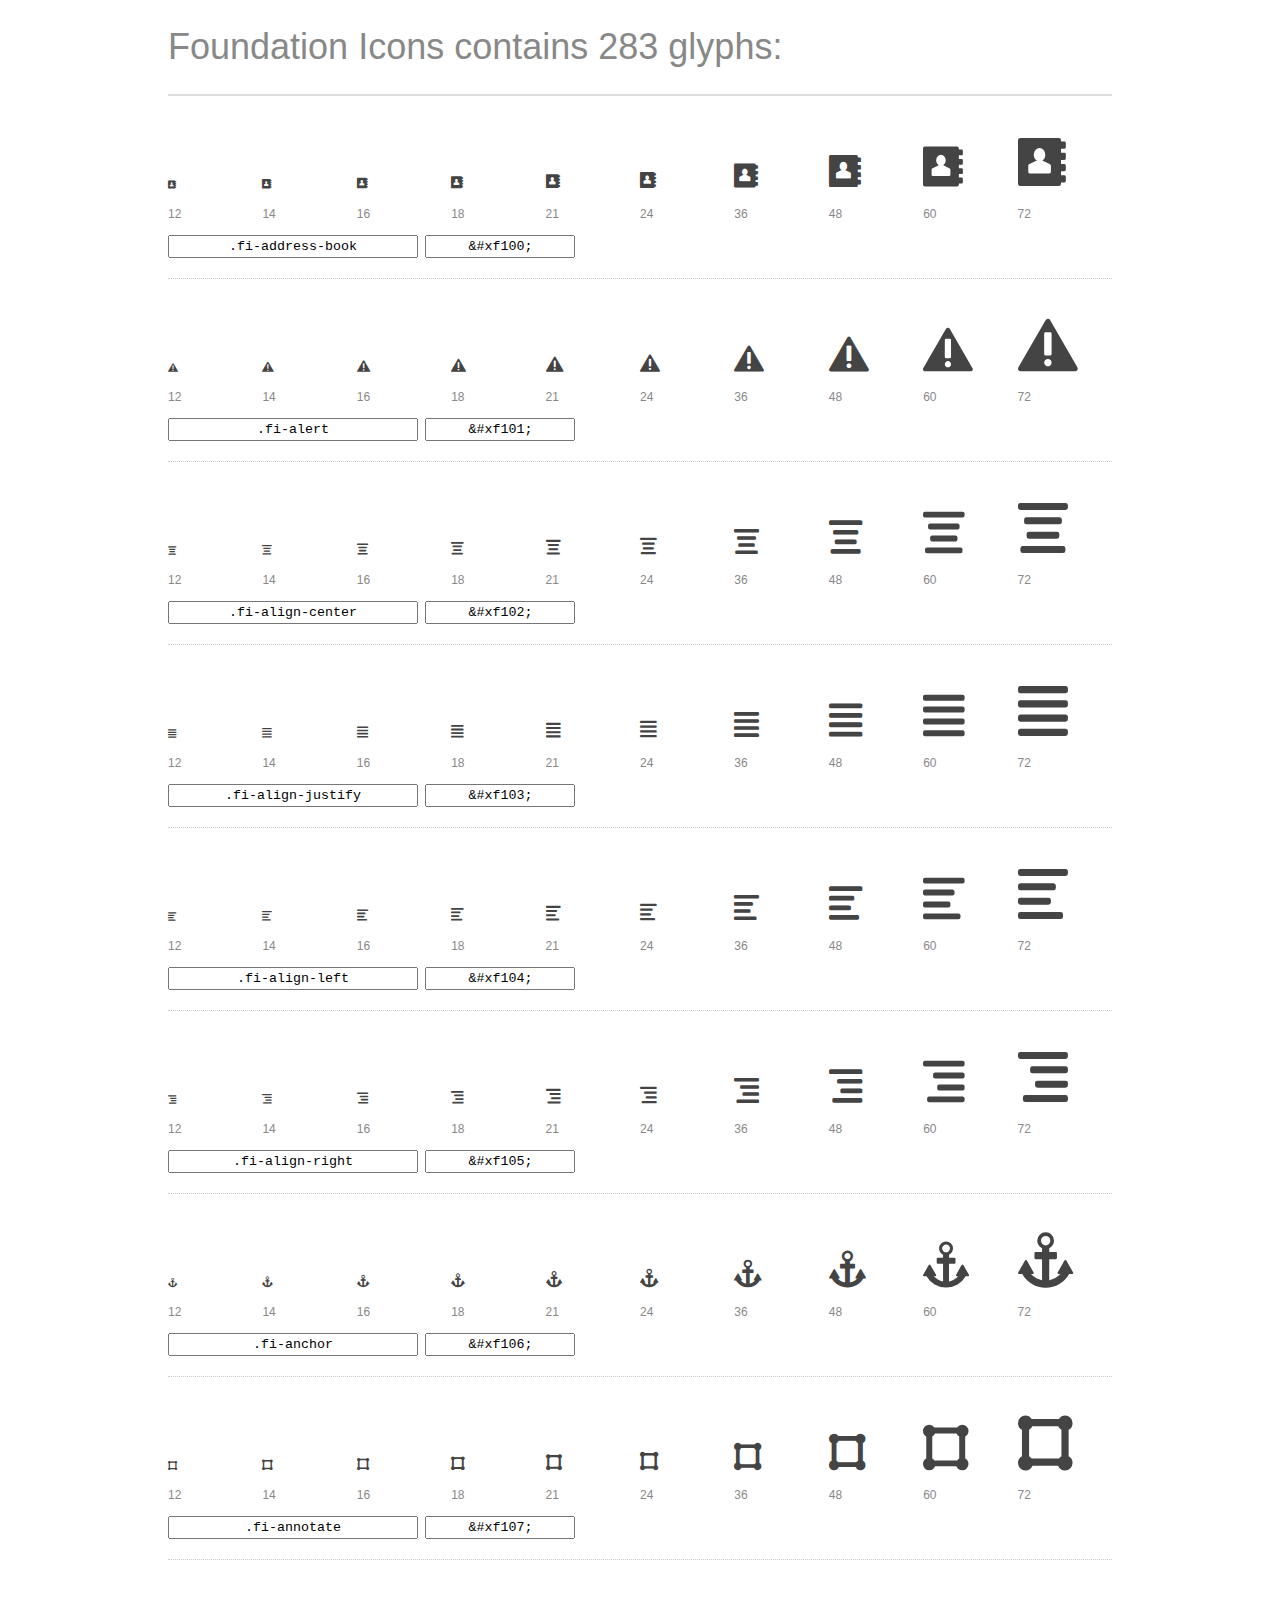
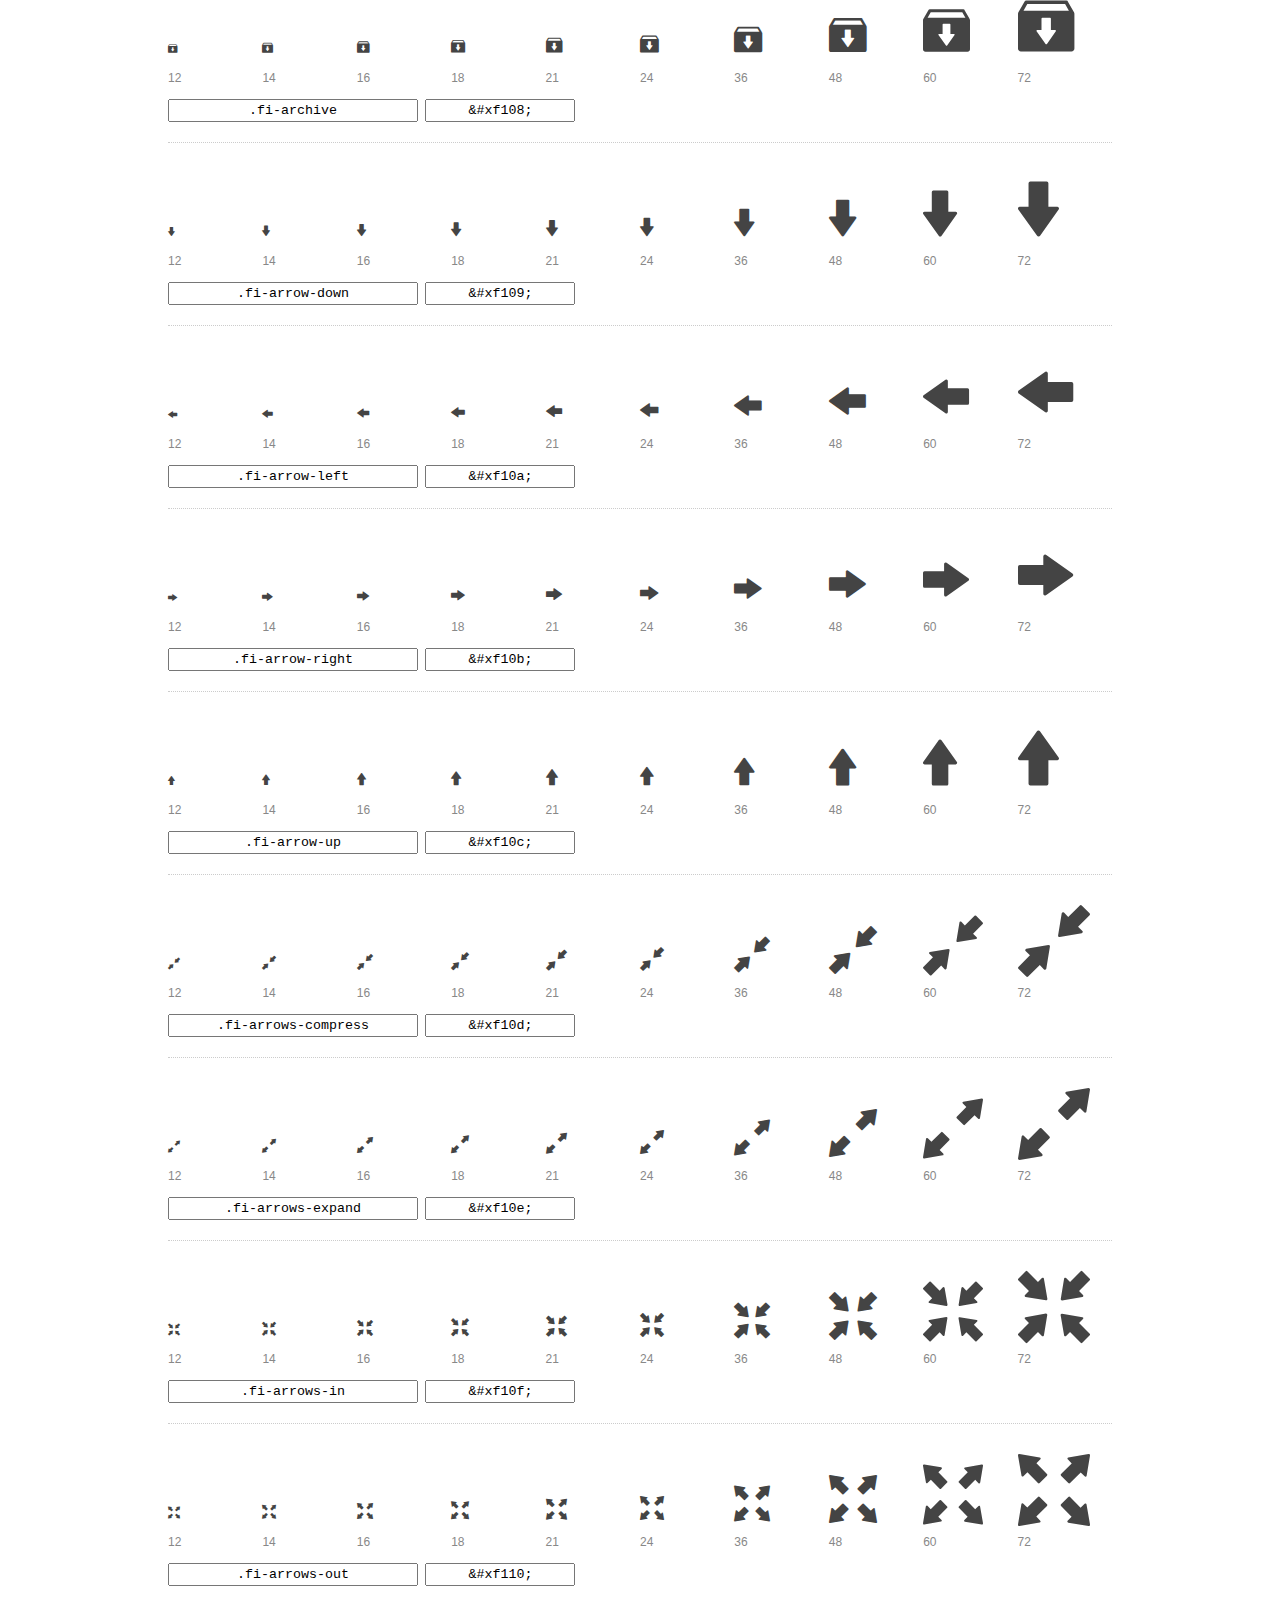
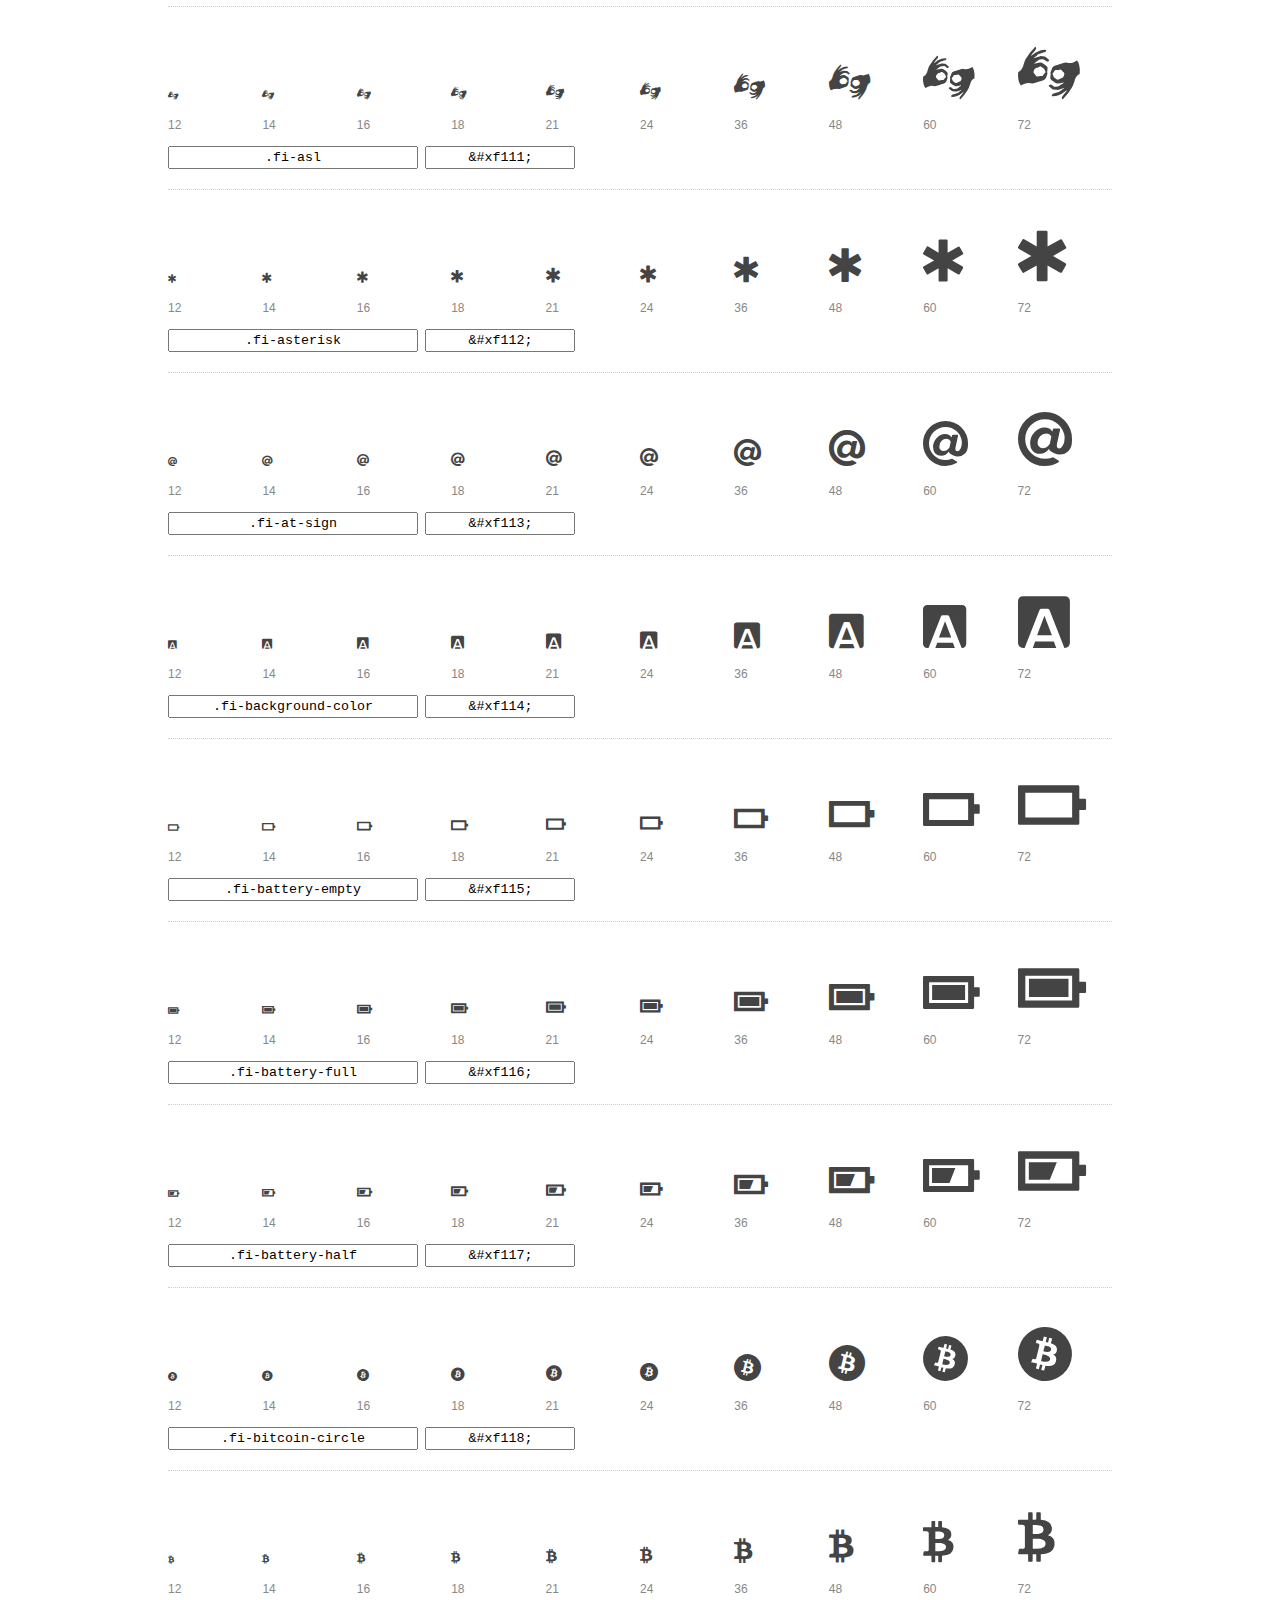
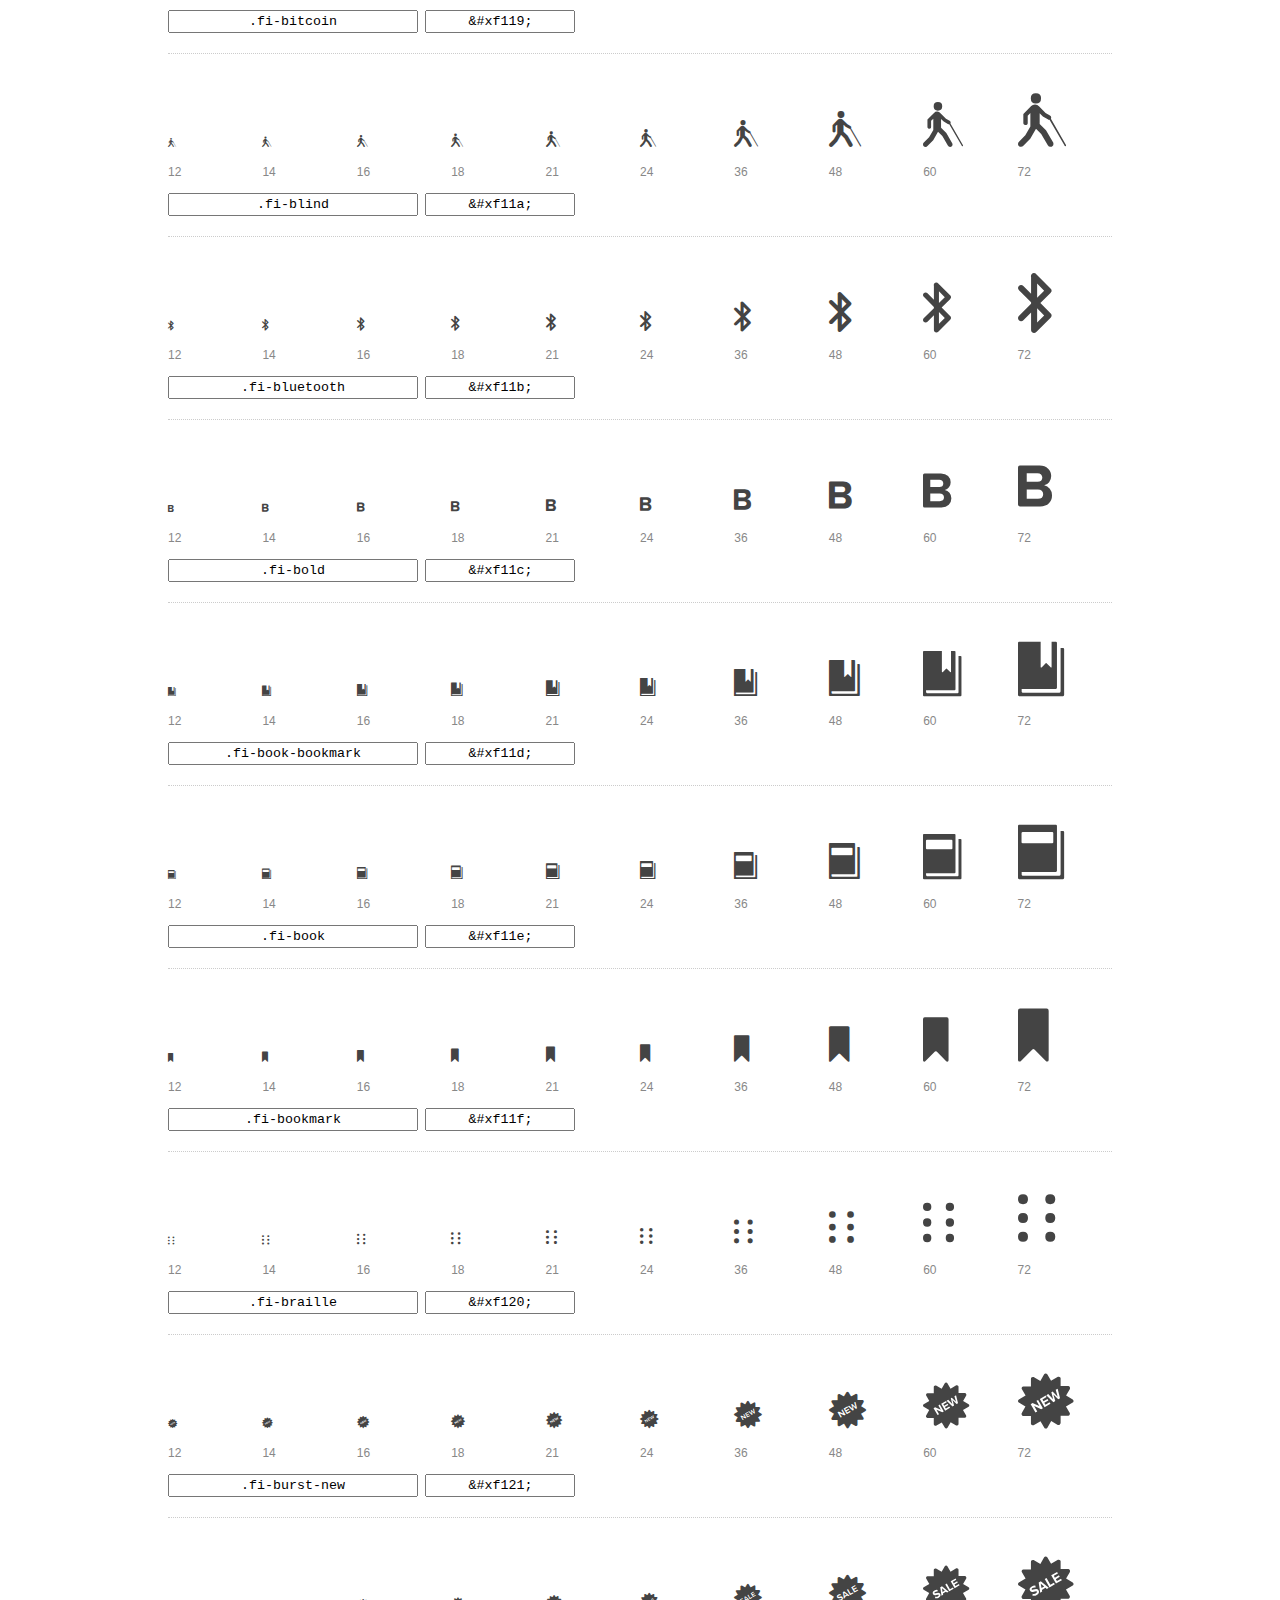
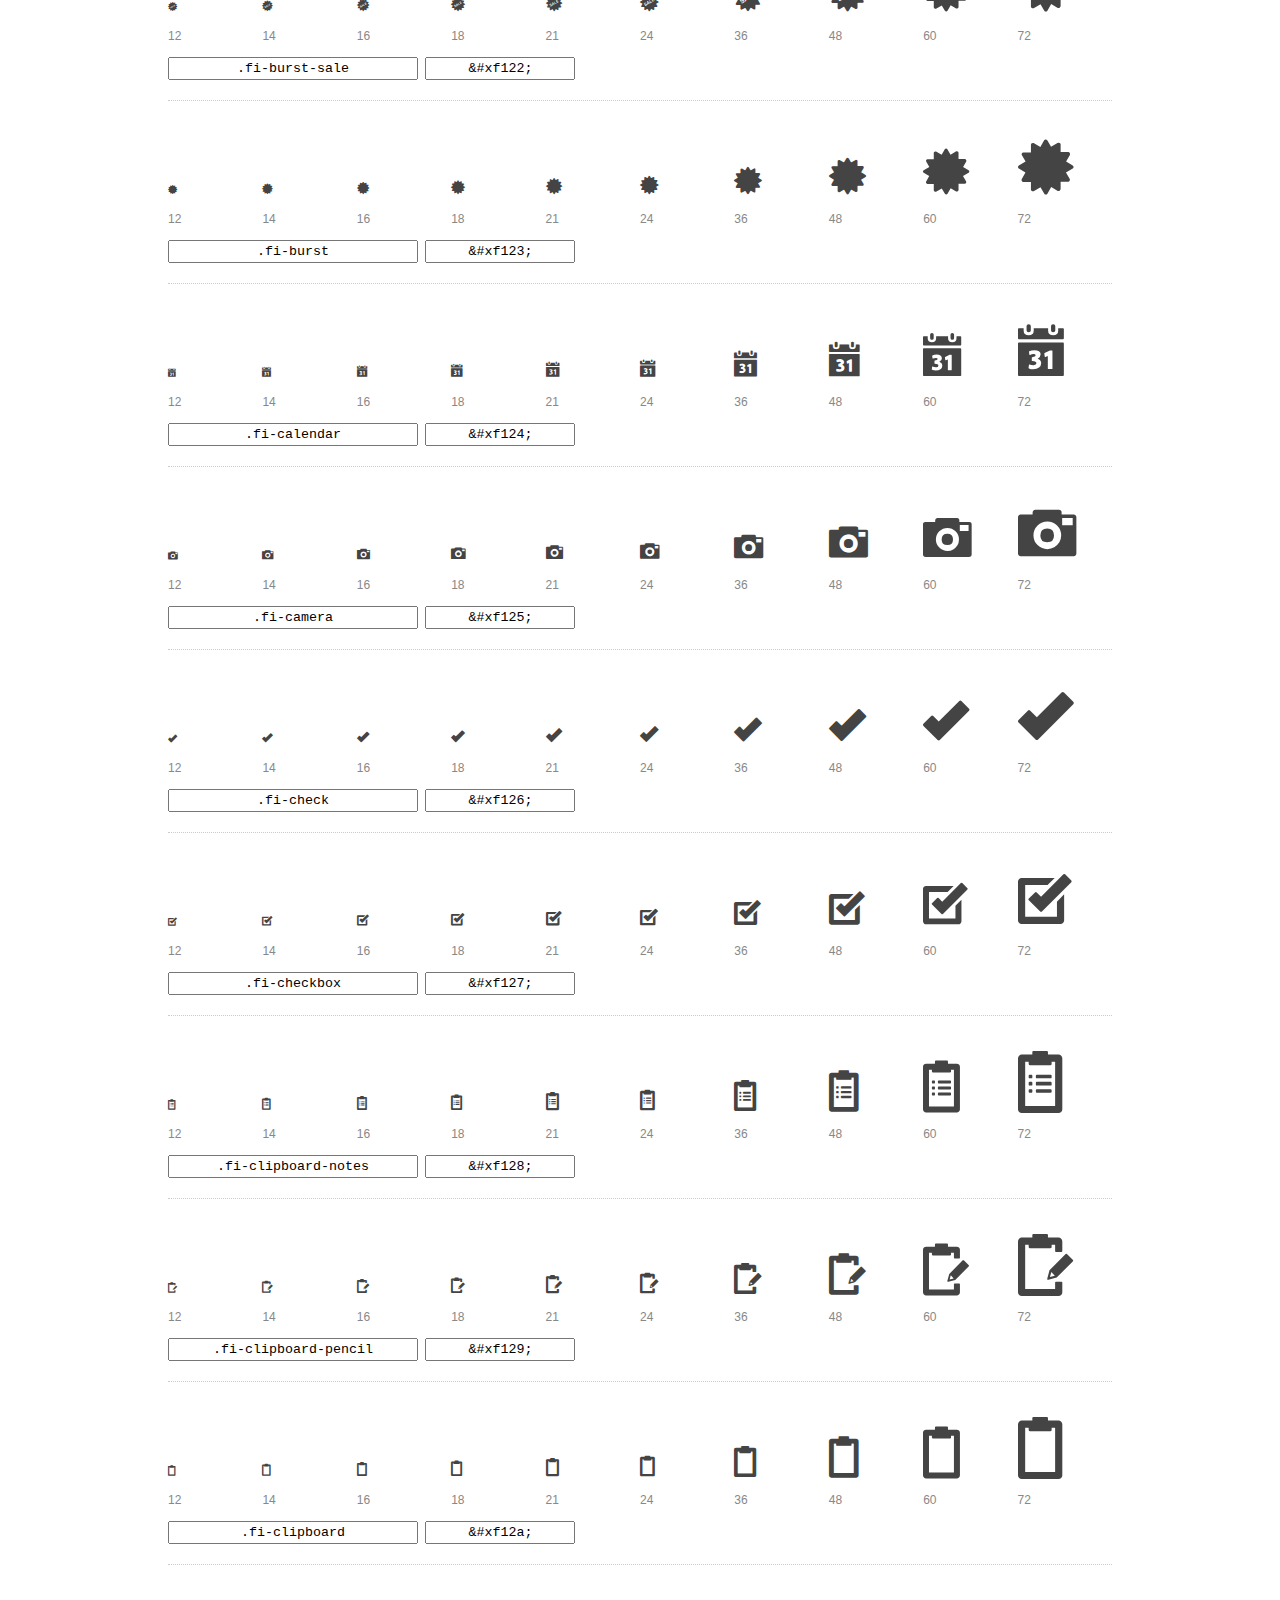
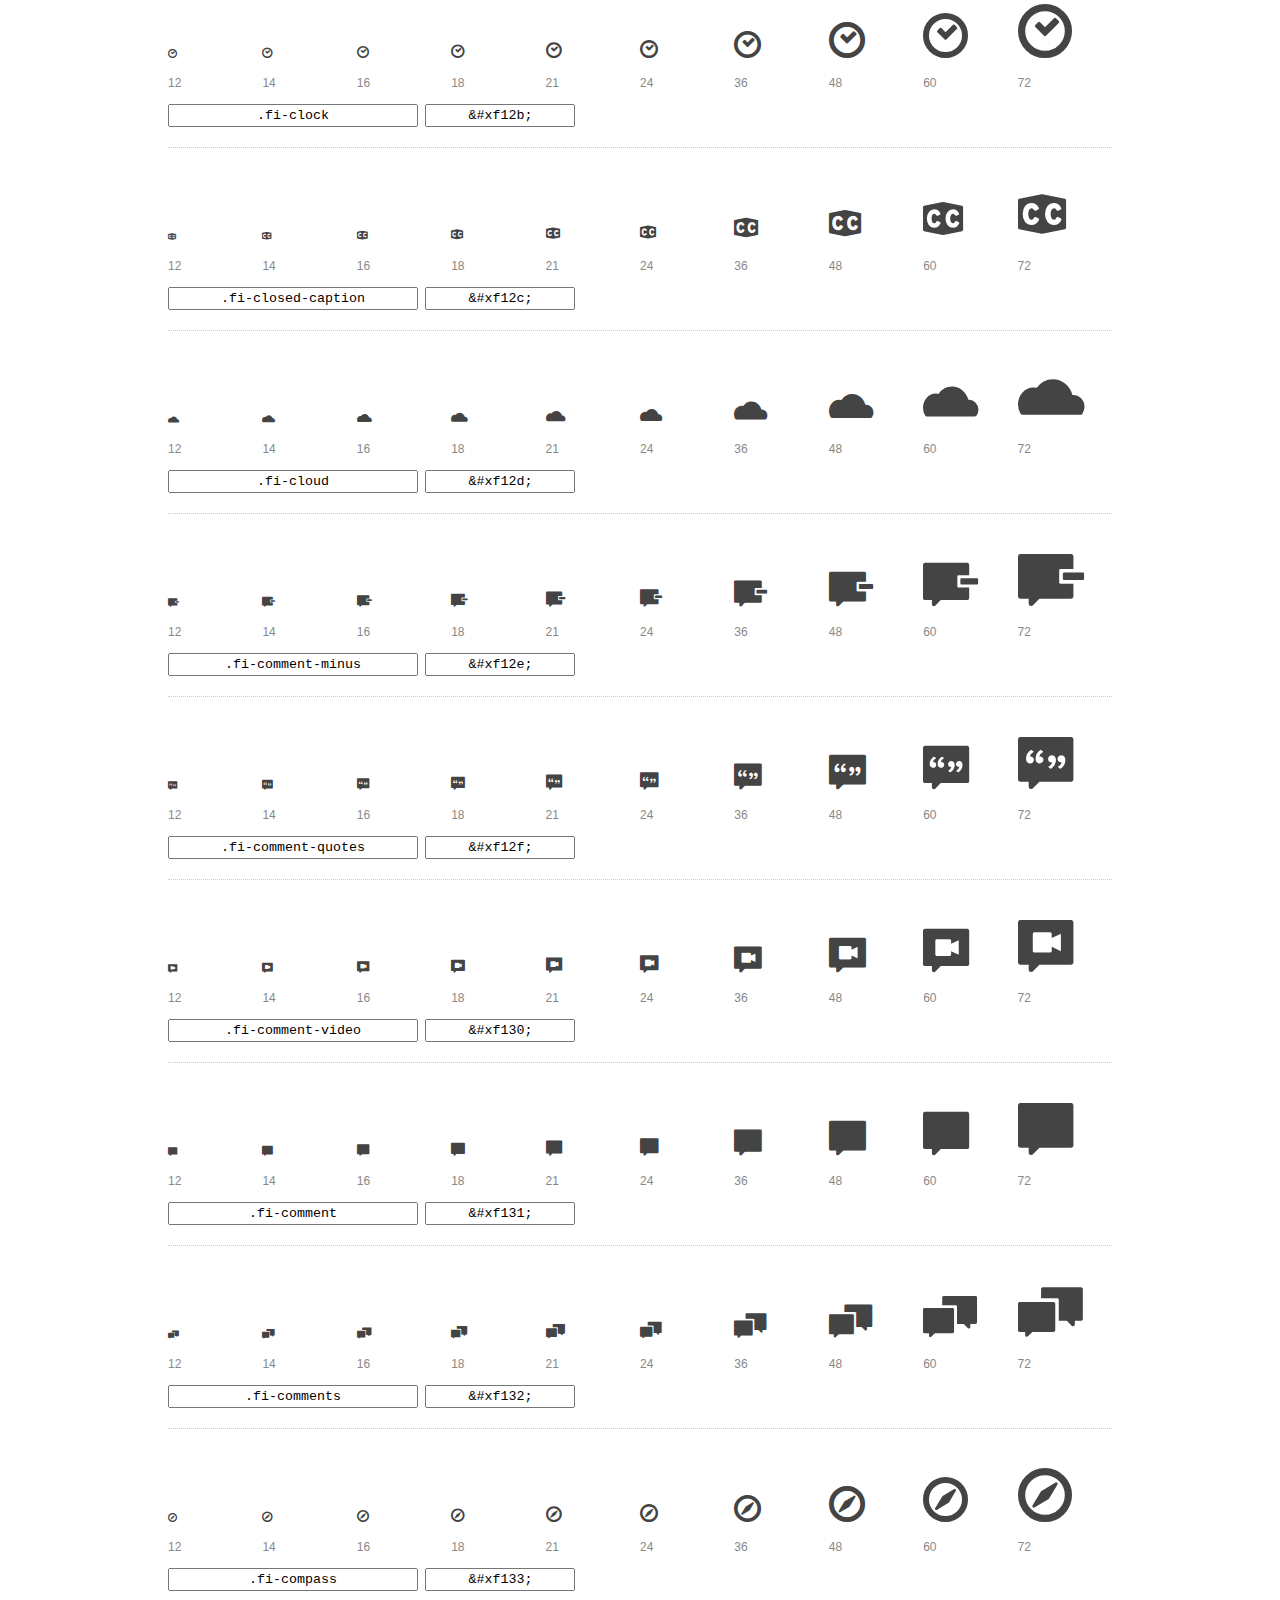
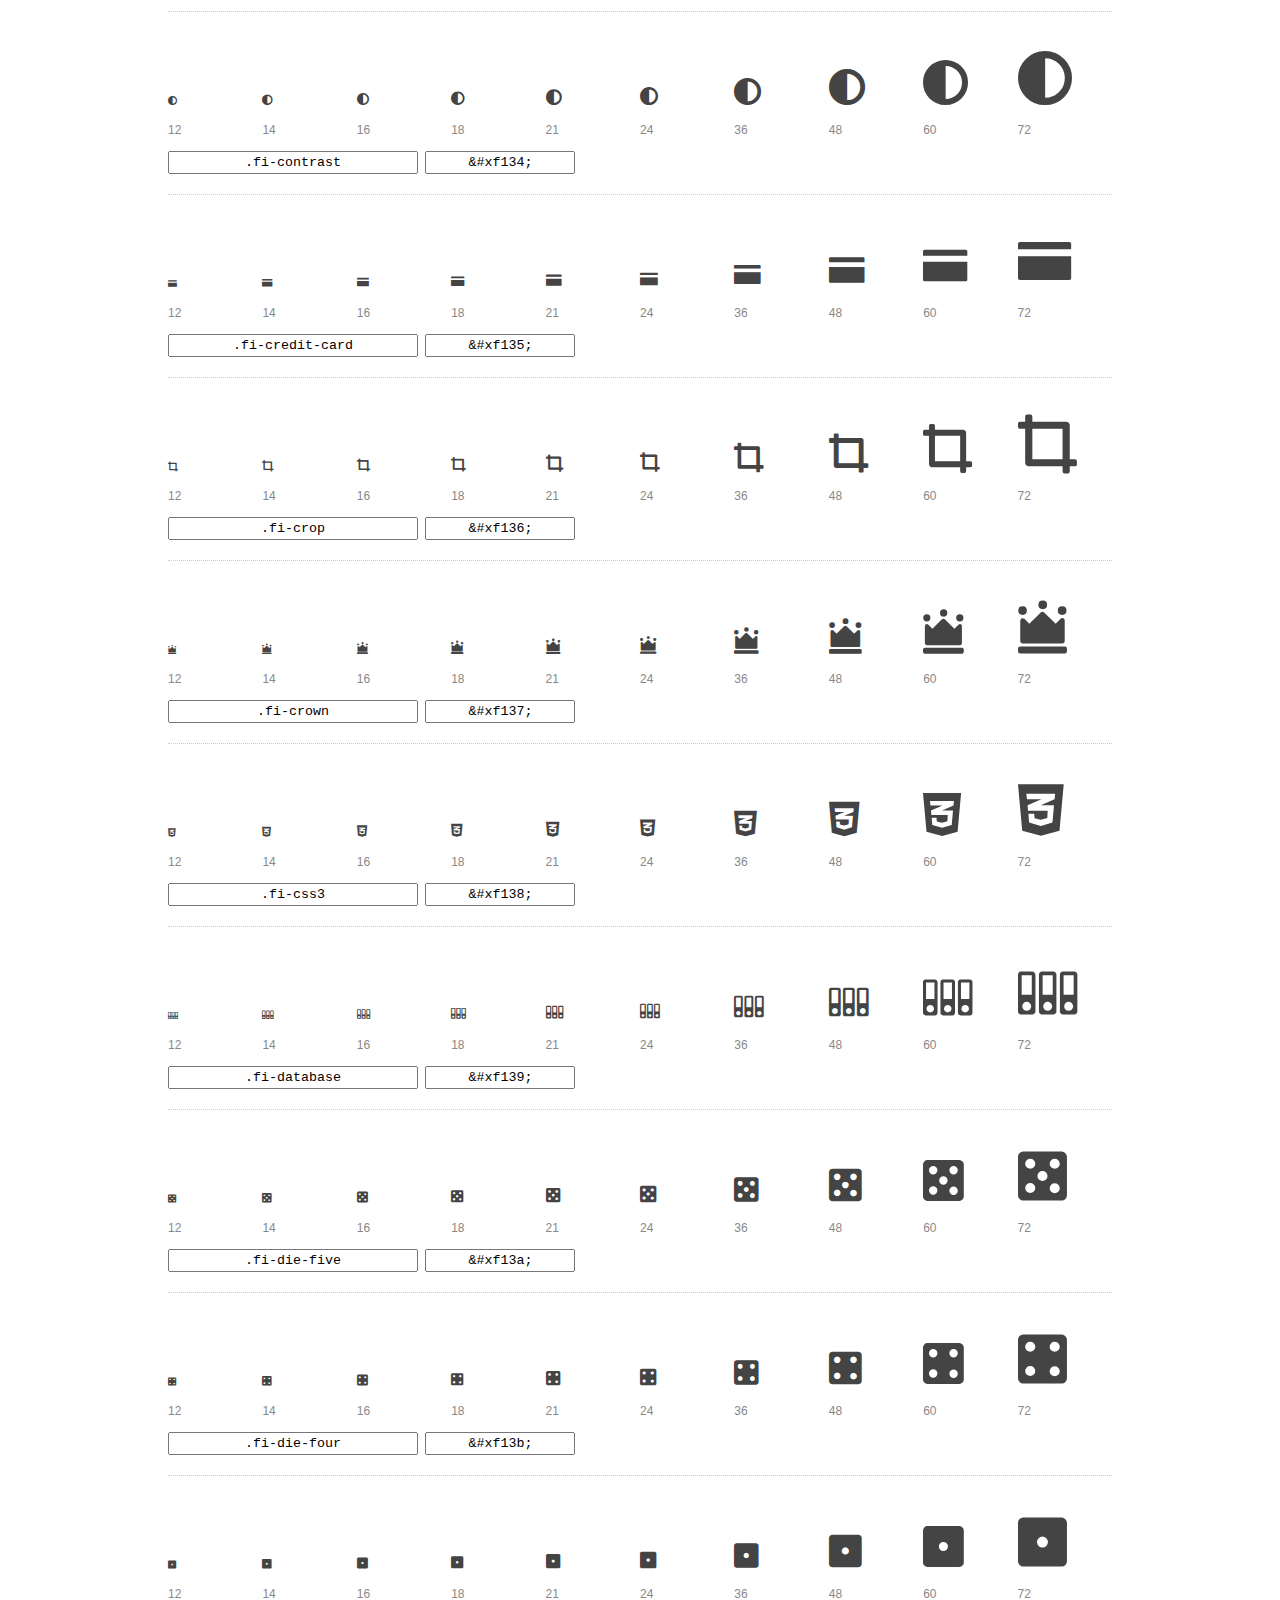
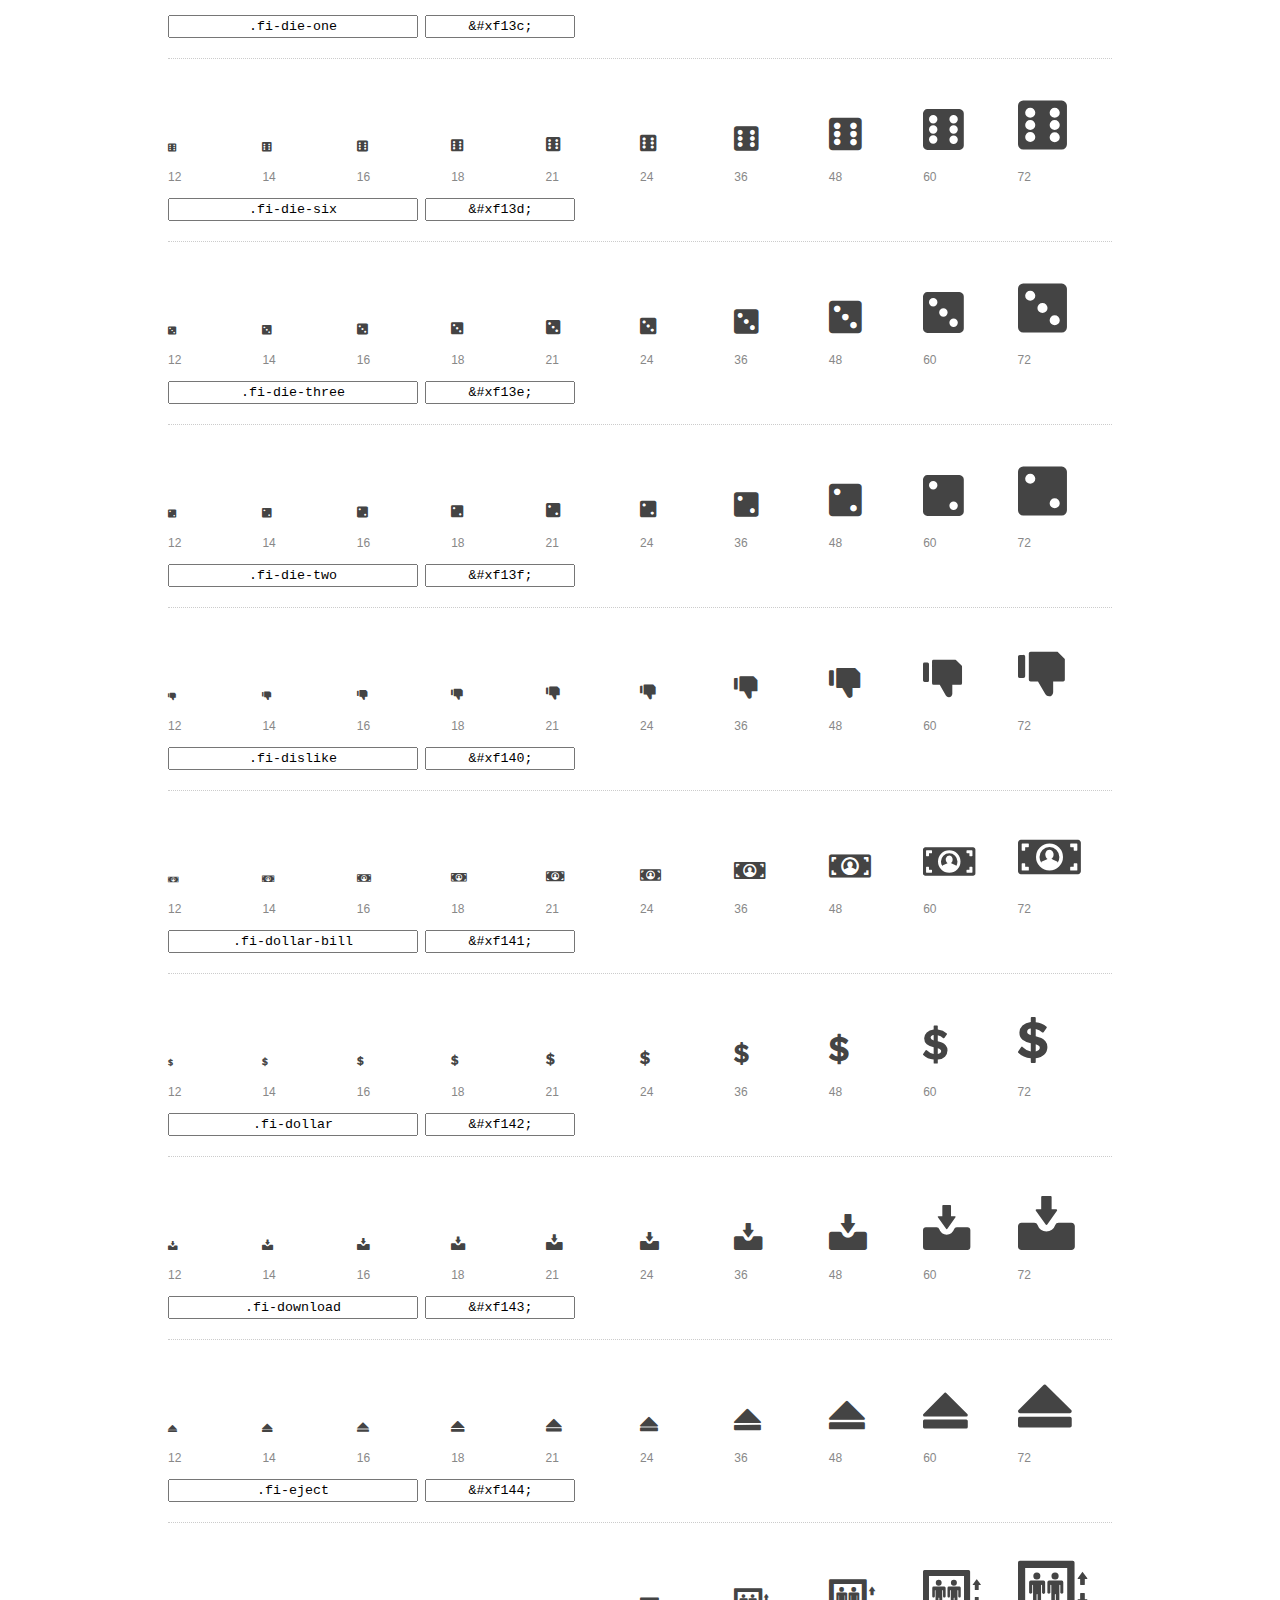
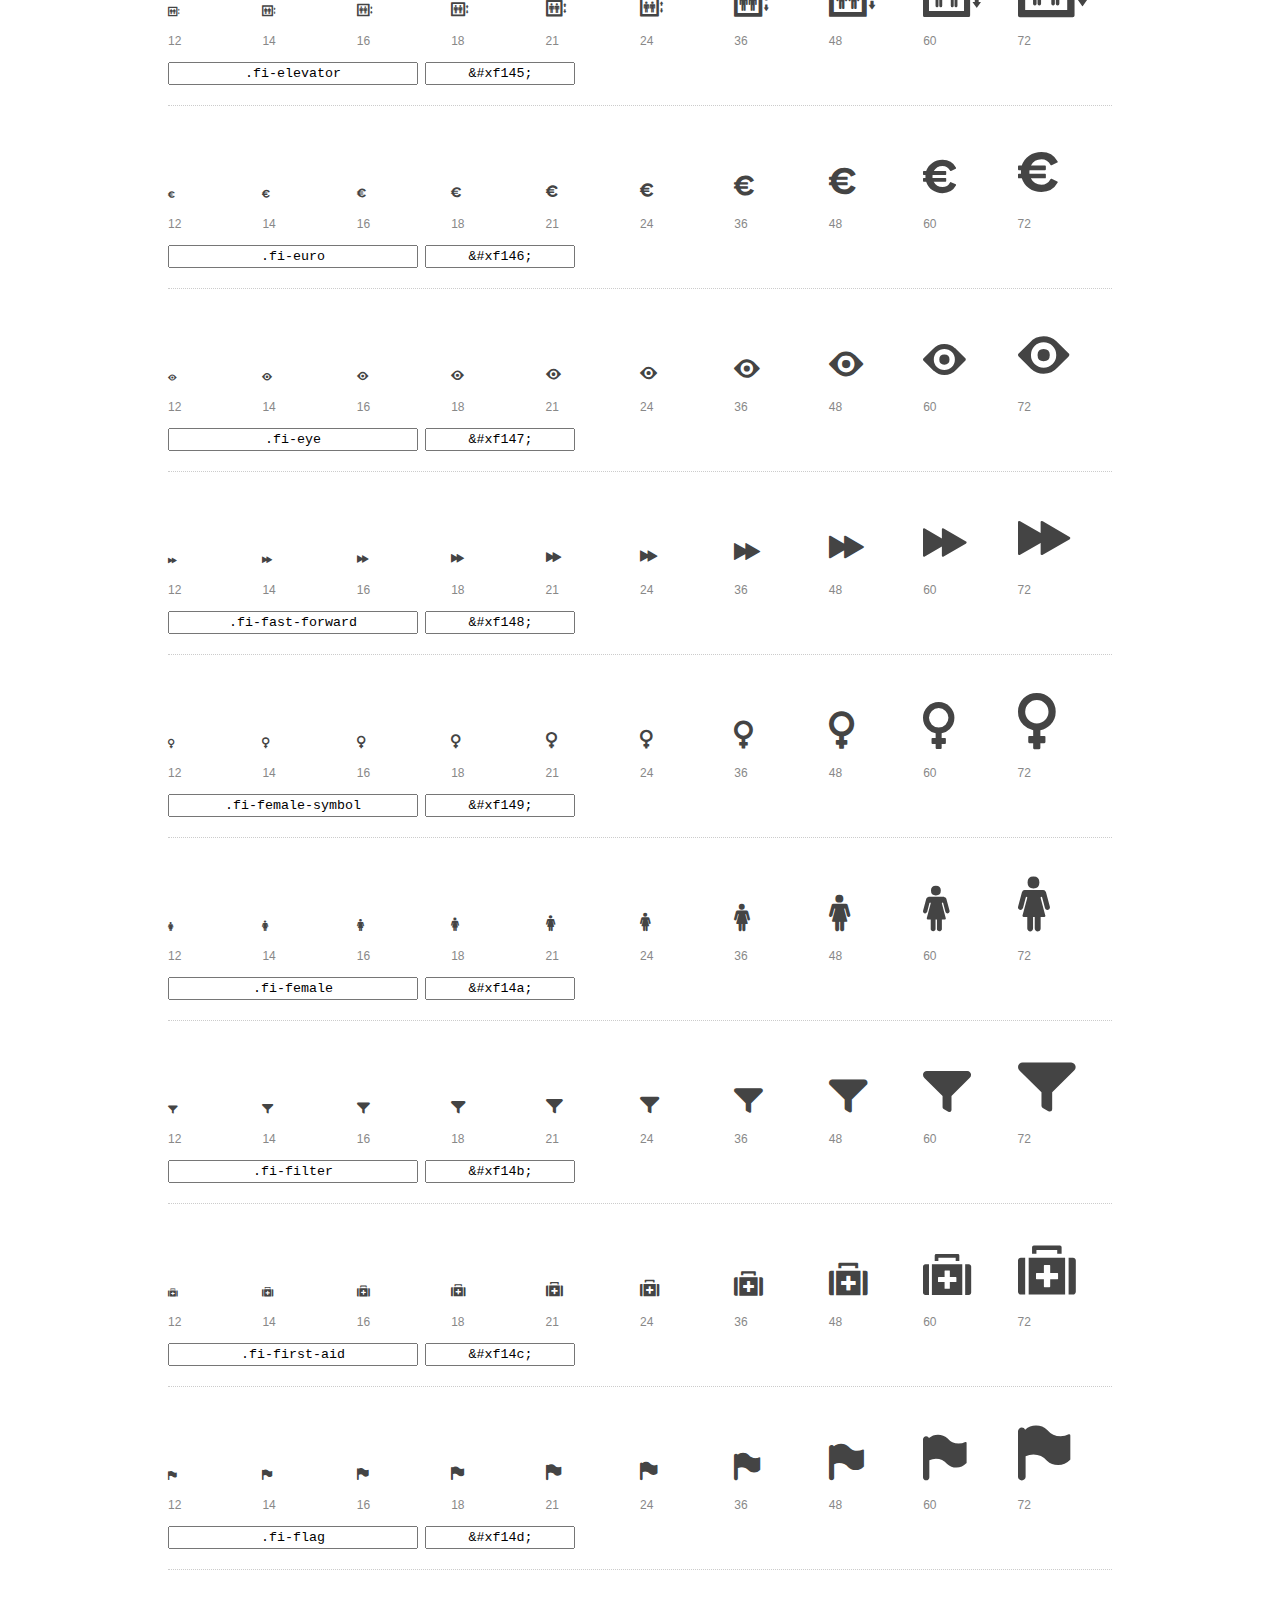
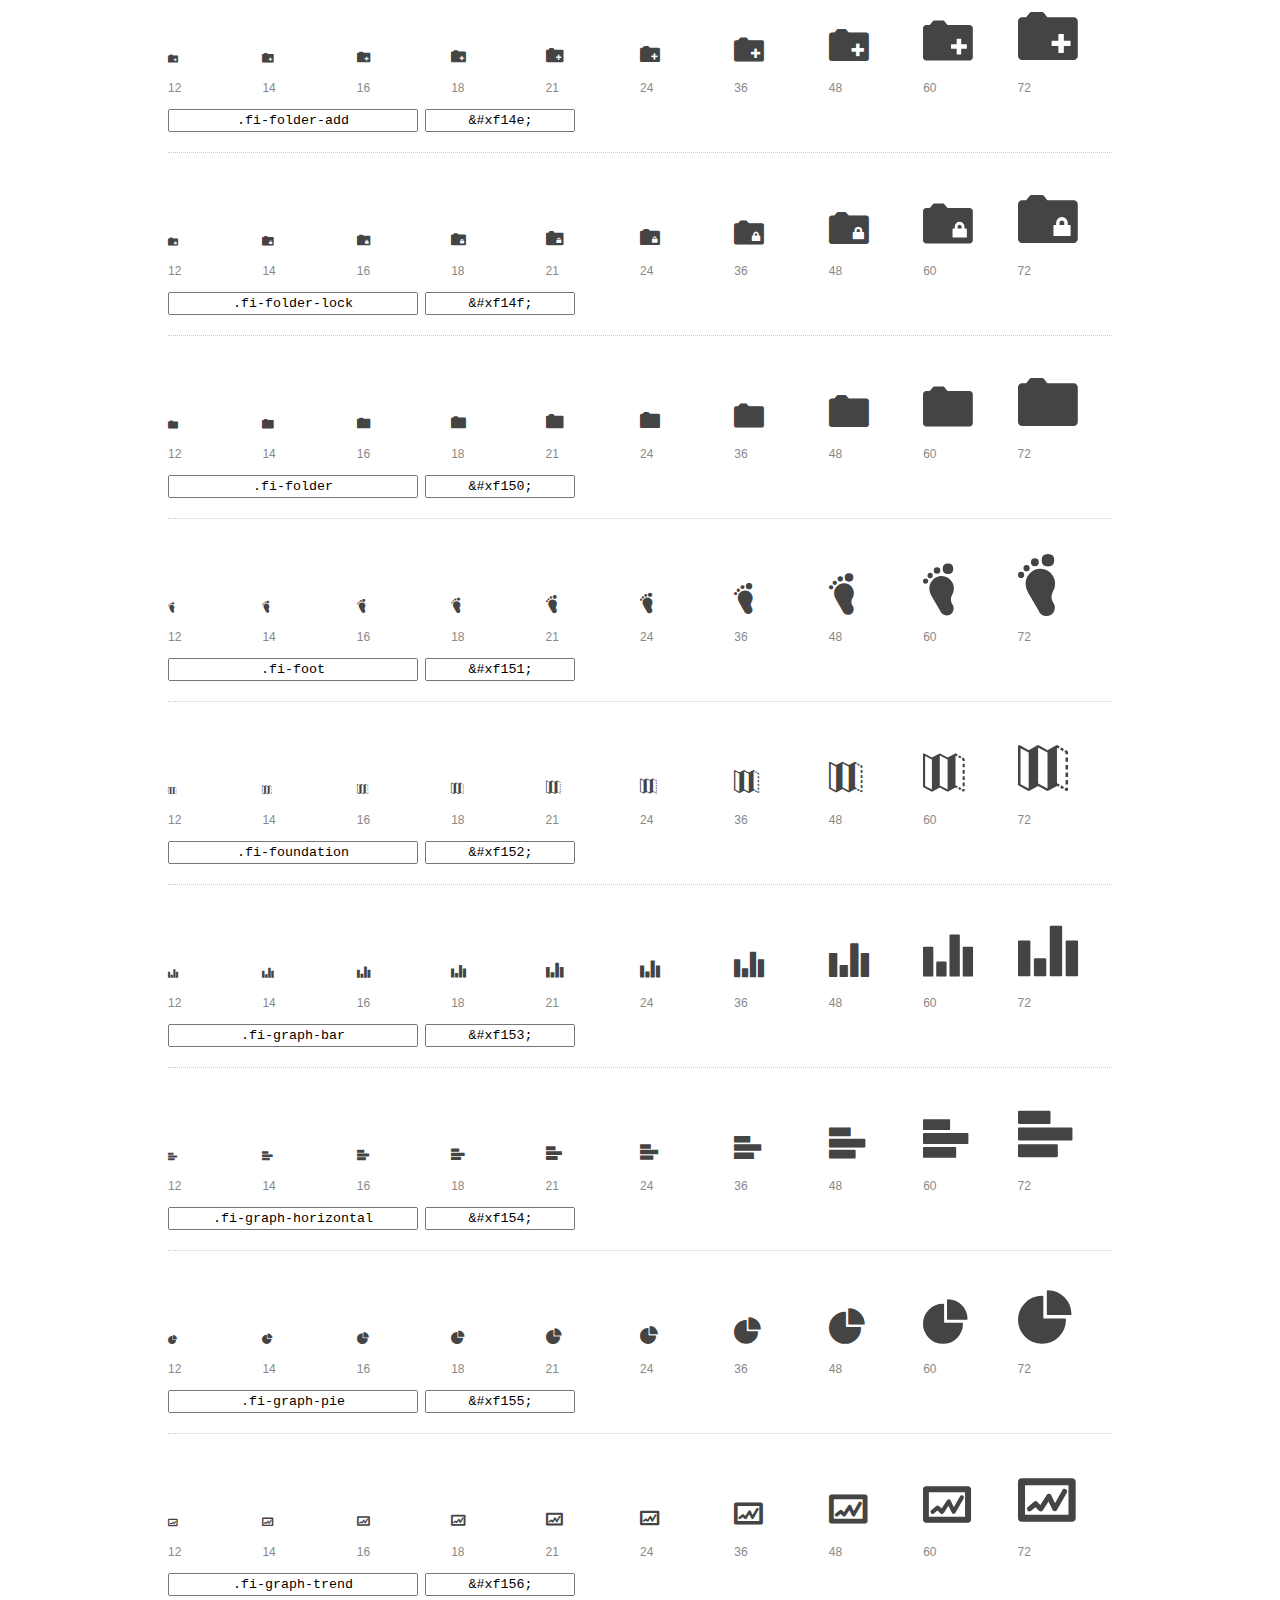
<file: public/fonts/preview.html>
<!DOCTYPE html>
<html>
  <head>
    <title>Foundation Icons glyphs preview</title>
    <link rel="stylesheet" href="foundation-icons.css" />

    <style>
      * {
        -moz-box-sizing: border-box;
        -webkit-box-sizing: border-box;
        box-sizing: border-box;
        margin: 0;
        padding: 0;
      }

      body {
        background: #fff;
        color: #444;
        font: 16px/1.5 "Helvetica Neue", Helvetica, Arial, sans-serif;
      }

      a, 
      a:visited {
        color: #888;
        text-decoration: underline;
      }
      a:hover, 
      a:focus { color: #000; }

      h1 {
        border-bottom: 2px solid #ddd;
        color: #888;
        font-size: 36px;
        font-weight: 300;
        margin-bottom: 20px;
        padding: 20px 0;
      }

      .container {
        margin: 0 auto;
        min-width: 880px;
        padding: 0 40px;
        width: 80%;
      }

      .glyph {
        border-bottom: 1px dotted #ccc;
        padding: 10px 0 20px;
        margin-bottom: 20px;
      }

      .preview-glyphs { vertical-align: bottom; } 

      .preview-scale { 
        color: #888;
        font-size: 12px; 
        margin-top: 5px;
      }

      .step {
        display: inline-block;
        line-height: 1;
        width: 10%;
      }

      
      .size-12 { font-size: 12px; }
      
      .size-14 { font-size: 14px; }
      
      .size-16 { font-size: 16px; }
      
      .size-18 { font-size: 18px; }
      
      .size-21 { font-size: 21px; }
      
      .size-24 { font-size: 24px; }
      
      .size-36 { font-size: 36px; }
      
      .size-48 { font-size: 48px; }
      
      .size-60 { font-size: 60px; }
      
      .size-72 { font-size: 72px; }
      

      .usage { margin-top: 10px; }

      .usage input {
        font-family: monospace;
        margin-right: 3px;
        padding: 2px 5px;
        text-align: center;
      }

      .usage .point { width: 150px; }

      .usage .class { width: 250px; }

      .footer {
        color: #888;
        font-size: 12px;
        padding: 20px 0;
      }
    </style>

    <!--[if lte IE 8]><script src="http://html5shiv.googlecode.com/svn/trunk/html5.js"></script><![endif]-->
  </head>

  <body>
    <div class="container">
      <h1>Foundation Icons contains 283 glyphs:</h1> 

      
      <div class="glyph">
        <div class="preview-glyphs">
          <i class="step fi-address-book size-12"></i><i class="step fi-address-book size-14"></i><i class="step fi-address-book size-16"></i><i class="step fi-address-book size-18"></i><i class="step fi-address-book size-21"></i><i class="step fi-address-book size-24"></i><i class="step fi-address-book size-36"></i><i class="step fi-address-book size-48"></i><i class="step fi-address-book size-60"></i><i class="step fi-address-book size-72"></i>
        </div>
        <div class="preview-scale">
          <span class="step">12</span><span class="step">14</span><span class="step">16</span><span class="step">18</span><span class="step">21</span><span class="step">24</span><span class="step">36</span><span class="step">48</span><span class="step">60</span><span class="step">72</span> 
        </div>
        <div class="usage">
          <input class="class" type="text" readonly="readonly" onClick="this.select();" value=".fi-address-book" />
          <input class="point" type="text" readonly="readonly" onClick="this.select();" value="&amp;#xf100;" />
        </div>
      </div>
      
      <div class="glyph">
        <div class="preview-glyphs">
          <i class="step fi-alert size-12"></i><i class="step fi-alert size-14"></i><i class="step fi-alert size-16"></i><i class="step fi-alert size-18"></i><i class="step fi-alert size-21"></i><i class="step fi-alert size-24"></i><i class="step fi-alert size-36"></i><i class="step fi-alert size-48"></i><i class="step fi-alert size-60"></i><i class="step fi-alert size-72"></i>
        </div>
        <div class="preview-scale">
          <span class="step">12</span><span class="step">14</span><span class="step">16</span><span class="step">18</span><span class="step">21</span><span class="step">24</span><span class="step">36</span><span class="step">48</span><span class="step">60</span><span class="step">72</span> 
        </div>
        <div class="usage">
          <input class="class" type="text" readonly="readonly" onClick="this.select();" value=".fi-alert" />
          <input class="point" type="text" readonly="readonly" onClick="this.select();" value="&amp;#xf101;" />
        </div>
      </div>
      
      <div class="glyph">
        <div class="preview-glyphs">
          <i class="step fi-align-center size-12"></i><i class="step fi-align-center size-14"></i><i class="step fi-align-center size-16"></i><i class="step fi-align-center size-18"></i><i class="step fi-align-center size-21"></i><i class="step fi-align-center size-24"></i><i class="step fi-align-center size-36"></i><i class="step fi-align-center size-48"></i><i class="step fi-align-center size-60"></i><i class="step fi-align-center size-72"></i>
        </div>
        <div class="preview-scale">
          <span class="step">12</span><span class="step">14</span><span class="step">16</span><span class="step">18</span><span class="step">21</span><span class="step">24</span><span class="step">36</span><span class="step">48</span><span class="step">60</span><span class="step">72</span> 
        </div>
        <div class="usage">
          <input class="class" type="text" readonly="readonly" onClick="this.select();" value=".fi-align-center" />
          <input class="point" type="text" readonly="readonly" onClick="this.select();" value="&amp;#xf102;" />
        </div>
      </div>
      
      <div class="glyph">
        <div class="preview-glyphs">
          <i class="step fi-align-justify size-12"></i><i class="step fi-align-justify size-14"></i><i class="step fi-align-justify size-16"></i><i class="step fi-align-justify size-18"></i><i class="step fi-align-justify size-21"></i><i class="step fi-align-justify size-24"></i><i class="step fi-align-justify size-36"></i><i class="step fi-align-justify size-48"></i><i class="step fi-align-justify size-60"></i><i class="step fi-align-justify size-72"></i>
        </div>
        <div class="preview-scale">
          <span class="step">12</span><span class="step">14</span><span class="step">16</span><span class="step">18</span><span class="step">21</span><span class="step">24</span><span class="step">36</span><span class="step">48</span><span class="step">60</span><span class="step">72</span> 
        </div>
        <div class="usage">
          <input class="class" type="text" readonly="readonly" onClick="this.select();" value=".fi-align-justify" />
          <input class="point" type="text" readonly="readonly" onClick="this.select();" value="&amp;#xf103;" />
        </div>
      </div>
      
      <div class="glyph">
        <div class="preview-glyphs">
          <i class="step fi-align-left size-12"></i><i class="step fi-align-left size-14"></i><i class="step fi-align-left size-16"></i><i class="step fi-align-left size-18"></i><i class="step fi-align-left size-21"></i><i class="step fi-align-left size-24"></i><i class="step fi-align-left size-36"></i><i class="step fi-align-left size-48"></i><i class="step fi-align-left size-60"></i><i class="step fi-align-left size-72"></i>
        </div>
        <div class="preview-scale">
          <span class="step">12</span><span class="step">14</span><span class="step">16</span><span class="step">18</span><span class="step">21</span><span class="step">24</span><span class="step">36</span><span class="step">48</span><span class="step">60</span><span class="step">72</span> 
        </div>
        <div class="usage">
          <input class="class" type="text" readonly="readonly" onClick="this.select();" value=".fi-align-left" />
          <input class="point" type="text" readonly="readonly" onClick="this.select();" value="&amp;#xf104;" />
        </div>
      </div>
      
      <div class="glyph">
        <div class="preview-glyphs">
          <i class="step fi-align-right size-12"></i><i class="step fi-align-right size-14"></i><i class="step fi-align-right size-16"></i><i class="step fi-align-right size-18"></i><i class="step fi-align-right size-21"></i><i class="step fi-align-right size-24"></i><i class="step fi-align-right size-36"></i><i class="step fi-align-right size-48"></i><i class="step fi-align-right size-60"></i><i class="step fi-align-right size-72"></i>
        </div>
        <div class="preview-scale">
          <span class="step">12</span><span class="step">14</span><span class="step">16</span><span class="step">18</span><span class="step">21</span><span class="step">24</span><span class="step">36</span><span class="step">48</span><span class="step">60</span><span class="step">72</span> 
        </div>
        <div class="usage">
          <input class="class" type="text" readonly="readonly" onClick="this.select();" value=".fi-align-right" />
          <input class="point" type="text" readonly="readonly" onClick="this.select();" value="&amp;#xf105;" />
        </div>
      </div>
      
      <div class="glyph">
        <div class="preview-glyphs">
          <i class="step fi-anchor size-12"></i><i class="step fi-anchor size-14"></i><i class="step fi-anchor size-16"></i><i class="step fi-anchor size-18"></i><i class="step fi-anchor size-21"></i><i class="step fi-anchor size-24"></i><i class="step fi-anchor size-36"></i><i class="step fi-anchor size-48"></i><i class="step fi-anchor size-60"></i><i class="step fi-anchor size-72"></i>
        </div>
        <div class="preview-scale">
          <span class="step">12</span><span class="step">14</span><span class="step">16</span><span class="step">18</span><span class="step">21</span><span class="step">24</span><span class="step">36</span><span class="step">48</span><span class="step">60</span><span class="step">72</span> 
        </div>
        <div class="usage">
          <input class="class" type="text" readonly="readonly" onClick="this.select();" value=".fi-anchor" />
          <input class="point" type="text" readonly="readonly" onClick="this.select();" value="&amp;#xf106;" />
        </div>
      </div>
      
      <div class="glyph">
        <div class="preview-glyphs">
          <i class="step fi-annotate size-12"></i><i class="step fi-annotate size-14"></i><i class="step fi-annotate size-16"></i><i class="step fi-annotate size-18"></i><i class="step fi-annotate size-21"></i><i class="step fi-annotate size-24"></i><i class="step fi-annotate size-36"></i><i class="step fi-annotate size-48"></i><i class="step fi-annotate size-60"></i><i class="step fi-annotate size-72"></i>
        </div>
        <div class="preview-scale">
          <span class="step">12</span><span class="step">14</span><span class="step">16</span><span class="step">18</span><span class="step">21</span><span class="step">24</span><span class="step">36</span><span class="step">48</span><span class="step">60</span><span class="step">72</span> 
        </div>
        <div class="usage">
          <input class="class" type="text" readonly="readonly" onClick="this.select();" value=".fi-annotate" />
          <input class="point" type="text" readonly="readonly" onClick="this.select();" value="&amp;#xf107;" />
        </div>
      </div>
      
      <div class="glyph">
        <div class="preview-glyphs">
          <i class="step fi-archive size-12"></i><i class="step fi-archive size-14"></i><i class="step fi-archive size-16"></i><i class="step fi-archive size-18"></i><i class="step fi-archive size-21"></i><i class="step fi-archive size-24"></i><i class="step fi-archive size-36"></i><i class="step fi-archive size-48"></i><i class="step fi-archive size-60"></i><i class="step fi-archive size-72"></i>
        </div>
        <div class="preview-scale">
          <span class="step">12</span><span class="step">14</span><span class="step">16</span><span class="step">18</span><span class="step">21</span><span class="step">24</span><span class="step">36</span><span class="step">48</span><span class="step">60</span><span class="step">72</span> 
        </div>
        <div class="usage">
          <input class="class" type="text" readonly="readonly" onClick="this.select();" value=".fi-archive" />
          <input class="point" type="text" readonly="readonly" onClick="this.select();" value="&amp;#xf108;" />
        </div>
      </div>
      
      <div class="glyph">
        <div class="preview-glyphs">
          <i class="step fi-arrow-down size-12"></i><i class="step fi-arrow-down size-14"></i><i class="step fi-arrow-down size-16"></i><i class="step fi-arrow-down size-18"></i><i class="step fi-arrow-down size-21"></i><i class="step fi-arrow-down size-24"></i><i class="step fi-arrow-down size-36"></i><i class="step fi-arrow-down size-48"></i><i class="step fi-arrow-down size-60"></i><i class="step fi-arrow-down size-72"></i>
        </div>
        <div class="preview-scale">
          <span class="step">12</span><span class="step">14</span><span class="step">16</span><span class="step">18</span><span class="step">21</span><span class="step">24</span><span class="step">36</span><span class="step">48</span><span class="step">60</span><span class="step">72</span> 
        </div>
        <div class="usage">
          <input class="class" type="text" readonly="readonly" onClick="this.select();" value=".fi-arrow-down" />
          <input class="point" type="text" readonly="readonly" onClick="this.select();" value="&amp;#xf109;" />
        </div>
      </div>
      
      <div class="glyph">
        <div class="preview-glyphs">
          <i class="step fi-arrow-left size-12"></i><i class="step fi-arrow-left size-14"></i><i class="step fi-arrow-left size-16"></i><i class="step fi-arrow-left size-18"></i><i class="step fi-arrow-left size-21"></i><i class="step fi-arrow-left size-24"></i><i class="step fi-arrow-left size-36"></i><i class="step fi-arrow-left size-48"></i><i class="step fi-arrow-left size-60"></i><i class="step fi-arrow-left size-72"></i>
        </div>
        <div class="preview-scale">
          <span class="step">12</span><span class="step">14</span><span class="step">16</span><span class="step">18</span><span class="step">21</span><span class="step">24</span><span class="step">36</span><span class="step">48</span><span class="step">60</span><span class="step">72</span> 
        </div>
        <div class="usage">
          <input class="class" type="text" readonly="readonly" onClick="this.select();" value=".fi-arrow-left" />
          <input class="point" type="text" readonly="readonly" onClick="this.select();" value="&amp;#xf10a;" />
        </div>
      </div>
      
      <div class="glyph">
        <div class="preview-glyphs">
          <i class="step fi-arrow-right size-12"></i><i class="step fi-arrow-right size-14"></i><i class="step fi-arrow-right size-16"></i><i class="step fi-arrow-right size-18"></i><i class="step fi-arrow-right size-21"></i><i class="step fi-arrow-right size-24"></i><i class="step fi-arrow-right size-36"></i><i class="step fi-arrow-right size-48"></i><i class="step fi-arrow-right size-60"></i><i class="step fi-arrow-right size-72"></i>
        </div>
        <div class="preview-scale">
          <span class="step">12</span><span class="step">14</span><span class="step">16</span><span class="step">18</span><span class="step">21</span><span class="step">24</span><span class="step">36</span><span class="step">48</span><span class="step">60</span><span class="step">72</span> 
        </div>
        <div class="usage">
          <input class="class" type="text" readonly="readonly" onClick="this.select();" value=".fi-arrow-right" />
          <input class="point" type="text" readonly="readonly" onClick="this.select();" value="&amp;#xf10b;" />
        </div>
      </div>
      
      <div class="glyph">
        <div class="preview-glyphs">
          <i class="step fi-arrow-up size-12"></i><i class="step fi-arrow-up size-14"></i><i class="step fi-arrow-up size-16"></i><i class="step fi-arrow-up size-18"></i><i class="step fi-arrow-up size-21"></i><i class="step fi-arrow-up size-24"></i><i class="step fi-arrow-up size-36"></i><i class="step fi-arrow-up size-48"></i><i class="step fi-arrow-up size-60"></i><i class="step fi-arrow-up size-72"></i>
        </div>
        <div class="preview-scale">
          <span class="step">12</span><span class="step">14</span><span class="step">16</span><span class="step">18</span><span class="step">21</span><span class="step">24</span><span class="step">36</span><span class="step">48</span><span class="step">60</span><span class="step">72</span> 
        </div>
        <div class="usage">
          <input class="class" type="text" readonly="readonly" onClick="this.select();" value=".fi-arrow-up" />
          <input class="point" type="text" readonly="readonly" onClick="this.select();" value="&amp;#xf10c;" />
        </div>
      </div>
      
      <div class="glyph">
        <div class="preview-glyphs">
          <i class="step fi-arrows-compress size-12"></i><i class="step fi-arrows-compress size-14"></i><i class="step fi-arrows-compress size-16"></i><i class="step fi-arrows-compress size-18"></i><i class="step fi-arrows-compress size-21"></i><i class="step fi-arrows-compress size-24"></i><i class="step fi-arrows-compress size-36"></i><i class="step fi-arrows-compress size-48"></i><i class="step fi-arrows-compress size-60"></i><i class="step fi-arrows-compress size-72"></i>
        </div>
        <div class="preview-scale">
          <span class="step">12</span><span class="step">14</span><span class="step">16</span><span class="step">18</span><span class="step">21</span><span class="step">24</span><span class="step">36</span><span class="step">48</span><span class="step">60</span><span class="step">72</span> 
        </div>
        <div class="usage">
          <input class="class" type="text" readonly="readonly" onClick="this.select();" value=".fi-arrows-compress" />
          <input class="point" type="text" readonly="readonly" onClick="this.select();" value="&amp;#xf10d;" />
        </div>
      </div>
      
      <div class="glyph">
        <div class="preview-glyphs">
          <i class="step fi-arrows-expand size-12"></i><i class="step fi-arrows-expand size-14"></i><i class="step fi-arrows-expand size-16"></i><i class="step fi-arrows-expand size-18"></i><i class="step fi-arrows-expand size-21"></i><i class="step fi-arrows-expand size-24"></i><i class="step fi-arrows-expand size-36"></i><i class="step fi-arrows-expand size-48"></i><i class="step fi-arrows-expand size-60"></i><i class="step fi-arrows-expand size-72"></i>
        </div>
        <div class="preview-scale">
          <span class="step">12</span><span class="step">14</span><span class="step">16</span><span class="step">18</span><span class="step">21</span><span class="step">24</span><span class="step">36</span><span class="step">48</span><span class="step">60</span><span class="step">72</span> 
        </div>
        <div class="usage">
          <input class="class" type="text" readonly="readonly" onClick="this.select();" value=".fi-arrows-expand" />
          <input class="point" type="text" readonly="readonly" onClick="this.select();" value="&amp;#xf10e;" />
        </div>
      </div>
      
      <div class="glyph">
        <div class="preview-glyphs">
          <i class="step fi-arrows-in size-12"></i><i class="step fi-arrows-in size-14"></i><i class="step fi-arrows-in size-16"></i><i class="step fi-arrows-in size-18"></i><i class="step fi-arrows-in size-21"></i><i class="step fi-arrows-in size-24"></i><i class="step fi-arrows-in size-36"></i><i class="step fi-arrows-in size-48"></i><i class="step fi-arrows-in size-60"></i><i class="step fi-arrows-in size-72"></i>
        </div>
        <div class="preview-scale">
          <span class="step">12</span><span class="step">14</span><span class="step">16</span><span class="step">18</span><span class="step">21</span><span class="step">24</span><span class="step">36</span><span class="step">48</span><span class="step">60</span><span class="step">72</span> 
        </div>
        <div class="usage">
          <input class="class" type="text" readonly="readonly" onClick="this.select();" value=".fi-arrows-in" />
          <input class="point" type="text" readonly="readonly" onClick="this.select();" value="&amp;#xf10f;" />
        </div>
      </div>
      
      <div class="glyph">
        <div class="preview-glyphs">
          <i class="step fi-arrows-out size-12"></i><i class="step fi-arrows-out size-14"></i><i class="step fi-arrows-out size-16"></i><i class="step fi-arrows-out size-18"></i><i class="step fi-arrows-out size-21"></i><i class="step fi-arrows-out size-24"></i><i class="step fi-arrows-out size-36"></i><i class="step fi-arrows-out size-48"></i><i class="step fi-arrows-out size-60"></i><i class="step fi-arrows-out size-72"></i>
        </div>
        <div class="preview-scale">
          <span class="step">12</span><span class="step">14</span><span class="step">16</span><span class="step">18</span><span class="step">21</span><span class="step">24</span><span class="step">36</span><span class="step">48</span><span class="step">60</span><span class="step">72</span> 
        </div>
        <div class="usage">
          <input class="class" type="text" readonly="readonly" onClick="this.select();" value=".fi-arrows-out" />
          <input class="point" type="text" readonly="readonly" onClick="this.select();" value="&amp;#xf110;" />
        </div>
      </div>
      
      <div class="glyph">
        <div class="preview-glyphs">
          <i class="step fi-asl size-12"></i><i class="step fi-asl size-14"></i><i class="step fi-asl size-16"></i><i class="step fi-asl size-18"></i><i class="step fi-asl size-21"></i><i class="step fi-asl size-24"></i><i class="step fi-asl size-36"></i><i class="step fi-asl size-48"></i><i class="step fi-asl size-60"></i><i class="step fi-asl size-72"></i>
        </div>
        <div class="preview-scale">
          <span class="step">12</span><span class="step">14</span><span class="step">16</span><span class="step">18</span><span class="step">21</span><span class="step">24</span><span class="step">36</span><span class="step">48</span><span class="step">60</span><span class="step">72</span> 
        </div>
        <div class="usage">
          <input class="class" type="text" readonly="readonly" onClick="this.select();" value=".fi-asl" />
          <input class="point" type="text" readonly="readonly" onClick="this.select();" value="&amp;#xf111;" />
        </div>
      </div>
      
      <div class="glyph">
        <div class="preview-glyphs">
          <i class="step fi-asterisk size-12"></i><i class="step fi-asterisk size-14"></i><i class="step fi-asterisk size-16"></i><i class="step fi-asterisk size-18"></i><i class="step fi-asterisk size-21"></i><i class="step fi-asterisk size-24"></i><i class="step fi-asterisk size-36"></i><i class="step fi-asterisk size-48"></i><i class="step fi-asterisk size-60"></i><i class="step fi-asterisk size-72"></i>
        </div>
        <div class="preview-scale">
          <span class="step">12</span><span class="step">14</span><span class="step">16</span><span class="step">18</span><span class="step">21</span><span class="step">24</span><span class="step">36</span><span class="step">48</span><span class="step">60</span><span class="step">72</span> 
        </div>
        <div class="usage">
          <input class="class" type="text" readonly="readonly" onClick="this.select();" value=".fi-asterisk" />
          <input class="point" type="text" readonly="readonly" onClick="this.select();" value="&amp;#xf112;" />
        </div>
      </div>
      
      <div class="glyph">
        <div class="preview-glyphs">
          <i class="step fi-at-sign size-12"></i><i class="step fi-at-sign size-14"></i><i class="step fi-at-sign size-16"></i><i class="step fi-at-sign size-18"></i><i class="step fi-at-sign size-21"></i><i class="step fi-at-sign size-24"></i><i class="step fi-at-sign size-36"></i><i class="step fi-at-sign size-48"></i><i class="step fi-at-sign size-60"></i><i class="step fi-at-sign size-72"></i>
        </div>
        <div class="preview-scale">
          <span class="step">12</span><span class="step">14</span><span class="step">16</span><span class="step">18</span><span class="step">21</span><span class="step">24</span><span class="step">36</span><span class="step">48</span><span class="step">60</span><span class="step">72</span> 
        </div>
        <div class="usage">
          <input class="class" type="text" readonly="readonly" onClick="this.select();" value=".fi-at-sign" />
          <input class="point" type="text" readonly="readonly" onClick="this.select();" value="&amp;#xf113;" />
        </div>
      </div>
      
      <div class="glyph">
        <div class="preview-glyphs">
          <i class="step fi-background-color size-12"></i><i class="step fi-background-color size-14"></i><i class="step fi-background-color size-16"></i><i class="step fi-background-color size-18"></i><i class="step fi-background-color size-21"></i><i class="step fi-background-color size-24"></i><i class="step fi-background-color size-36"></i><i class="step fi-background-color size-48"></i><i class="step fi-background-color size-60"></i><i class="step fi-background-color size-72"></i>
        </div>
        <div class="preview-scale">
          <span class="step">12</span><span class="step">14</span><span class="step">16</span><span class="step">18</span><span class="step">21</span><span class="step">24</span><span class="step">36</span><span class="step">48</span><span class="step">60</span><span class="step">72</span> 
        </div>
        <div class="usage">
          <input class="class" type="text" readonly="readonly" onClick="this.select();" value=".fi-background-color" />
          <input class="point" type="text" readonly="readonly" onClick="this.select();" value="&amp;#xf114;" />
        </div>
      </div>
      
      <div class="glyph">
        <div class="preview-glyphs">
          <i class="step fi-battery-empty size-12"></i><i class="step fi-battery-empty size-14"></i><i class="step fi-battery-empty size-16"></i><i class="step fi-battery-empty size-18"></i><i class="step fi-battery-empty size-21"></i><i class="step fi-battery-empty size-24"></i><i class="step fi-battery-empty size-36"></i><i class="step fi-battery-empty size-48"></i><i class="step fi-battery-empty size-60"></i><i class="step fi-battery-empty size-72"></i>
        </div>
        <div class="preview-scale">
          <span class="step">12</span><span class="step">14</span><span class="step">16</span><span class="step">18</span><span class="step">21</span><span class="step">24</span><span class="step">36</span><span class="step">48</span><span class="step">60</span><span class="step">72</span> 
        </div>
        <div class="usage">
          <input class="class" type="text" readonly="readonly" onClick="this.select();" value=".fi-battery-empty" />
          <input class="point" type="text" readonly="readonly" onClick="this.select();" value="&amp;#xf115;" />
        </div>
      </div>
      
      <div class="glyph">
        <div class="preview-glyphs">
          <i class="step fi-battery-full size-12"></i><i class="step fi-battery-full size-14"></i><i class="step fi-battery-full size-16"></i><i class="step fi-battery-full size-18"></i><i class="step fi-battery-full size-21"></i><i class="step fi-battery-full size-24"></i><i class="step fi-battery-full size-36"></i><i class="step fi-battery-full size-48"></i><i class="step fi-battery-full size-60"></i><i class="step fi-battery-full size-72"></i>
        </div>
        <div class="preview-scale">
          <span class="step">12</span><span class="step">14</span><span class="step">16</span><span class="step">18</span><span class="step">21</span><span class="step">24</span><span class="step">36</span><span class="step">48</span><span class="step">60</span><span class="step">72</span> 
        </div>
        <div class="usage">
          <input class="class" type="text" readonly="readonly" onClick="this.select();" value=".fi-battery-full" />
          <input class="point" type="text" readonly="readonly" onClick="this.select();" value="&amp;#xf116;" />
        </div>
      </div>
      
      <div class="glyph">
        <div class="preview-glyphs">
          <i class="step fi-battery-half size-12"></i><i class="step fi-battery-half size-14"></i><i class="step fi-battery-half size-16"></i><i class="step fi-battery-half size-18"></i><i class="step fi-battery-half size-21"></i><i class="step fi-battery-half size-24"></i><i class="step fi-battery-half size-36"></i><i class="step fi-battery-half size-48"></i><i class="step fi-battery-half size-60"></i><i class="step fi-battery-half size-72"></i>
        </div>
        <div class="preview-scale">
          <span class="step">12</span><span class="step">14</span><span class="step">16</span><span class="step">18</span><span class="step">21</span><span class="step">24</span><span class="step">36</span><span class="step">48</span><span class="step">60</span><span class="step">72</span> 
        </div>
        <div class="usage">
          <input class="class" type="text" readonly="readonly" onClick="this.select();" value=".fi-battery-half" />
          <input class="point" type="text" readonly="readonly" onClick="this.select();" value="&amp;#xf117;" />
        </div>
      </div>
      
      <div class="glyph">
        <div class="preview-glyphs">
          <i class="step fi-bitcoin-circle size-12"></i><i class="step fi-bitcoin-circle size-14"></i><i class="step fi-bitcoin-circle size-16"></i><i class="step fi-bitcoin-circle size-18"></i><i class="step fi-bitcoin-circle size-21"></i><i class="step fi-bitcoin-circle size-24"></i><i class="step fi-bitcoin-circle size-36"></i><i class="step fi-bitcoin-circle size-48"></i><i class="step fi-bitcoin-circle size-60"></i><i class="step fi-bitcoin-circle size-72"></i>
        </div>
        <div class="preview-scale">
          <span class="step">12</span><span class="step">14</span><span class="step">16</span><span class="step">18</span><span class="step">21</span><span class="step">24</span><span class="step">36</span><span class="step">48</span><span class="step">60</span><span class="step">72</span> 
        </div>
        <div class="usage">
          <input class="class" type="text" readonly="readonly" onClick="this.select();" value=".fi-bitcoin-circle" />
          <input class="point" type="text" readonly="readonly" onClick="this.select();" value="&amp;#xf118;" />
        </div>
      </div>
      
      <div class="glyph">
        <div class="preview-glyphs">
          <i class="step fi-bitcoin size-12"></i><i class="step fi-bitcoin size-14"></i><i class="step fi-bitcoin size-16"></i><i class="step fi-bitcoin size-18"></i><i class="step fi-bitcoin size-21"></i><i class="step fi-bitcoin size-24"></i><i class="step fi-bitcoin size-36"></i><i class="step fi-bitcoin size-48"></i><i class="step fi-bitcoin size-60"></i><i class="step fi-bitcoin size-72"></i>
        </div>
        <div class="preview-scale">
          <span class="step">12</span><span class="step">14</span><span class="step">16</span><span class="step">18</span><span class="step">21</span><span class="step">24</span><span class="step">36</span><span class="step">48</span><span class="step">60</span><span class="step">72</span> 
        </div>
        <div class="usage">
          <input class="class" type="text" readonly="readonly" onClick="this.select();" value=".fi-bitcoin" />
          <input class="point" type="text" readonly="readonly" onClick="this.select();" value="&amp;#xf119;" />
        </div>
      </div>
      
      <div class="glyph">
        <div class="preview-glyphs">
          <i class="step fi-blind size-12"></i><i class="step fi-blind size-14"></i><i class="step fi-blind size-16"></i><i class="step fi-blind size-18"></i><i class="step fi-blind size-21"></i><i class="step fi-blind size-24"></i><i class="step fi-blind size-36"></i><i class="step fi-blind size-48"></i><i class="step fi-blind size-60"></i><i class="step fi-blind size-72"></i>
        </div>
        <div class="preview-scale">
          <span class="step">12</span><span class="step">14</span><span class="step">16</span><span class="step">18</span><span class="step">21</span><span class="step">24</span><span class="step">36</span><span class="step">48</span><span class="step">60</span><span class="step">72</span> 
        </div>
        <div class="usage">
          <input class="class" type="text" readonly="readonly" onClick="this.select();" value=".fi-blind" />
          <input class="point" type="text" readonly="readonly" onClick="this.select();" value="&amp;#xf11a;" />
        </div>
      </div>
      
      <div class="glyph">
        <div class="preview-glyphs">
          <i class="step fi-bluetooth size-12"></i><i class="step fi-bluetooth size-14"></i><i class="step fi-bluetooth size-16"></i><i class="step fi-bluetooth size-18"></i><i class="step fi-bluetooth size-21"></i><i class="step fi-bluetooth size-24"></i><i class="step fi-bluetooth size-36"></i><i class="step fi-bluetooth size-48"></i><i class="step fi-bluetooth size-60"></i><i class="step fi-bluetooth size-72"></i>
        </div>
        <div class="preview-scale">
          <span class="step">12</span><span class="step">14</span><span class="step">16</span><span class="step">18</span><span class="step">21</span><span class="step">24</span><span class="step">36</span><span class="step">48</span><span class="step">60</span><span class="step">72</span> 
        </div>
        <div class="usage">
          <input class="class" type="text" readonly="readonly" onClick="this.select();" value=".fi-bluetooth" />
          <input class="point" type="text" readonly="readonly" onClick="this.select();" value="&amp;#xf11b;" />
        </div>
      </div>
      
      <div class="glyph">
        <div class="preview-glyphs">
          <i class="step fi-bold size-12"></i><i class="step fi-bold size-14"></i><i class="step fi-bold size-16"></i><i class="step fi-bold size-18"></i><i class="step fi-bold size-21"></i><i class="step fi-bold size-24"></i><i class="step fi-bold size-36"></i><i class="step fi-bold size-48"></i><i class="step fi-bold size-60"></i><i class="step fi-bold size-72"></i>
        </div>
        <div class="preview-scale">
          <span class="step">12</span><span class="step">14</span><span class="step">16</span><span class="step">18</span><span class="step">21</span><span class="step">24</span><span class="step">36</span><span class="step">48</span><span class="step">60</span><span class="step">72</span> 
        </div>
        <div class="usage">
          <input class="class" type="text" readonly="readonly" onClick="this.select();" value=".fi-bold" />
          <input class="point" type="text" readonly="readonly" onClick="this.select();" value="&amp;#xf11c;" />
        </div>
      </div>
      
      <div class="glyph">
        <div class="preview-glyphs">
          <i class="step fi-book-bookmark size-12"></i><i class="step fi-book-bookmark size-14"></i><i class="step fi-book-bookmark size-16"></i><i class="step fi-book-bookmark size-18"></i><i class="step fi-book-bookmark size-21"></i><i class="step fi-book-bookmark size-24"></i><i class="step fi-book-bookmark size-36"></i><i class="step fi-book-bookmark size-48"></i><i class="step fi-book-bookmark size-60"></i><i class="step fi-book-bookmark size-72"></i>
        </div>
        <div class="preview-scale">
          <span class="step">12</span><span class="step">14</span><span class="step">16</span><span class="step">18</span><span class="step">21</span><span class="step">24</span><span class="step">36</span><span class="step">48</span><span class="step">60</span><span class="step">72</span> 
        </div>
        <div class="usage">
          <input class="class" type="text" readonly="readonly" onClick="this.select();" value=".fi-book-bookmark" />
          <input class="point" type="text" readonly="readonly" onClick="this.select();" value="&amp;#xf11d;" />
        </div>
      </div>
      
      <div class="glyph">
        <div class="preview-glyphs">
          <i class="step fi-book size-12"></i><i class="step fi-book size-14"></i><i class="step fi-book size-16"></i><i class="step fi-book size-18"></i><i class="step fi-book size-21"></i><i class="step fi-book size-24"></i><i class="step fi-book size-36"></i><i class="step fi-book size-48"></i><i class="step fi-book size-60"></i><i class="step fi-book size-72"></i>
        </div>
        <div class="preview-scale">
          <span class="step">12</span><span class="step">14</span><span class="step">16</span><span class="step">18</span><span class="step">21</span><span class="step">24</span><span class="step">36</span><span class="step">48</span><span class="step">60</span><span class="step">72</span> 
        </div>
        <div class="usage">
          <input class="class" type="text" readonly="readonly" onClick="this.select();" value=".fi-book" />
          <input class="point" type="text" readonly="readonly" onClick="this.select();" value="&amp;#xf11e;" />
        </div>
      </div>
      
      <div class="glyph">
        <div class="preview-glyphs">
          <i class="step fi-bookmark size-12"></i><i class="step fi-bookmark size-14"></i><i class="step fi-bookmark size-16"></i><i class="step fi-bookmark size-18"></i><i class="step fi-bookmark size-21"></i><i class="step fi-bookmark size-24"></i><i class="step fi-bookmark size-36"></i><i class="step fi-bookmark size-48"></i><i class="step fi-bookmark size-60"></i><i class="step fi-bookmark size-72"></i>
        </div>
        <div class="preview-scale">
          <span class="step">12</span><span class="step">14</span><span class="step">16</span><span class="step">18</span><span class="step">21</span><span class="step">24</span><span class="step">36</span><span class="step">48</span><span class="step">60</span><span class="step">72</span> 
        </div>
        <div class="usage">
          <input class="class" type="text" readonly="readonly" onClick="this.select();" value=".fi-bookmark" />
          <input class="point" type="text" readonly="readonly" onClick="this.select();" value="&amp;#xf11f;" />
        </div>
      </div>
      
      <div class="glyph">
        <div class="preview-glyphs">
          <i class="step fi-braille size-12"></i><i class="step fi-braille size-14"></i><i class="step fi-braille size-16"></i><i class="step fi-braille size-18"></i><i class="step fi-braille size-21"></i><i class="step fi-braille size-24"></i><i class="step fi-braille size-36"></i><i class="step fi-braille size-48"></i><i class="step fi-braille size-60"></i><i class="step fi-braille size-72"></i>
        </div>
        <div class="preview-scale">
          <span class="step">12</span><span class="step">14</span><span class="step">16</span><span class="step">18</span><span class="step">21</span><span class="step">24</span><span class="step">36</span><span class="step">48</span><span class="step">60</span><span class="step">72</span> 
        </div>
        <div class="usage">
          <input class="class" type="text" readonly="readonly" onClick="this.select();" value=".fi-braille" />
          <input class="point" type="text" readonly="readonly" onClick="this.select();" value="&amp;#xf120;" />
        </div>
      </div>
      
      <div class="glyph">
        <div class="preview-glyphs">
          <i class="step fi-burst-new size-12"></i><i class="step fi-burst-new size-14"></i><i class="step fi-burst-new size-16"></i><i class="step fi-burst-new size-18"></i><i class="step fi-burst-new size-21"></i><i class="step fi-burst-new size-24"></i><i class="step fi-burst-new size-36"></i><i class="step fi-burst-new size-48"></i><i class="step fi-burst-new size-60"></i><i class="step fi-burst-new size-72"></i>
        </div>
        <div class="preview-scale">
          <span class="step">12</span><span class="step">14</span><span class="step">16</span><span class="step">18</span><span class="step">21</span><span class="step">24</span><span class="step">36</span><span class="step">48</span><span class="step">60</span><span class="step">72</span> 
        </div>
        <div class="usage">
          <input class="class" type="text" readonly="readonly" onClick="this.select();" value=".fi-burst-new" />
          <input class="point" type="text" readonly="readonly" onClick="this.select();" value="&amp;#xf121;" />
        </div>
      </div>
      
      <div class="glyph">
        <div class="preview-glyphs">
          <i class="step fi-burst-sale size-12"></i><i class="step fi-burst-sale size-14"></i><i class="step fi-burst-sale size-16"></i><i class="step fi-burst-sale size-18"></i><i class="step fi-burst-sale size-21"></i><i class="step fi-burst-sale size-24"></i><i class="step fi-burst-sale size-36"></i><i class="step fi-burst-sale size-48"></i><i class="step fi-burst-sale size-60"></i><i class="step fi-burst-sale size-72"></i>
        </div>
        <div class="preview-scale">
          <span class="step">12</span><span class="step">14</span><span class="step">16</span><span class="step">18</span><span class="step">21</span><span class="step">24</span><span class="step">36</span><span class="step">48</span><span class="step">60</span><span class="step">72</span> 
        </div>
        <div class="usage">
          <input class="class" type="text" readonly="readonly" onClick="this.select();" value=".fi-burst-sale" />
          <input class="point" type="text" readonly="readonly" onClick="this.select();" value="&amp;#xf122;" />
        </div>
      </div>
      
      <div class="glyph">
        <div class="preview-glyphs">
          <i class="step fi-burst size-12"></i><i class="step fi-burst size-14"></i><i class="step fi-burst size-16"></i><i class="step fi-burst size-18"></i><i class="step fi-burst size-21"></i><i class="step fi-burst size-24"></i><i class="step fi-burst size-36"></i><i class="step fi-burst size-48"></i><i class="step fi-burst size-60"></i><i class="step fi-burst size-72"></i>
        </div>
        <div class="preview-scale">
          <span class="step">12</span><span class="step">14</span><span class="step">16</span><span class="step">18</span><span class="step">21</span><span class="step">24</span><span class="step">36</span><span class="step">48</span><span class="step">60</span><span class="step">72</span> 
        </div>
        <div class="usage">
          <input class="class" type="text" readonly="readonly" onClick="this.select();" value=".fi-burst" />
          <input class="point" type="text" readonly="readonly" onClick="this.select();" value="&amp;#xf123;" />
        </div>
      </div>
      
      <div class="glyph">
        <div class="preview-glyphs">
          <i class="step fi-calendar size-12"></i><i class="step fi-calendar size-14"></i><i class="step fi-calendar size-16"></i><i class="step fi-calendar size-18"></i><i class="step fi-calendar size-21"></i><i class="step fi-calendar size-24"></i><i class="step fi-calendar size-36"></i><i class="step fi-calendar size-48"></i><i class="step fi-calendar size-60"></i><i class="step fi-calendar size-72"></i>
        </div>
        <div class="preview-scale">
          <span class="step">12</span><span class="step">14</span><span class="step">16</span><span class="step">18</span><span class="step">21</span><span class="step">24</span><span class="step">36</span><span class="step">48</span><span class="step">60</span><span class="step">72</span> 
        </div>
        <div class="usage">
          <input class="class" type="text" readonly="readonly" onClick="this.select();" value=".fi-calendar" />
          <input class="point" type="text" readonly="readonly" onClick="this.select();" value="&amp;#xf124;" />
        </div>
      </div>
      
      <div class="glyph">
        <div class="preview-glyphs">
          <i class="step fi-camera size-12"></i><i class="step fi-camera size-14"></i><i class="step fi-camera size-16"></i><i class="step fi-camera size-18"></i><i class="step fi-camera size-21"></i><i class="step fi-camera size-24"></i><i class="step fi-camera size-36"></i><i class="step fi-camera size-48"></i><i class="step fi-camera size-60"></i><i class="step fi-camera size-72"></i>
        </div>
        <div class="preview-scale">
          <span class="step">12</span><span class="step">14</span><span class="step">16</span><span class="step">18</span><span class="step">21</span><span class="step">24</span><span class="step">36</span><span class="step">48</span><span class="step">60</span><span class="step">72</span> 
        </div>
        <div class="usage">
          <input class="class" type="text" readonly="readonly" onClick="this.select();" value=".fi-camera" />
          <input class="point" type="text" readonly="readonly" onClick="this.select();" value="&amp;#xf125;" />
        </div>
      </div>
      
      <div class="glyph">
        <div class="preview-glyphs">
          <i class="step fi-check size-12"></i><i class="step fi-check size-14"></i><i class="step fi-check size-16"></i><i class="step fi-check size-18"></i><i class="step fi-check size-21"></i><i class="step fi-check size-24"></i><i class="step fi-check size-36"></i><i class="step fi-check size-48"></i><i class="step fi-check size-60"></i><i class="step fi-check size-72"></i>
        </div>
        <div class="preview-scale">
          <span class="step">12</span><span class="step">14</span><span class="step">16</span><span class="step">18</span><span class="step">21</span><span class="step">24</span><span class="step">36</span><span class="step">48</span><span class="step">60</span><span class="step">72</span> 
        </div>
        <div class="usage">
          <input class="class" type="text" readonly="readonly" onClick="this.select();" value=".fi-check" />
          <input class="point" type="text" readonly="readonly" onClick="this.select();" value="&amp;#xf126;" />
        </div>
      </div>
      
      <div class="glyph">
        <div class="preview-glyphs">
          <i class="step fi-checkbox size-12"></i><i class="step fi-checkbox size-14"></i><i class="step fi-checkbox size-16"></i><i class="step fi-checkbox size-18"></i><i class="step fi-checkbox size-21"></i><i class="step fi-checkbox size-24"></i><i class="step fi-checkbox size-36"></i><i class="step fi-checkbox size-48"></i><i class="step fi-checkbox size-60"></i><i class="step fi-checkbox size-72"></i>
        </div>
        <div class="preview-scale">
          <span class="step">12</span><span class="step">14</span><span class="step">16</span><span class="step">18</span><span class="step">21</span><span class="step">24</span><span class="step">36</span><span class="step">48</span><span class="step">60</span><span class="step">72</span> 
        </div>
        <div class="usage">
          <input class="class" type="text" readonly="readonly" onClick="this.select();" value=".fi-checkbox" />
          <input class="point" type="text" readonly="readonly" onClick="this.select();" value="&amp;#xf127;" />
        </div>
      </div>
      
      <div class="glyph">
        <div class="preview-glyphs">
          <i class="step fi-clipboard-notes size-12"></i><i class="step fi-clipboard-notes size-14"></i><i class="step fi-clipboard-notes size-16"></i><i class="step fi-clipboard-notes size-18"></i><i class="step fi-clipboard-notes size-21"></i><i class="step fi-clipboard-notes size-24"></i><i class="step fi-clipboard-notes size-36"></i><i class="step fi-clipboard-notes size-48"></i><i class="step fi-clipboard-notes size-60"></i><i class="step fi-clipboard-notes size-72"></i>
        </div>
        <div class="preview-scale">
          <span class="step">12</span><span class="step">14</span><span class="step">16</span><span class="step">18</span><span class="step">21</span><span class="step">24</span><span class="step">36</span><span class="step">48</span><span class="step">60</span><span class="step">72</span> 
        </div>
        <div class="usage">
          <input class="class" type="text" readonly="readonly" onClick="this.select();" value=".fi-clipboard-notes" />
          <input class="point" type="text" readonly="readonly" onClick="this.select();" value="&amp;#xf128;" />
        </div>
      </div>
      
      <div class="glyph">
        <div class="preview-glyphs">
          <i class="step fi-clipboard-pencil size-12"></i><i class="step fi-clipboard-pencil size-14"></i><i class="step fi-clipboard-pencil size-16"></i><i class="step fi-clipboard-pencil size-18"></i><i class="step fi-clipboard-pencil size-21"></i><i class="step fi-clipboard-pencil size-24"></i><i class="step fi-clipboard-pencil size-36"></i><i class="step fi-clipboard-pencil size-48"></i><i class="step fi-clipboard-pencil size-60"></i><i class="step fi-clipboard-pencil size-72"></i>
        </div>
        <div class="preview-scale">
          <span class="step">12</span><span class="step">14</span><span class="step">16</span><span class="step">18</span><span class="step">21</span><span class="step">24</span><span class="step">36</span><span class="step">48</span><span class="step">60</span><span class="step">72</span> 
        </div>
        <div class="usage">
          <input class="class" type="text" readonly="readonly" onClick="this.select();" value=".fi-clipboard-pencil" />
          <input class="point" type="text" readonly="readonly" onClick="this.select();" value="&amp;#xf129;" />
        </div>
      </div>
      
      <div class="glyph">
        <div class="preview-glyphs">
          <i class="step fi-clipboard size-12"></i><i class="step fi-clipboard size-14"></i><i class="step fi-clipboard size-16"></i><i class="step fi-clipboard size-18"></i><i class="step fi-clipboard size-21"></i><i class="step fi-clipboard size-24"></i><i class="step fi-clipboard size-36"></i><i class="step fi-clipboard size-48"></i><i class="step fi-clipboard size-60"></i><i class="step fi-clipboard size-72"></i>
        </div>
        <div class="preview-scale">
          <span class="step">12</span><span class="step">14</span><span class="step">16</span><span class="step">18</span><span class="step">21</span><span class="step">24</span><span class="step">36</span><span class="step">48</span><span class="step">60</span><span class="step">72</span> 
        </div>
        <div class="usage">
          <input class="class" type="text" readonly="readonly" onClick="this.select();" value=".fi-clipboard" />
          <input class="point" type="text" readonly="readonly" onClick="this.select();" value="&amp;#xf12a;" />
        </div>
      </div>
      
      <div class="glyph">
        <div class="preview-glyphs">
          <i class="step fi-clock size-12"></i><i class="step fi-clock size-14"></i><i class="step fi-clock size-16"></i><i class="step fi-clock size-18"></i><i class="step fi-clock size-21"></i><i class="step fi-clock size-24"></i><i class="step fi-clock size-36"></i><i class="step fi-clock size-48"></i><i class="step fi-clock size-60"></i><i class="step fi-clock size-72"></i>
        </div>
        <div class="preview-scale">
          <span class="step">12</span><span class="step">14</span><span class="step">16</span><span class="step">18</span><span class="step">21</span><span class="step">24</span><span class="step">36</span><span class="step">48</span><span class="step">60</span><span class="step">72</span> 
        </div>
        <div class="usage">
          <input class="class" type="text" readonly="readonly" onClick="this.select();" value=".fi-clock" />
          <input class="point" type="text" readonly="readonly" onClick="this.select();" value="&amp;#xf12b;" />
        </div>
      </div>
      
      <div class="glyph">
        <div class="preview-glyphs">
          <i class="step fi-closed-caption size-12"></i><i class="step fi-closed-caption size-14"></i><i class="step fi-closed-caption size-16"></i><i class="step fi-closed-caption size-18"></i><i class="step fi-closed-caption size-21"></i><i class="step fi-closed-caption size-24"></i><i class="step fi-closed-caption size-36"></i><i class="step fi-closed-caption size-48"></i><i class="step fi-closed-caption size-60"></i><i class="step fi-closed-caption size-72"></i>
        </div>
        <div class="preview-scale">
          <span class="step">12</span><span class="step">14</span><span class="step">16</span><span class="step">18</span><span class="step">21</span><span class="step">24</span><span class="step">36</span><span class="step">48</span><span class="step">60</span><span class="step">72</span> 
        </div>
        <div class="usage">
          <input class="class" type="text" readonly="readonly" onClick="this.select();" value=".fi-closed-caption" />
          <input class="point" type="text" readonly="readonly" onClick="this.select();" value="&amp;#xf12c;" />
        </div>
      </div>
      
      <div class="glyph">
        <div class="preview-glyphs">
          <i class="step fi-cloud size-12"></i><i class="step fi-cloud size-14"></i><i class="step fi-cloud size-16"></i><i class="step fi-cloud size-18"></i><i class="step fi-cloud size-21"></i><i class="step fi-cloud size-24"></i><i class="step fi-cloud size-36"></i><i class="step fi-cloud size-48"></i><i class="step fi-cloud size-60"></i><i class="step fi-cloud size-72"></i>
        </div>
        <div class="preview-scale">
          <span class="step">12</span><span class="step">14</span><span class="step">16</span><span class="step">18</span><span class="step">21</span><span class="step">24</span><span class="step">36</span><span class="step">48</span><span class="step">60</span><span class="step">72</span> 
        </div>
        <div class="usage">
          <input class="class" type="text" readonly="readonly" onClick="this.select();" value=".fi-cloud" />
          <input class="point" type="text" readonly="readonly" onClick="this.select();" value="&amp;#xf12d;" />
        </div>
      </div>
      
      <div class="glyph">
        <div class="preview-glyphs">
          <i class="step fi-comment-minus size-12"></i><i class="step fi-comment-minus size-14"></i><i class="step fi-comment-minus size-16"></i><i class="step fi-comment-minus size-18"></i><i class="step fi-comment-minus size-21"></i><i class="step fi-comment-minus size-24"></i><i class="step fi-comment-minus size-36"></i><i class="step fi-comment-minus size-48"></i><i class="step fi-comment-minus size-60"></i><i class="step fi-comment-minus size-72"></i>
        </div>
        <div class="preview-scale">
          <span class="step">12</span><span class="step">14</span><span class="step">16</span><span class="step">18</span><span class="step">21</span><span class="step">24</span><span class="step">36</span><span class="step">48</span><span class="step">60</span><span class="step">72</span> 
        </div>
        <div class="usage">
          <input class="class" type="text" readonly="readonly" onClick="this.select();" value=".fi-comment-minus" />
          <input class="point" type="text" readonly="readonly" onClick="this.select();" value="&amp;#xf12e;" />
        </div>
      </div>
      
      <div class="glyph">
        <div class="preview-glyphs">
          <i class="step fi-comment-quotes size-12"></i><i class="step fi-comment-quotes size-14"></i><i class="step fi-comment-quotes size-16"></i><i class="step fi-comment-quotes size-18"></i><i class="step fi-comment-quotes size-21"></i><i class="step fi-comment-quotes size-24"></i><i class="step fi-comment-quotes size-36"></i><i class="step fi-comment-quotes size-48"></i><i class="step fi-comment-quotes size-60"></i><i class="step fi-comment-quotes size-72"></i>
        </div>
        <div class="preview-scale">
          <span class="step">12</span><span class="step">14</span><span class="step">16</span><span class="step">18</span><span class="step">21</span><span class="step">24</span><span class="step">36</span><span class="step">48</span><span class="step">60</span><span class="step">72</span> 
        </div>
        <div class="usage">
          <input class="class" type="text" readonly="readonly" onClick="this.select();" value=".fi-comment-quotes" />
          <input class="point" type="text" readonly="readonly" onClick="this.select();" value="&amp;#xf12f;" />
        </div>
      </div>
      
      <div class="glyph">
        <div class="preview-glyphs">
          <i class="step fi-comment-video size-12"></i><i class="step fi-comment-video size-14"></i><i class="step fi-comment-video size-16"></i><i class="step fi-comment-video size-18"></i><i class="step fi-comment-video size-21"></i><i class="step fi-comment-video size-24"></i><i class="step fi-comment-video size-36"></i><i class="step fi-comment-video size-48"></i><i class="step fi-comment-video size-60"></i><i class="step fi-comment-video size-72"></i>
        </div>
        <div class="preview-scale">
          <span class="step">12</span><span class="step">14</span><span class="step">16</span><span class="step">18</span><span class="step">21</span><span class="step">24</span><span class="step">36</span><span class="step">48</span><span class="step">60</span><span class="step">72</span> 
        </div>
        <div class="usage">
          <input class="class" type="text" readonly="readonly" onClick="this.select();" value=".fi-comment-video" />
          <input class="point" type="text" readonly="readonly" onClick="this.select();" value="&amp;#xf130;" />
        </div>
      </div>
      
      <div class="glyph">
        <div class="preview-glyphs">
          <i class="step fi-comment size-12"></i><i class="step fi-comment size-14"></i><i class="step fi-comment size-16"></i><i class="step fi-comment size-18"></i><i class="step fi-comment size-21"></i><i class="step fi-comment size-24"></i><i class="step fi-comment size-36"></i><i class="step fi-comment size-48"></i><i class="step fi-comment size-60"></i><i class="step fi-comment size-72"></i>
        </div>
        <div class="preview-scale">
          <span class="step">12</span><span class="step">14</span><span class="step">16</span><span class="step">18</span><span class="step">21</span><span class="step">24</span><span class="step">36</span><span class="step">48</span><span class="step">60</span><span class="step">72</span> 
        </div>
        <div class="usage">
          <input class="class" type="text" readonly="readonly" onClick="this.select();" value=".fi-comment" />
          <input class="point" type="text" readonly="readonly" onClick="this.select();" value="&amp;#xf131;" />
        </div>
      </div>
      
      <div class="glyph">
        <div class="preview-glyphs">
          <i class="step fi-comments size-12"></i><i class="step fi-comments size-14"></i><i class="step fi-comments size-16"></i><i class="step fi-comments size-18"></i><i class="step fi-comments size-21"></i><i class="step fi-comments size-24"></i><i class="step fi-comments size-36"></i><i class="step fi-comments size-48"></i><i class="step fi-comments size-60"></i><i class="step fi-comments size-72"></i>
        </div>
        <div class="preview-scale">
          <span class="step">12</span><span class="step">14</span><span class="step">16</span><span class="step">18</span><span class="step">21</span><span class="step">24</span><span class="step">36</span><span class="step">48</span><span class="step">60</span><span class="step">72</span> 
        </div>
        <div class="usage">
          <input class="class" type="text" readonly="readonly" onClick="this.select();" value=".fi-comments" />
          <input class="point" type="text" readonly="readonly" onClick="this.select();" value="&amp;#xf132;" />
        </div>
      </div>
      
      <div class="glyph">
        <div class="preview-glyphs">
          <i class="step fi-compass size-12"></i><i class="step fi-compass size-14"></i><i class="step fi-compass size-16"></i><i class="step fi-compass size-18"></i><i class="step fi-compass size-21"></i><i class="step fi-compass size-24"></i><i class="step fi-compass size-36"></i><i class="step fi-compass size-48"></i><i class="step fi-compass size-60"></i><i class="step fi-compass size-72"></i>
        </div>
        <div class="preview-scale">
          <span class="step">12</span><span class="step">14</span><span class="step">16</span><span class="step">18</span><span class="step">21</span><span class="step">24</span><span class="step">36</span><span class="step">48</span><span class="step">60</span><span class="step">72</span> 
        </div>
        <div class="usage">
          <input class="class" type="text" readonly="readonly" onClick="this.select();" value=".fi-compass" />
          <input class="point" type="text" readonly="readonly" onClick="this.select();" value="&amp;#xf133;" />
        </div>
      </div>
      
      <div class="glyph">
        <div class="preview-glyphs">
          <i class="step fi-contrast size-12"></i><i class="step fi-contrast size-14"></i><i class="step fi-contrast size-16"></i><i class="step fi-contrast size-18"></i><i class="step fi-contrast size-21"></i><i class="step fi-contrast size-24"></i><i class="step fi-contrast size-36"></i><i class="step fi-contrast size-48"></i><i class="step fi-contrast size-60"></i><i class="step fi-contrast size-72"></i>
        </div>
        <div class="preview-scale">
          <span class="step">12</span><span class="step">14</span><span class="step">16</span><span class="step">18</span><span class="step">21</span><span class="step">24</span><span class="step">36</span><span class="step">48</span><span class="step">60</span><span class="step">72</span> 
        </div>
        <div class="usage">
          <input class="class" type="text" readonly="readonly" onClick="this.select();" value=".fi-contrast" />
          <input class="point" type="text" readonly="readonly" onClick="this.select();" value="&amp;#xf134;" />
        </div>
      </div>
      
      <div class="glyph">
        <div class="preview-glyphs">
          <i class="step fi-credit-card size-12"></i><i class="step fi-credit-card size-14"></i><i class="step fi-credit-card size-16"></i><i class="step fi-credit-card size-18"></i><i class="step fi-credit-card size-21"></i><i class="step fi-credit-card size-24"></i><i class="step fi-credit-card size-36"></i><i class="step fi-credit-card size-48"></i><i class="step fi-credit-card size-60"></i><i class="step fi-credit-card size-72"></i>
        </div>
        <div class="preview-scale">
          <span class="step">12</span><span class="step">14</span><span class="step">16</span><span class="step">18</span><span class="step">21</span><span class="step">24</span><span class="step">36</span><span class="step">48</span><span class="step">60</span><span class="step">72</span> 
        </div>
        <div class="usage">
          <input class="class" type="text" readonly="readonly" onClick="this.select();" value=".fi-credit-card" />
          <input class="point" type="text" readonly="readonly" onClick="this.select();" value="&amp;#xf135;" />
        </div>
      </div>
      
      <div class="glyph">
        <div class="preview-glyphs">
          <i class="step fi-crop size-12"></i><i class="step fi-crop size-14"></i><i class="step fi-crop size-16"></i><i class="step fi-crop size-18"></i><i class="step fi-crop size-21"></i><i class="step fi-crop size-24"></i><i class="step fi-crop size-36"></i><i class="step fi-crop size-48"></i><i class="step fi-crop size-60"></i><i class="step fi-crop size-72"></i>
        </div>
        <div class="preview-scale">
          <span class="step">12</span><span class="step">14</span><span class="step">16</span><span class="step">18</span><span class="step">21</span><span class="step">24</span><span class="step">36</span><span class="step">48</span><span class="step">60</span><span class="step">72</span> 
        </div>
        <div class="usage">
          <input class="class" type="text" readonly="readonly" onClick="this.select();" value=".fi-crop" />
          <input class="point" type="text" readonly="readonly" onClick="this.select();" value="&amp;#xf136;" />
        </div>
      </div>
      
      <div class="glyph">
        <div class="preview-glyphs">
          <i class="step fi-crown size-12"></i><i class="step fi-crown size-14"></i><i class="step fi-crown size-16"></i><i class="step fi-crown size-18"></i><i class="step fi-crown size-21"></i><i class="step fi-crown size-24"></i><i class="step fi-crown size-36"></i><i class="step fi-crown size-48"></i><i class="step fi-crown size-60"></i><i class="step fi-crown size-72"></i>
        </div>
        <div class="preview-scale">
          <span class="step">12</span><span class="step">14</span><span class="step">16</span><span class="step">18</span><span class="step">21</span><span class="step">24</span><span class="step">36</span><span class="step">48</span><span class="step">60</span><span class="step">72</span> 
        </div>
        <div class="usage">
          <input class="class" type="text" readonly="readonly" onClick="this.select();" value=".fi-crown" />
          <input class="point" type="text" readonly="readonly" onClick="this.select();" value="&amp;#xf137;" />
        </div>
      </div>
      
      <div class="glyph">
        <div class="preview-glyphs">
          <i class="step fi-css3 size-12"></i><i class="step fi-css3 size-14"></i><i class="step fi-css3 size-16"></i><i class="step fi-css3 size-18"></i><i class="step fi-css3 size-21"></i><i class="step fi-css3 size-24"></i><i class="step fi-css3 size-36"></i><i class="step fi-css3 size-48"></i><i class="step fi-css3 size-60"></i><i class="step fi-css3 size-72"></i>
        </div>
        <div class="preview-scale">
          <span class="step">12</span><span class="step">14</span><span class="step">16</span><span class="step">18</span><span class="step">21</span><span class="step">24</span><span class="step">36</span><span class="step">48</span><span class="step">60</span><span class="step">72</span> 
        </div>
        <div class="usage">
          <input class="class" type="text" readonly="readonly" onClick="this.select();" value=".fi-css3" />
          <input class="point" type="text" readonly="readonly" onClick="this.select();" value="&amp;#xf138;" />
        </div>
      </div>
      
      <div class="glyph">
        <div class="preview-glyphs">
          <i class="step fi-database size-12"></i><i class="step fi-database size-14"></i><i class="step fi-database size-16"></i><i class="step fi-database size-18"></i><i class="step fi-database size-21"></i><i class="step fi-database size-24"></i><i class="step fi-database size-36"></i><i class="step fi-database size-48"></i><i class="step fi-database size-60"></i><i class="step fi-database size-72"></i>
        </div>
        <div class="preview-scale">
          <span class="step">12</span><span class="step">14</span><span class="step">16</span><span class="step">18</span><span class="step">21</span><span class="step">24</span><span class="step">36</span><span class="step">48</span><span class="step">60</span><span class="step">72</span> 
        </div>
        <div class="usage">
          <input class="class" type="text" readonly="readonly" onClick="this.select();" value=".fi-database" />
          <input class="point" type="text" readonly="readonly" onClick="this.select();" value="&amp;#xf139;" />
        </div>
      </div>
      
      <div class="glyph">
        <div class="preview-glyphs">
          <i class="step fi-die-five size-12"></i><i class="step fi-die-five size-14"></i><i class="step fi-die-five size-16"></i><i class="step fi-die-five size-18"></i><i class="step fi-die-five size-21"></i><i class="step fi-die-five size-24"></i><i class="step fi-die-five size-36"></i><i class="step fi-die-five size-48"></i><i class="step fi-die-five size-60"></i><i class="step fi-die-five size-72"></i>
        </div>
        <div class="preview-scale">
          <span class="step">12</span><span class="step">14</span><span class="step">16</span><span class="step">18</span><span class="step">21</span><span class="step">24</span><span class="step">36</span><span class="step">48</span><span class="step">60</span><span class="step">72</span> 
        </div>
        <div class="usage">
          <input class="class" type="text" readonly="readonly" onClick="this.select();" value=".fi-die-five" />
          <input class="point" type="text" readonly="readonly" onClick="this.select();" value="&amp;#xf13a;" />
        </div>
      </div>
      
      <div class="glyph">
        <div class="preview-glyphs">
          <i class="step fi-die-four size-12"></i><i class="step fi-die-four size-14"></i><i class="step fi-die-four size-16"></i><i class="step fi-die-four size-18"></i><i class="step fi-die-four size-21"></i><i class="step fi-die-four size-24"></i><i class="step fi-die-four size-36"></i><i class="step fi-die-four size-48"></i><i class="step fi-die-four size-60"></i><i class="step fi-die-four size-72"></i>
        </div>
        <div class="preview-scale">
          <span class="step">12</span><span class="step">14</span><span class="step">16</span><span class="step">18</span><span class="step">21</span><span class="step">24</span><span class="step">36</span><span class="step">48</span><span class="step">60</span><span class="step">72</span> 
        </div>
        <div class="usage">
          <input class="class" type="text" readonly="readonly" onClick="this.select();" value=".fi-die-four" />
          <input class="point" type="text" readonly="readonly" onClick="this.select();" value="&amp;#xf13b;" />
        </div>
      </div>
      
      <div class="glyph">
        <div class="preview-glyphs">
          <i class="step fi-die-one size-12"></i><i class="step fi-die-one size-14"></i><i class="step fi-die-one size-16"></i><i class="step fi-die-one size-18"></i><i class="step fi-die-one size-21"></i><i class="step fi-die-one size-24"></i><i class="step fi-die-one size-36"></i><i class="step fi-die-one size-48"></i><i class="step fi-die-one size-60"></i><i class="step fi-die-one size-72"></i>
        </div>
        <div class="preview-scale">
          <span class="step">12</span><span class="step">14</span><span class="step">16</span><span class="step">18</span><span class="step">21</span><span class="step">24</span><span class="step">36</span><span class="step">48</span><span class="step">60</span><span class="step">72</span> 
        </div>
        <div class="usage">
          <input class="class" type="text" readonly="readonly" onClick="this.select();" value=".fi-die-one" />
          <input class="point" type="text" readonly="readonly" onClick="this.select();" value="&amp;#xf13c;" />
        </div>
      </div>
      
      <div class="glyph">
        <div class="preview-glyphs">
          <i class="step fi-die-six size-12"></i><i class="step fi-die-six size-14"></i><i class="step fi-die-six size-16"></i><i class="step fi-die-six size-18"></i><i class="step fi-die-six size-21"></i><i class="step fi-die-six size-24"></i><i class="step fi-die-six size-36"></i><i class="step fi-die-six size-48"></i><i class="step fi-die-six size-60"></i><i class="step fi-die-six size-72"></i>
        </div>
        <div class="preview-scale">
          <span class="step">12</span><span class="step">14</span><span class="step">16</span><span class="step">18</span><span class="step">21</span><span class="step">24</span><span class="step">36</span><span class="step">48</span><span class="step">60</span><span class="step">72</span> 
        </div>
        <div class="usage">
          <input class="class" type="text" readonly="readonly" onClick="this.select();" value=".fi-die-six" />
          <input class="point" type="text" readonly="readonly" onClick="this.select();" value="&amp;#xf13d;" />
        </div>
      </div>
      
      <div class="glyph">
        <div class="preview-glyphs">
          <i class="step fi-die-three size-12"></i><i class="step fi-die-three size-14"></i><i class="step fi-die-three size-16"></i><i class="step fi-die-three size-18"></i><i class="step fi-die-three size-21"></i><i class="step fi-die-three size-24"></i><i class="step fi-die-three size-36"></i><i class="step fi-die-three size-48"></i><i class="step fi-die-three size-60"></i><i class="step fi-die-three size-72"></i>
        </div>
        <div class="preview-scale">
          <span class="step">12</span><span class="step">14</span><span class="step">16</span><span class="step">18</span><span class="step">21</span><span class="step">24</span><span class="step">36</span><span class="step">48</span><span class="step">60</span><span class="step">72</span> 
        </div>
        <div class="usage">
          <input class="class" type="text" readonly="readonly" onClick="this.select();" value=".fi-die-three" />
          <input class="point" type="text" readonly="readonly" onClick="this.select();" value="&amp;#xf13e;" />
        </div>
      </div>
      
      <div class="glyph">
        <div class="preview-glyphs">
          <i class="step fi-die-two size-12"></i><i class="step fi-die-two size-14"></i><i class="step fi-die-two size-16"></i><i class="step fi-die-two size-18"></i><i class="step fi-die-two size-21"></i><i class="step fi-die-two size-24"></i><i class="step fi-die-two size-36"></i><i class="step fi-die-two size-48"></i><i class="step fi-die-two size-60"></i><i class="step fi-die-two size-72"></i>
        </div>
        <div class="preview-scale">
          <span class="step">12</span><span class="step">14</span><span class="step">16</span><span class="step">18</span><span class="step">21</span><span class="step">24</span><span class="step">36</span><span class="step">48</span><span class="step">60</span><span class="step">72</span> 
        </div>
        <div class="usage">
          <input class="class" type="text" readonly="readonly" onClick="this.select();" value=".fi-die-two" />
          <input class="point" type="text" readonly="readonly" onClick="this.select();" value="&amp;#xf13f;" />
        </div>
      </div>
      
      <div class="glyph">
        <div class="preview-glyphs">
          <i class="step fi-dislike size-12"></i><i class="step fi-dislike size-14"></i><i class="step fi-dislike size-16"></i><i class="step fi-dislike size-18"></i><i class="step fi-dislike size-21"></i><i class="step fi-dislike size-24"></i><i class="step fi-dislike size-36"></i><i class="step fi-dislike size-48"></i><i class="step fi-dislike size-60"></i><i class="step fi-dislike size-72"></i>
        </div>
        <div class="preview-scale">
          <span class="step">12</span><span class="step">14</span><span class="step">16</span><span class="step">18</span><span class="step">21</span><span class="step">24</span><span class="step">36</span><span class="step">48</span><span class="step">60</span><span class="step">72</span> 
        </div>
        <div class="usage">
          <input class="class" type="text" readonly="readonly" onClick="this.select();" value=".fi-dislike" />
          <input class="point" type="text" readonly="readonly" onClick="this.select();" value="&amp;#xf140;" />
        </div>
      </div>
      
      <div class="glyph">
        <div class="preview-glyphs">
          <i class="step fi-dollar-bill size-12"></i><i class="step fi-dollar-bill size-14"></i><i class="step fi-dollar-bill size-16"></i><i class="step fi-dollar-bill size-18"></i><i class="step fi-dollar-bill size-21"></i><i class="step fi-dollar-bill size-24"></i><i class="step fi-dollar-bill size-36"></i><i class="step fi-dollar-bill size-48"></i><i class="step fi-dollar-bill size-60"></i><i class="step fi-dollar-bill size-72"></i>
        </div>
        <div class="preview-scale">
          <span class="step">12</span><span class="step">14</span><span class="step">16</span><span class="step">18</span><span class="step">21</span><span class="step">24</span><span class="step">36</span><span class="step">48</span><span class="step">60</span><span class="step">72</span> 
        </div>
        <div class="usage">
          <input class="class" type="text" readonly="readonly" onClick="this.select();" value=".fi-dollar-bill" />
          <input class="point" type="text" readonly="readonly" onClick="this.select();" value="&amp;#xf141;" />
        </div>
      </div>
      
      <div class="glyph">
        <div class="preview-glyphs">
          <i class="step fi-dollar size-12"></i><i class="step fi-dollar size-14"></i><i class="step fi-dollar size-16"></i><i class="step fi-dollar size-18"></i><i class="step fi-dollar size-21"></i><i class="step fi-dollar size-24"></i><i class="step fi-dollar size-36"></i><i class="step fi-dollar size-48"></i><i class="step fi-dollar size-60"></i><i class="step fi-dollar size-72"></i>
        </div>
        <div class="preview-scale">
          <span class="step">12</span><span class="step">14</span><span class="step">16</span><span class="step">18</span><span class="step">21</span><span class="step">24</span><span class="step">36</span><span class="step">48</span><span class="step">60</span><span class="step">72</span> 
        </div>
        <div class="usage">
          <input class="class" type="text" readonly="readonly" onClick="this.select();" value=".fi-dollar" />
          <input class="point" type="text" readonly="readonly" onClick="this.select();" value="&amp;#xf142;" />
        </div>
      </div>
      
      <div class="glyph">
        <div class="preview-glyphs">
          <i class="step fi-download size-12"></i><i class="step fi-download size-14"></i><i class="step fi-download size-16"></i><i class="step fi-download size-18"></i><i class="step fi-download size-21"></i><i class="step fi-download size-24"></i><i class="step fi-download size-36"></i><i class="step fi-download size-48"></i><i class="step fi-download size-60"></i><i class="step fi-download size-72"></i>
        </div>
        <div class="preview-scale">
          <span class="step">12</span><span class="step">14</span><span class="step">16</span><span class="step">18</span><span class="step">21</span><span class="step">24</span><span class="step">36</span><span class="step">48</span><span class="step">60</span><span class="step">72</span> 
        </div>
        <div class="usage">
          <input class="class" type="text" readonly="readonly" onClick="this.select();" value=".fi-download" />
          <input class="point" type="text" readonly="readonly" onClick="this.select();" value="&amp;#xf143;" />
        </div>
      </div>
      
      <div class="glyph">
        <div class="preview-glyphs">
          <i class="step fi-eject size-12"></i><i class="step fi-eject size-14"></i><i class="step fi-eject size-16"></i><i class="step fi-eject size-18"></i><i class="step fi-eject size-21"></i><i class="step fi-eject size-24"></i><i class="step fi-eject size-36"></i><i class="step fi-eject size-48"></i><i class="step fi-eject size-60"></i><i class="step fi-eject size-72"></i>
        </div>
        <div class="preview-scale">
          <span class="step">12</span><span class="step">14</span><span class="step">16</span><span class="step">18</span><span class="step">21</span><span class="step">24</span><span class="step">36</span><span class="step">48</span><span class="step">60</span><span class="step">72</span> 
        </div>
        <div class="usage">
          <input class="class" type="text" readonly="readonly" onClick="this.select();" value=".fi-eject" />
          <input class="point" type="text" readonly="readonly" onClick="this.select();" value="&amp;#xf144;" />
        </div>
      </div>
      
      <div class="glyph">
        <div class="preview-glyphs">
          <i class="step fi-elevator size-12"></i><i class="step fi-elevator size-14"></i><i class="step fi-elevator size-16"></i><i class="step fi-elevator size-18"></i><i class="step fi-elevator size-21"></i><i class="step fi-elevator size-24"></i><i class="step fi-elevator size-36"></i><i class="step fi-elevator size-48"></i><i class="step fi-elevator size-60"></i><i class="step fi-elevator size-72"></i>
        </div>
        <div class="preview-scale">
          <span class="step">12</span><span class="step">14</span><span class="step">16</span><span class="step">18</span><span class="step">21</span><span class="step">24</span><span class="step">36</span><span class="step">48</span><span class="step">60</span><span class="step">72</span> 
        </div>
        <div class="usage">
          <input class="class" type="text" readonly="readonly" onClick="this.select();" value=".fi-elevator" />
          <input class="point" type="text" readonly="readonly" onClick="this.select();" value="&amp;#xf145;" />
        </div>
      </div>
      
      <div class="glyph">
        <div class="preview-glyphs">
          <i class="step fi-euro size-12"></i><i class="step fi-euro size-14"></i><i class="step fi-euro size-16"></i><i class="step fi-euro size-18"></i><i class="step fi-euro size-21"></i><i class="step fi-euro size-24"></i><i class="step fi-euro size-36"></i><i class="step fi-euro size-48"></i><i class="step fi-euro size-60"></i><i class="step fi-euro size-72"></i>
        </div>
        <div class="preview-scale">
          <span class="step">12</span><span class="step">14</span><span class="step">16</span><span class="step">18</span><span class="step">21</span><span class="step">24</span><span class="step">36</span><span class="step">48</span><span class="step">60</span><span class="step">72</span> 
        </div>
        <div class="usage">
          <input class="class" type="text" readonly="readonly" onClick="this.select();" value=".fi-euro" />
          <input class="point" type="text" readonly="readonly" onClick="this.select();" value="&amp;#xf146;" />
        </div>
      </div>
      
      <div class="glyph">
        <div class="preview-glyphs">
          <i class="step fi-eye size-12"></i><i class="step fi-eye size-14"></i><i class="step fi-eye size-16"></i><i class="step fi-eye size-18"></i><i class="step fi-eye size-21"></i><i class="step fi-eye size-24"></i><i class="step fi-eye size-36"></i><i class="step fi-eye size-48"></i><i class="step fi-eye size-60"></i><i class="step fi-eye size-72"></i>
        </div>
        <div class="preview-scale">
          <span class="step">12</span><span class="step">14</span><span class="step">16</span><span class="step">18</span><span class="step">21</span><span class="step">24</span><span class="step">36</span><span class="step">48</span><span class="step">60</span><span class="step">72</span> 
        </div>
        <div class="usage">
          <input class="class" type="text" readonly="readonly" onClick="this.select();" value=".fi-eye" />
          <input class="point" type="text" readonly="readonly" onClick="this.select();" value="&amp;#xf147;" />
        </div>
      </div>
      
      <div class="glyph">
        <div class="preview-glyphs">
          <i class="step fi-fast-forward size-12"></i><i class="step fi-fast-forward size-14"></i><i class="step fi-fast-forward size-16"></i><i class="step fi-fast-forward size-18"></i><i class="step fi-fast-forward size-21"></i><i class="step fi-fast-forward size-24"></i><i class="step fi-fast-forward size-36"></i><i class="step fi-fast-forward size-48"></i><i class="step fi-fast-forward size-60"></i><i class="step fi-fast-forward size-72"></i>
        </div>
        <div class="preview-scale">
          <span class="step">12</span><span class="step">14</span><span class="step">16</span><span class="step">18</span><span class="step">21</span><span class="step">24</span><span class="step">36</span><span class="step">48</span><span class="step">60</span><span class="step">72</span> 
        </div>
        <div class="usage">
          <input class="class" type="text" readonly="readonly" onClick="this.select();" value=".fi-fast-forward" />
          <input class="point" type="text" readonly="readonly" onClick="this.select();" value="&amp;#xf148;" />
        </div>
      </div>
      
      <div class="glyph">
        <div class="preview-glyphs">
          <i class="step fi-female-symbol size-12"></i><i class="step fi-female-symbol size-14"></i><i class="step fi-female-symbol size-16"></i><i class="step fi-female-symbol size-18"></i><i class="step fi-female-symbol size-21"></i><i class="step fi-female-symbol size-24"></i><i class="step fi-female-symbol size-36"></i><i class="step fi-female-symbol size-48"></i><i class="step fi-female-symbol size-60"></i><i class="step fi-female-symbol size-72"></i>
        </div>
        <div class="preview-scale">
          <span class="step">12</span><span class="step">14</span><span class="step">16</span><span class="step">18</span><span class="step">21</span><span class="step">24</span><span class="step">36</span><span class="step">48</span><span class="step">60</span><span class="step">72</span> 
        </div>
        <div class="usage">
          <input class="class" type="text" readonly="readonly" onClick="this.select();" value=".fi-female-symbol" />
          <input class="point" type="text" readonly="readonly" onClick="this.select();" value="&amp;#xf149;" />
        </div>
      </div>
      
      <div class="glyph">
        <div class="preview-glyphs">
          <i class="step fi-female size-12"></i><i class="step fi-female size-14"></i><i class="step fi-female size-16"></i><i class="step fi-female size-18"></i><i class="step fi-female size-21"></i><i class="step fi-female size-24"></i><i class="step fi-female size-36"></i><i class="step fi-female size-48"></i><i class="step fi-female size-60"></i><i class="step fi-female size-72"></i>
        </div>
        <div class="preview-scale">
          <span class="step">12</span><span class="step">14</span><span class="step">16</span><span class="step">18</span><span class="step">21</span><span class="step">24</span><span class="step">36</span><span class="step">48</span><span class="step">60</span><span class="step">72</span> 
        </div>
        <div class="usage">
          <input class="class" type="text" readonly="readonly" onClick="this.select();" value=".fi-female" />
          <input class="point" type="text" readonly="readonly" onClick="this.select();" value="&amp;#xf14a;" />
        </div>
      </div>
      
      <div class="glyph">
        <div class="preview-glyphs">
          <i class="step fi-filter size-12"></i><i class="step fi-filter size-14"></i><i class="step fi-filter size-16"></i><i class="step fi-filter size-18"></i><i class="step fi-filter size-21"></i><i class="step fi-filter size-24"></i><i class="step fi-filter size-36"></i><i class="step fi-filter size-48"></i><i class="step fi-filter size-60"></i><i class="step fi-filter size-72"></i>
        </div>
        <div class="preview-scale">
          <span class="step">12</span><span class="step">14</span><span class="step">16</span><span class="step">18</span><span class="step">21</span><span class="step">24</span><span class="step">36</span><span class="step">48</span><span class="step">60</span><span class="step">72</span> 
        </div>
        <div class="usage">
          <input class="class" type="text" readonly="readonly" onClick="this.select();" value=".fi-filter" />
          <input class="point" type="text" readonly="readonly" onClick="this.select();" value="&amp;#xf14b;" />
        </div>
      </div>
      
      <div class="glyph">
        <div class="preview-glyphs">
          <i class="step fi-first-aid size-12"></i><i class="step fi-first-aid size-14"></i><i class="step fi-first-aid size-16"></i><i class="step fi-first-aid size-18"></i><i class="step fi-first-aid size-21"></i><i class="step fi-first-aid size-24"></i><i class="step fi-first-aid size-36"></i><i class="step fi-first-aid size-48"></i><i class="step fi-first-aid size-60"></i><i class="step fi-first-aid size-72"></i>
        </div>
        <div class="preview-scale">
          <span class="step">12</span><span class="step">14</span><span class="step">16</span><span class="step">18</span><span class="step">21</span><span class="step">24</span><span class="step">36</span><span class="step">48</span><span class="step">60</span><span class="step">72</span> 
        </div>
        <div class="usage">
          <input class="class" type="text" readonly="readonly" onClick="this.select();" value=".fi-first-aid" />
          <input class="point" type="text" readonly="readonly" onClick="this.select();" value="&amp;#xf14c;" />
        </div>
      </div>
      
      <div class="glyph">
        <div class="preview-glyphs">
          <i class="step fi-flag size-12"></i><i class="step fi-flag size-14"></i><i class="step fi-flag size-16"></i><i class="step fi-flag size-18"></i><i class="step fi-flag size-21"></i><i class="step fi-flag size-24"></i><i class="step fi-flag size-36"></i><i class="step fi-flag size-48"></i><i class="step fi-flag size-60"></i><i class="step fi-flag size-72"></i>
        </div>
        <div class="preview-scale">
          <span class="step">12</span><span class="step">14</span><span class="step">16</span><span class="step">18</span><span class="step">21</span><span class="step">24</span><span class="step">36</span><span class="step">48</span><span class="step">60</span><span class="step">72</span> 
        </div>
        <div class="usage">
          <input class="class" type="text" readonly="readonly" onClick="this.select();" value=".fi-flag" />
          <input class="point" type="text" readonly="readonly" onClick="this.select();" value="&amp;#xf14d;" />
        </div>
      </div>
      
      <div class="glyph">
        <div class="preview-glyphs">
          <i class="step fi-folder-add size-12"></i><i class="step fi-folder-add size-14"></i><i class="step fi-folder-add size-16"></i><i class="step fi-folder-add size-18"></i><i class="step fi-folder-add size-21"></i><i class="step fi-folder-add size-24"></i><i class="step fi-folder-add size-36"></i><i class="step fi-folder-add size-48"></i><i class="step fi-folder-add size-60"></i><i class="step fi-folder-add size-72"></i>
        </div>
        <div class="preview-scale">
          <span class="step">12</span><span class="step">14</span><span class="step">16</span><span class="step">18</span><span class="step">21</span><span class="step">24</span><span class="step">36</span><span class="step">48</span><span class="step">60</span><span class="step">72</span> 
        </div>
        <div class="usage">
          <input class="class" type="text" readonly="readonly" onClick="this.select();" value=".fi-folder-add" />
          <input class="point" type="text" readonly="readonly" onClick="this.select();" value="&amp;#xf14e;" />
        </div>
      </div>
      
      <div class="glyph">
        <div class="preview-glyphs">
          <i class="step fi-folder-lock size-12"></i><i class="step fi-folder-lock size-14"></i><i class="step fi-folder-lock size-16"></i><i class="step fi-folder-lock size-18"></i><i class="step fi-folder-lock size-21"></i><i class="step fi-folder-lock size-24"></i><i class="step fi-folder-lock size-36"></i><i class="step fi-folder-lock size-48"></i><i class="step fi-folder-lock size-60"></i><i class="step fi-folder-lock size-72"></i>
        </div>
        <div class="preview-scale">
          <span class="step">12</span><span class="step">14</span><span class="step">16</span><span class="step">18</span><span class="step">21</span><span class="step">24</span><span class="step">36</span><span class="step">48</span><span class="step">60</span><span class="step">72</span> 
        </div>
        <div class="usage">
          <input class="class" type="text" readonly="readonly" onClick="this.select();" value=".fi-folder-lock" />
          <input class="point" type="text" readonly="readonly" onClick="this.select();" value="&amp;#xf14f;" />
        </div>
      </div>
      
      <div class="glyph">
        <div class="preview-glyphs">
          <i class="step fi-folder size-12"></i><i class="step fi-folder size-14"></i><i class="step fi-folder size-16"></i><i class="step fi-folder size-18"></i><i class="step fi-folder size-21"></i><i class="step fi-folder size-24"></i><i class="step fi-folder size-36"></i><i class="step fi-folder size-48"></i><i class="step fi-folder size-60"></i><i class="step fi-folder size-72"></i>
        </div>
        <div class="preview-scale">
          <span class="step">12</span><span class="step">14</span><span class="step">16</span><span class="step">18</span><span class="step">21</span><span class="step">24</span><span class="step">36</span><span class="step">48</span><span class="step">60</span><span class="step">72</span> 
        </div>
        <div class="usage">
          <input class="class" type="text" readonly="readonly" onClick="this.select();" value=".fi-folder" />
          <input class="point" type="text" readonly="readonly" onClick="this.select();" value="&amp;#xf150;" />
        </div>
      </div>
      
      <div class="glyph">
        <div class="preview-glyphs">
          <i class="step fi-foot size-12"></i><i class="step fi-foot size-14"></i><i class="step fi-foot size-16"></i><i class="step fi-foot size-18"></i><i class="step fi-foot size-21"></i><i class="step fi-foot size-24"></i><i class="step fi-foot size-36"></i><i class="step fi-foot size-48"></i><i class="step fi-foot size-60"></i><i class="step fi-foot size-72"></i>
        </div>
        <div class="preview-scale">
          <span class="step">12</span><span class="step">14</span><span class="step">16</span><span class="step">18</span><span class="step">21</span><span class="step">24</span><span class="step">36</span><span class="step">48</span><span class="step">60</span><span class="step">72</span> 
        </div>
        <div class="usage">
          <input class="class" type="text" readonly="readonly" onClick="this.select();" value=".fi-foot" />
          <input class="point" type="text" readonly="readonly" onClick="this.select();" value="&amp;#xf151;" />
        </div>
      </div>
      
      <div class="glyph">
        <div class="preview-glyphs">
          <i class="step fi-foundation size-12"></i><i class="step fi-foundation size-14"></i><i class="step fi-foundation size-16"></i><i class="step fi-foundation size-18"></i><i class="step fi-foundation size-21"></i><i class="step fi-foundation size-24"></i><i class="step fi-foundation size-36"></i><i class="step fi-foundation size-48"></i><i class="step fi-foundation size-60"></i><i class="step fi-foundation size-72"></i>
        </div>
        <div class="preview-scale">
          <span class="step">12</span><span class="step">14</span><span class="step">16</span><span class="step">18</span><span class="step">21</span><span class="step">24</span><span class="step">36</span><span class="step">48</span><span class="step">60</span><span class="step">72</span> 
        </div>
        <div class="usage">
          <input class="class" type="text" readonly="readonly" onClick="this.select();" value=".fi-foundation" />
          <input class="point" type="text" readonly="readonly" onClick="this.select();" value="&amp;#xf152;" />
        </div>
      </div>
      
      <div class="glyph">
        <div class="preview-glyphs">
          <i class="step fi-graph-bar size-12"></i><i class="step fi-graph-bar size-14"></i><i class="step fi-graph-bar size-16"></i><i class="step fi-graph-bar size-18"></i><i class="step fi-graph-bar size-21"></i><i class="step fi-graph-bar size-24"></i><i class="step fi-graph-bar size-36"></i><i class="step fi-graph-bar size-48"></i><i class="step fi-graph-bar size-60"></i><i class="step fi-graph-bar size-72"></i>
        </div>
        <div class="preview-scale">
          <span class="step">12</span><span class="step">14</span><span class="step">16</span><span class="step">18</span><span class="step">21</span><span class="step">24</span><span class="step">36</span><span class="step">48</span><span class="step">60</span><span class="step">72</span> 
        </div>
        <div class="usage">
          <input class="class" type="text" readonly="readonly" onClick="this.select();" value=".fi-graph-bar" />
          <input class="point" type="text" readonly="readonly" onClick="this.select();" value="&amp;#xf153;" />
        </div>
      </div>
      
      <div class="glyph">
        <div class="preview-glyphs">
          <i class="step fi-graph-horizontal size-12"></i><i class="step fi-graph-horizontal size-14"></i><i class="step fi-graph-horizontal size-16"></i><i class="step fi-graph-horizontal size-18"></i><i class="step fi-graph-horizontal size-21"></i><i class="step fi-graph-horizontal size-24"></i><i class="step fi-graph-horizontal size-36"></i><i class="step fi-graph-horizontal size-48"></i><i class="step fi-graph-horizontal size-60"></i><i class="step fi-graph-horizontal size-72"></i>
        </div>
        <div class="preview-scale">
          <span class="step">12</span><span class="step">14</span><span class="step">16</span><span class="step">18</span><span class="step">21</span><span class="step">24</span><span class="step">36</span><span class="step">48</span><span class="step">60</span><span class="step">72</span> 
        </div>
        <div class="usage">
          <input class="class" type="text" readonly="readonly" onClick="this.select();" value=".fi-graph-horizontal" />
          <input class="point" type="text" readonly="readonly" onClick="this.select();" value="&amp;#xf154;" />
        </div>
      </div>
      
      <div class="glyph">
        <div class="preview-glyphs">
          <i class="step fi-graph-pie size-12"></i><i class="step fi-graph-pie size-14"></i><i class="step fi-graph-pie size-16"></i><i class="step fi-graph-pie size-18"></i><i class="step fi-graph-pie size-21"></i><i class="step fi-graph-pie size-24"></i><i class="step fi-graph-pie size-36"></i><i class="step fi-graph-pie size-48"></i><i class="step fi-graph-pie size-60"></i><i class="step fi-graph-pie size-72"></i>
        </div>
        <div class="preview-scale">
          <span class="step">12</span><span class="step">14</span><span class="step">16</span><span class="step">18</span><span class="step">21</span><span class="step">24</span><span class="step">36</span><span class="step">48</span><span class="step">60</span><span class="step">72</span> 
        </div>
        <div class="usage">
          <input class="class" type="text" readonly="readonly" onClick="this.select();" value=".fi-graph-pie" />
          <input class="point" type="text" readonly="readonly" onClick="this.select();" value="&amp;#xf155;" />
        </div>
      </div>
      
      <div class="glyph">
        <div class="preview-glyphs">
          <i class="step fi-graph-trend size-12"></i><i class="step fi-graph-trend size-14"></i><i class="step fi-graph-trend size-16"></i><i class="step fi-graph-trend size-18"></i><i class="step fi-graph-trend size-21"></i><i class="step fi-graph-trend size-24"></i><i class="step fi-graph-trend size-36"></i><i class="step fi-graph-trend size-48"></i><i class="step fi-graph-trend size-60"></i><i class="step fi-graph-trend size-72"></i>
        </div>
        <div class="preview-scale">
          <span class="step">12</span><span class="step">14</span><span class="step">16</span><span class="step">18</span><span class="step">21</span><span class="step">24</span><span class="step">36</span><span class="step">48</span><span class="step">60</span><span class="step">72</span> 
        </div>
        <div class="usage">
          <input class="class" type="text" readonly="readonly" onClick="this.select();" value=".fi-graph-trend" />
          <input class="point" type="text" readonly="readonly" onClick="this.select();" value="&amp;#xf156;" />
        </div>
      </div>
      
      <div class="glyph">
        <div class="preview-glyphs">
          <i class="step fi-guide-dog size-12"></i><i class="step fi-guide-dog size-14"></i><i class="step fi-guide-dog size-16"></i><i class="step fi-guide-dog size-18"></i><i class="step fi-guide-dog size-21"></i><i class="step fi-guide-dog size-24"></i><i class="step fi-guide-dog size-36"></i><i class="step fi-guide-dog size-48"></i><i class="step fi-guide-dog size-60"></i><i class="step fi-guide-dog size-72"></i>
        </div>
        <div class="preview-scale">
          <span class="step">12</span><span class="step">14</span><span class="step">16</span><span class="step">18</span><span class="step">21</span><span class="step">24</span><span class="step">36</span><span class="step">48</span><span class="step">60</span><span class="step">72</span> 
        </div>
        <div class="usage">
          <input class="class" type="text" readonly="readonly" onClick="this.select();" value=".fi-guide-dog" />
          <input class="point" type="text" readonly="readonly" onClick="this.select();" value="&amp;#xf157;" />
        </div>
      </div>
      
      <div class="glyph">
        <div class="preview-glyphs">
          <i class="step fi-hearing-aid size-12"></i><i class="step fi-hearing-aid size-14"></i><i class="step fi-hearing-aid size-16"></i><i class="step fi-hearing-aid size-18"></i><i class="step fi-hearing-aid size-21"></i><i class="step fi-hearing-aid size-24"></i><i class="step fi-hearing-aid size-36"></i><i class="step fi-hearing-aid size-48"></i><i class="step fi-hearing-aid size-60"></i><i class="step fi-hearing-aid size-72"></i>
        </div>
        <div class="preview-scale">
          <span class="step">12</span><span class="step">14</span><span class="step">16</span><span class="step">18</span><span class="step">21</span><span class="step">24</span><span class="step">36</span><span class="step">48</span><span class="step">60</span><span class="step">72</span> 
        </div>
        <div class="usage">
          <input class="class" type="text" readonly="readonly" onClick="this.select();" value=".fi-hearing-aid" />
          <input class="point" type="text" readonly="readonly" onClick="this.select();" value="&amp;#xf158;" />
        </div>
      </div>
      
      <div class="glyph">
        <div class="preview-glyphs">
          <i class="step fi-heart size-12"></i><i class="step fi-heart size-14"></i><i class="step fi-heart size-16"></i><i class="step fi-heart size-18"></i><i class="step fi-heart size-21"></i><i class="step fi-heart size-24"></i><i class="step fi-heart size-36"></i><i class="step fi-heart size-48"></i><i class="step fi-heart size-60"></i><i class="step fi-heart size-72"></i>
        </div>
        <div class="preview-scale">
          <span class="step">12</span><span class="step">14</span><span class="step">16</span><span class="step">18</span><span class="step">21</span><span class="step">24</span><span class="step">36</span><span class="step">48</span><span class="step">60</span><span class="step">72</span> 
        </div>
        <div class="usage">
          <input class="class" type="text" readonly="readonly" onClick="this.select();" value=".fi-heart" />
          <input class="point" type="text" readonly="readonly" onClick="this.select();" value="&amp;#xf159;" />
        </div>
      </div>
      
      <div class="glyph">
        <div class="preview-glyphs">
          <i class="step fi-home size-12"></i><i class="step fi-home size-14"></i><i class="step fi-home size-16"></i><i class="step fi-home size-18"></i><i class="step fi-home size-21"></i><i class="step fi-home size-24"></i><i class="step fi-home size-36"></i><i class="step fi-home size-48"></i><i class="step fi-home size-60"></i><i class="step fi-home size-72"></i>
        </div>
        <div class="preview-scale">
          <span class="step">12</span><span class="step">14</span><span class="step">16</span><span class="step">18</span><span class="step">21</span><span class="step">24</span><span class="step">36</span><span class="step">48</span><span class="step">60</span><span class="step">72</span> 
        </div>
        <div class="usage">
          <input class="class" type="text" readonly="readonly" onClick="this.select();" value=".fi-home" />
          <input class="point" type="text" readonly="readonly" onClick="this.select();" value="&amp;#xf15a;" />
        </div>
      </div>
      
      <div class="glyph">
        <div class="preview-glyphs">
          <i class="step fi-html5 size-12"></i><i class="step fi-html5 size-14"></i><i class="step fi-html5 size-16"></i><i class="step fi-html5 size-18"></i><i class="step fi-html5 size-21"></i><i class="step fi-html5 size-24"></i><i class="step fi-html5 size-36"></i><i class="step fi-html5 size-48"></i><i class="step fi-html5 size-60"></i><i class="step fi-html5 size-72"></i>
        </div>
        <div class="preview-scale">
          <span class="step">12</span><span class="step">14</span><span class="step">16</span><span class="step">18</span><span class="step">21</span><span class="step">24</span><span class="step">36</span><span class="step">48</span><span class="step">60</span><span class="step">72</span> 
        </div>
        <div class="usage">
          <input class="class" type="text" readonly="readonly" onClick="this.select();" value=".fi-html5" />
          <input class="point" type="text" readonly="readonly" onClick="this.select();" value="&amp;#xf15b;" />
        </div>
      </div>
      
      <div class="glyph">
        <div class="preview-glyphs">
          <i class="step fi-indent-less size-12"></i><i class="step fi-indent-less size-14"></i><i class="step fi-indent-less size-16"></i><i class="step fi-indent-less size-18"></i><i class="step fi-indent-less size-21"></i><i class="step fi-indent-less size-24"></i><i class="step fi-indent-less size-36"></i><i class="step fi-indent-less size-48"></i><i class="step fi-indent-less size-60"></i><i class="step fi-indent-less size-72"></i>
        </div>
        <div class="preview-scale">
          <span class="step">12</span><span class="step">14</span><span class="step">16</span><span class="step">18</span><span class="step">21</span><span class="step">24</span><span class="step">36</span><span class="step">48</span><span class="step">60</span><span class="step">72</span> 
        </div>
        <div class="usage">
          <input class="class" type="text" readonly="readonly" onClick="this.select();" value=".fi-indent-less" />
          <input class="point" type="text" readonly="readonly" onClick="this.select();" value="&amp;#xf15c;" />
        </div>
      </div>
      
      <div class="glyph">
        <div class="preview-glyphs">
          <i class="step fi-indent-more size-12"></i><i class="step fi-indent-more size-14"></i><i class="step fi-indent-more size-16"></i><i class="step fi-indent-more size-18"></i><i class="step fi-indent-more size-21"></i><i class="step fi-indent-more size-24"></i><i class="step fi-indent-more size-36"></i><i class="step fi-indent-more size-48"></i><i class="step fi-indent-more size-60"></i><i class="step fi-indent-more size-72"></i>
        </div>
        <div class="preview-scale">
          <span class="step">12</span><span class="step">14</span><span class="step">16</span><span class="step">18</span><span class="step">21</span><span class="step">24</span><span class="step">36</span><span class="step">48</span><span class="step">60</span><span class="step">72</span> 
        </div>
        <div class="usage">
          <input class="class" type="text" readonly="readonly" onClick="this.select();" value=".fi-indent-more" />
          <input class="point" type="text" readonly="readonly" onClick="this.select();" value="&amp;#xf15d;" />
        </div>
      </div>
      
      <div class="glyph">
        <div class="preview-glyphs">
          <i class="step fi-info size-12"></i><i class="step fi-info size-14"></i><i class="step fi-info size-16"></i><i class="step fi-info size-18"></i><i class="step fi-info size-21"></i><i class="step fi-info size-24"></i><i class="step fi-info size-36"></i><i class="step fi-info size-48"></i><i class="step fi-info size-60"></i><i class="step fi-info size-72"></i>
        </div>
        <div class="preview-scale">
          <span class="step">12</span><span class="step">14</span><span class="step">16</span><span class="step">18</span><span class="step">21</span><span class="step">24</span><span class="step">36</span><span class="step">48</span><span class="step">60</span><span class="step">72</span> 
        </div>
        <div class="usage">
          <input class="class" type="text" readonly="readonly" onClick="this.select();" value=".fi-info" />
          <input class="point" type="text" readonly="readonly" onClick="this.select();" value="&amp;#xf15e;" />
        </div>
      </div>
      
      <div class="glyph">
        <div class="preview-glyphs">
          <i class="step fi-italic size-12"></i><i class="step fi-italic size-14"></i><i class="step fi-italic size-16"></i><i class="step fi-italic size-18"></i><i class="step fi-italic size-21"></i><i class="step fi-italic size-24"></i><i class="step fi-italic size-36"></i><i class="step fi-italic size-48"></i><i class="step fi-italic size-60"></i><i class="step fi-italic size-72"></i>
        </div>
        <div class="preview-scale">
          <span class="step">12</span><span class="step">14</span><span class="step">16</span><span class="step">18</span><span class="step">21</span><span class="step">24</span><span class="step">36</span><span class="step">48</span><span class="step">60</span><span class="step">72</span> 
        </div>
        <div class="usage">
          <input class="class" type="text" readonly="readonly" onClick="this.select();" value=".fi-italic" />
          <input class="point" type="text" readonly="readonly" onClick="this.select();" value="&amp;#xf15f;" />
        </div>
      </div>
      
      <div class="glyph">
        <div class="preview-glyphs">
          <i class="step fi-key size-12"></i><i class="step fi-key size-14"></i><i class="step fi-key size-16"></i><i class="step fi-key size-18"></i><i class="step fi-key size-21"></i><i class="step fi-key size-24"></i><i class="step fi-key size-36"></i><i class="step fi-key size-48"></i><i class="step fi-key size-60"></i><i class="step fi-key size-72"></i>
        </div>
        <div class="preview-scale">
          <span class="step">12</span><span class="step">14</span><span class="step">16</span><span class="step">18</span><span class="step">21</span><span class="step">24</span><span class="step">36</span><span class="step">48</span><span class="step">60</span><span class="step">72</span> 
        </div>
        <div class="usage">
          <input class="class" type="text" readonly="readonly" onClick="this.select();" value=".fi-key" />
          <input class="point" type="text" readonly="readonly" onClick="this.select();" value="&amp;#xf160;" />
        </div>
      </div>
      
      <div class="glyph">
        <div class="preview-glyphs">
          <i class="step fi-laptop size-12"></i><i class="step fi-laptop size-14"></i><i class="step fi-laptop size-16"></i><i class="step fi-laptop size-18"></i><i class="step fi-laptop size-21"></i><i class="step fi-laptop size-24"></i><i class="step fi-laptop size-36"></i><i class="step fi-laptop size-48"></i><i class="step fi-laptop size-60"></i><i class="step fi-laptop size-72"></i>
        </div>
        <div class="preview-scale">
          <span class="step">12</span><span class="step">14</span><span class="step">16</span><span class="step">18</span><span class="step">21</span><span class="step">24</span><span class="step">36</span><span class="step">48</span><span class="step">60</span><span class="step">72</span> 
        </div>
        <div class="usage">
          <input class="class" type="text" readonly="readonly" onClick="this.select();" value=".fi-laptop" />
          <input class="point" type="text" readonly="readonly" onClick="this.select();" value="&amp;#xf161;" />
        </div>
      </div>
      
      <div class="glyph">
        <div class="preview-glyphs">
          <i class="step fi-layout size-12"></i><i class="step fi-layout size-14"></i><i class="step fi-layout size-16"></i><i class="step fi-layout size-18"></i><i class="step fi-layout size-21"></i><i class="step fi-layout size-24"></i><i class="step fi-layout size-36"></i><i class="step fi-layout size-48"></i><i class="step fi-layout size-60"></i><i class="step fi-layout size-72"></i>
        </div>
        <div class="preview-scale">
          <span class="step">12</span><span class="step">14</span><span class="step">16</span><span class="step">18</span><span class="step">21</span><span class="step">24</span><span class="step">36</span><span class="step">48</span><span class="step">60</span><span class="step">72</span> 
        </div>
        <div class="usage">
          <input class="class" type="text" readonly="readonly" onClick="this.select();" value=".fi-layout" />
          <input class="point" type="text" readonly="readonly" onClick="this.select();" value="&amp;#xf162;" />
        </div>
      </div>
      
      <div class="glyph">
        <div class="preview-glyphs">
          <i class="step fi-lightbulb size-12"></i><i class="step fi-lightbulb size-14"></i><i class="step fi-lightbulb size-16"></i><i class="step fi-lightbulb size-18"></i><i class="step fi-lightbulb size-21"></i><i class="step fi-lightbulb size-24"></i><i class="step fi-lightbulb size-36"></i><i class="step fi-lightbulb size-48"></i><i class="step fi-lightbulb size-60"></i><i class="step fi-lightbulb size-72"></i>
        </div>
        <div class="preview-scale">
          <span class="step">12</span><span class="step">14</span><span class="step">16</span><span class="step">18</span><span class="step">21</span><span class="step">24</span><span class="step">36</span><span class="step">48</span><span class="step">60</span><span class="step">72</span> 
        </div>
        <div class="usage">
          <input class="class" type="text" readonly="readonly" onClick="this.select();" value=".fi-lightbulb" />
          <input class="point" type="text" readonly="readonly" onClick="this.select();" value="&amp;#xf163;" />
        </div>
      </div>
      
      <div class="glyph">
        <div class="preview-glyphs">
          <i class="step fi-like size-12"></i><i class="step fi-like size-14"></i><i class="step fi-like size-16"></i><i class="step fi-like size-18"></i><i class="step fi-like size-21"></i><i class="step fi-like size-24"></i><i class="step fi-like size-36"></i><i class="step fi-like size-48"></i><i class="step fi-like size-60"></i><i class="step fi-like size-72"></i>
        </div>
        <div class="preview-scale">
          <span class="step">12</span><span class="step">14</span><span class="step">16</span><span class="step">18</span><span class="step">21</span><span class="step">24</span><span class="step">36</span><span class="step">48</span><span class="step">60</span><span class="step">72</span> 
        </div>
        <div class="usage">
          <input class="class" type="text" readonly="readonly" onClick="this.select();" value=".fi-like" />
          <input class="point" type="text" readonly="readonly" onClick="this.select();" value="&amp;#xf164;" />
        </div>
      </div>
      
      <div class="glyph">
        <div class="preview-glyphs">
          <i class="step fi-link size-12"></i><i class="step fi-link size-14"></i><i class="step fi-link size-16"></i><i class="step fi-link size-18"></i><i class="step fi-link size-21"></i><i class="step fi-link size-24"></i><i class="step fi-link size-36"></i><i class="step fi-link size-48"></i><i class="step fi-link size-60"></i><i class="step fi-link size-72"></i>
        </div>
        <div class="preview-scale">
          <span class="step">12</span><span class="step">14</span><span class="step">16</span><span class="step">18</span><span class="step">21</span><span class="step">24</span><span class="step">36</span><span class="step">48</span><span class="step">60</span><span class="step">72</span> 
        </div>
        <div class="usage">
          <input class="class" type="text" readonly="readonly" onClick="this.select();" value=".fi-link" />
          <input class="point" type="text" readonly="readonly" onClick="this.select();" value="&amp;#xf165;" />
        </div>
      </div>
      
      <div class="glyph">
        <div class="preview-glyphs">
          <i class="step fi-list-bullet size-12"></i><i class="step fi-list-bullet size-14"></i><i class="step fi-list-bullet size-16"></i><i class="step fi-list-bullet size-18"></i><i class="step fi-list-bullet size-21"></i><i class="step fi-list-bullet size-24"></i><i class="step fi-list-bullet size-36"></i><i class="step fi-list-bullet size-48"></i><i class="step fi-list-bullet size-60"></i><i class="step fi-list-bullet size-72"></i>
        </div>
        <div class="preview-scale">
          <span class="step">12</span><span class="step">14</span><span class="step">16</span><span class="step">18</span><span class="step">21</span><span class="step">24</span><span class="step">36</span><span class="step">48</span><span class="step">60</span><span class="step">72</span> 
        </div>
        <div class="usage">
          <input class="class" type="text" readonly="readonly" onClick="this.select();" value=".fi-list-bullet" />
          <input class="point" type="text" readonly="readonly" onClick="this.select();" value="&amp;#xf166;" />
        </div>
      </div>
      
      <div class="glyph">
        <div class="preview-glyphs">
          <i class="step fi-list-number size-12"></i><i class="step fi-list-number size-14"></i><i class="step fi-list-number size-16"></i><i class="step fi-list-number size-18"></i><i class="step fi-list-number size-21"></i><i class="step fi-list-number size-24"></i><i class="step fi-list-number size-36"></i><i class="step fi-list-number size-48"></i><i class="step fi-list-number size-60"></i><i class="step fi-list-number size-72"></i>
        </div>
        <div class="preview-scale">
          <span class="step">12</span><span class="step">14</span><span class="step">16</span><span class="step">18</span><span class="step">21</span><span class="step">24</span><span class="step">36</span><span class="step">48</span><span class="step">60</span><span class="step">72</span> 
        </div>
        <div class="usage">
          <input class="class" type="text" readonly="readonly" onClick="this.select();" value=".fi-list-number" />
          <input class="point" type="text" readonly="readonly" onClick="this.select();" value="&amp;#xf167;" />
        </div>
      </div>
      
      <div class="glyph">
        <div class="preview-glyphs">
          <i class="step fi-list-thumbnails size-12"></i><i class="step fi-list-thumbnails size-14"></i><i class="step fi-list-thumbnails size-16"></i><i class="step fi-list-thumbnails size-18"></i><i class="step fi-list-thumbnails size-21"></i><i class="step fi-list-thumbnails size-24"></i><i class="step fi-list-thumbnails size-36"></i><i class="step fi-list-thumbnails size-48"></i><i class="step fi-list-thumbnails size-60"></i><i class="step fi-list-thumbnails size-72"></i>
        </div>
        <div class="preview-scale">
          <span class="step">12</span><span class="step">14</span><span class="step">16</span><span class="step">18</span><span class="step">21</span><span class="step">24</span><span class="step">36</span><span class="step">48</span><span class="step">60</span><span class="step">72</span> 
        </div>
        <div class="usage">
          <input class="class" type="text" readonly="readonly" onClick="this.select();" value=".fi-list-thumbnails" />
          <input class="point" type="text" readonly="readonly" onClick="this.select();" value="&amp;#xf168;" />
        </div>
      </div>
      
      <div class="glyph">
        <div class="preview-glyphs">
          <i class="step fi-list size-12"></i><i class="step fi-list size-14"></i><i class="step fi-list size-16"></i><i class="step fi-list size-18"></i><i class="step fi-list size-21"></i><i class="step fi-list size-24"></i><i class="step fi-list size-36"></i><i class="step fi-list size-48"></i><i class="step fi-list size-60"></i><i class="step fi-list size-72"></i>
        </div>
        <div class="preview-scale">
          <span class="step">12</span><span class="step">14</span><span class="step">16</span><span class="step">18</span><span class="step">21</span><span class="step">24</span><span class="step">36</span><span class="step">48</span><span class="step">60</span><span class="step">72</span> 
        </div>
        <div class="usage">
          <input class="class" type="text" readonly="readonly" onClick="this.select();" value=".fi-list" />
          <input class="point" type="text" readonly="readonly" onClick="this.select();" value="&amp;#xf169;" />
        </div>
      </div>
      
      <div class="glyph">
        <div class="preview-glyphs">
          <i class="step fi-lock size-12"></i><i class="step fi-lock size-14"></i><i class="step fi-lock size-16"></i><i class="step fi-lock size-18"></i><i class="step fi-lock size-21"></i><i class="step fi-lock size-24"></i><i class="step fi-lock size-36"></i><i class="step fi-lock size-48"></i><i class="step fi-lock size-60"></i><i class="step fi-lock size-72"></i>
        </div>
        <div class="preview-scale">
          <span class="step">12</span><span class="step">14</span><span class="step">16</span><span class="step">18</span><span class="step">21</span><span class="step">24</span><span class="step">36</span><span class="step">48</span><span class="step">60</span><span class="step">72</span> 
        </div>
        <div class="usage">
          <input class="class" type="text" readonly="readonly" onClick="this.select();" value=".fi-lock" />
          <input class="point" type="text" readonly="readonly" onClick="this.select();" value="&amp;#xf16a;" />
        </div>
      </div>
      
      <div class="glyph">
        <div class="preview-glyphs">
          <i class="step fi-loop size-12"></i><i class="step fi-loop size-14"></i><i class="step fi-loop size-16"></i><i class="step fi-loop size-18"></i><i class="step fi-loop size-21"></i><i class="step fi-loop size-24"></i><i class="step fi-loop size-36"></i><i class="step fi-loop size-48"></i><i class="step fi-loop size-60"></i><i class="step fi-loop size-72"></i>
        </div>
        <div class="preview-scale">
          <span class="step">12</span><span class="step">14</span><span class="step">16</span><span class="step">18</span><span class="step">21</span><span class="step">24</span><span class="step">36</span><span class="step">48</span><span class="step">60</span><span class="step">72</span> 
        </div>
        <div class="usage">
          <input class="class" type="text" readonly="readonly" onClick="this.select();" value=".fi-loop" />
          <input class="point" type="text" readonly="readonly" onClick="this.select();" value="&amp;#xf16b;" />
        </div>
      </div>
      
      <div class="glyph">
        <div class="preview-glyphs">
          <i class="step fi-magnifying-glass size-12"></i><i class="step fi-magnifying-glass size-14"></i><i class="step fi-magnifying-glass size-16"></i><i class="step fi-magnifying-glass size-18"></i><i class="step fi-magnifying-glass size-21"></i><i class="step fi-magnifying-glass size-24"></i><i class="step fi-magnifying-glass size-36"></i><i class="step fi-magnifying-glass size-48"></i><i class="step fi-magnifying-glass size-60"></i><i class="step fi-magnifying-glass size-72"></i>
        </div>
        <div class="preview-scale">
          <span class="step">12</span><span class="step">14</span><span class="step">16</span><span class="step">18</span><span class="step">21</span><span class="step">24</span><span class="step">36</span><span class="step">48</span><span class="step">60</span><span class="step">72</span> 
        </div>
        <div class="usage">
          <input class="class" type="text" readonly="readonly" onClick="this.select();" value=".fi-magnifying-glass" />
          <input class="point" type="text" readonly="readonly" onClick="this.select();" value="&amp;#xf16c;" />
        </div>
      </div>
      
      <div class="glyph">
        <div class="preview-glyphs">
          <i class="step fi-mail size-12"></i><i class="step fi-mail size-14"></i><i class="step fi-mail size-16"></i><i class="step fi-mail size-18"></i><i class="step fi-mail size-21"></i><i class="step fi-mail size-24"></i><i class="step fi-mail size-36"></i><i class="step fi-mail size-48"></i><i class="step fi-mail size-60"></i><i class="step fi-mail size-72"></i>
        </div>
        <div class="preview-scale">
          <span class="step">12</span><span class="step">14</span><span class="step">16</span><span class="step">18</span><span class="step">21</span><span class="step">24</span><span class="step">36</span><span class="step">48</span><span class="step">60</span><span class="step">72</span> 
        </div>
        <div class="usage">
          <input class="class" type="text" readonly="readonly" onClick="this.select();" value=".fi-mail" />
          <input class="point" type="text" readonly="readonly" onClick="this.select();" value="&amp;#xf16d;" />
        </div>
      </div>
      
      <div class="glyph">
        <div class="preview-glyphs">
          <i class="step fi-male-female size-12"></i><i class="step fi-male-female size-14"></i><i class="step fi-male-female size-16"></i><i class="step fi-male-female size-18"></i><i class="step fi-male-female size-21"></i><i class="step fi-male-female size-24"></i><i class="step fi-male-female size-36"></i><i class="step fi-male-female size-48"></i><i class="step fi-male-female size-60"></i><i class="step fi-male-female size-72"></i>
        </div>
        <div class="preview-scale">
          <span class="step">12</span><span class="step">14</span><span class="step">16</span><span class="step">18</span><span class="step">21</span><span class="step">24</span><span class="step">36</span><span class="step">48</span><span class="step">60</span><span class="step">72</span> 
        </div>
        <div class="usage">
          <input class="class" type="text" readonly="readonly" onClick="this.select();" value=".fi-male-female" />
          <input class="point" type="text" readonly="readonly" onClick="this.select();" value="&amp;#xf16e;" />
        </div>
      </div>
      
      <div class="glyph">
        <div class="preview-glyphs">
          <i class="step fi-male-symbol size-12"></i><i class="step fi-male-symbol size-14"></i><i class="step fi-male-symbol size-16"></i><i class="step fi-male-symbol size-18"></i><i class="step fi-male-symbol size-21"></i><i class="step fi-male-symbol size-24"></i><i class="step fi-male-symbol size-36"></i><i class="step fi-male-symbol size-48"></i><i class="step fi-male-symbol size-60"></i><i class="step fi-male-symbol size-72"></i>
        </div>
        <div class="preview-scale">
          <span class="step">12</span><span class="step">14</span><span class="step">16</span><span class="step">18</span><span class="step">21</span><span class="step">24</span><span class="step">36</span><span class="step">48</span><span class="step">60</span><span class="step">72</span> 
        </div>
        <div class="usage">
          <input class="class" type="text" readonly="readonly" onClick="this.select();" value=".fi-male-symbol" />
          <input class="point" type="text" readonly="readonly" onClick="this.select();" value="&amp;#xf16f;" />
        </div>
      </div>
      
      <div class="glyph">
        <div class="preview-glyphs">
          <i class="step fi-male size-12"></i><i class="step fi-male size-14"></i><i class="step fi-male size-16"></i><i class="step fi-male size-18"></i><i class="step fi-male size-21"></i><i class="step fi-male size-24"></i><i class="step fi-male size-36"></i><i class="step fi-male size-48"></i><i class="step fi-male size-60"></i><i class="step fi-male size-72"></i>
        </div>
        <div class="preview-scale">
          <span class="step">12</span><span class="step">14</span><span class="step">16</span><span class="step">18</span><span class="step">21</span><span class="step">24</span><span class="step">36</span><span class="step">48</span><span class="step">60</span><span class="step">72</span> 
        </div>
        <div class="usage">
          <input class="class" type="text" readonly="readonly" onClick="this.select();" value=".fi-male" />
          <input class="point" type="text" readonly="readonly" onClick="this.select();" value="&amp;#xf170;" />
        </div>
      </div>
      
      <div class="glyph">
        <div class="preview-glyphs">
          <i class="step fi-map size-12"></i><i class="step fi-map size-14"></i><i class="step fi-map size-16"></i><i class="step fi-map size-18"></i><i class="step fi-map size-21"></i><i class="step fi-map size-24"></i><i class="step fi-map size-36"></i><i class="step fi-map size-48"></i><i class="step fi-map size-60"></i><i class="step fi-map size-72"></i>
        </div>
        <div class="preview-scale">
          <span class="step">12</span><span class="step">14</span><span class="step">16</span><span class="step">18</span><span class="step">21</span><span class="step">24</span><span class="step">36</span><span class="step">48</span><span class="step">60</span><span class="step">72</span> 
        </div>
        <div class="usage">
          <input class="class" type="text" readonly="readonly" onClick="this.select();" value=".fi-map" />
          <input class="point" type="text" readonly="readonly" onClick="this.select();" value="&amp;#xf171;" />
        </div>
      </div>
      
      <div class="glyph">
        <div class="preview-glyphs">
          <i class="step fi-marker size-12"></i><i class="step fi-marker size-14"></i><i class="step fi-marker size-16"></i><i class="step fi-marker size-18"></i><i class="step fi-marker size-21"></i><i class="step fi-marker size-24"></i><i class="step fi-marker size-36"></i><i class="step fi-marker size-48"></i><i class="step fi-marker size-60"></i><i class="step fi-marker size-72"></i>
        </div>
        <div class="preview-scale">
          <span class="step">12</span><span class="step">14</span><span class="step">16</span><span class="step">18</span><span class="step">21</span><span class="step">24</span><span class="step">36</span><span class="step">48</span><span class="step">60</span><span class="step">72</span> 
        </div>
        <div class="usage">
          <input class="class" type="text" readonly="readonly" onClick="this.select();" value=".fi-marker" />
          <input class="point" type="text" readonly="readonly" onClick="this.select();" value="&amp;#xf172;" />
        </div>
      </div>
      
      <div class="glyph">
        <div class="preview-glyphs">
          <i class="step fi-megaphone size-12"></i><i class="step fi-megaphone size-14"></i><i class="step fi-megaphone size-16"></i><i class="step fi-megaphone size-18"></i><i class="step fi-megaphone size-21"></i><i class="step fi-megaphone size-24"></i><i class="step fi-megaphone size-36"></i><i class="step fi-megaphone size-48"></i><i class="step fi-megaphone size-60"></i><i class="step fi-megaphone size-72"></i>
        </div>
        <div class="preview-scale">
          <span class="step">12</span><span class="step">14</span><span class="step">16</span><span class="step">18</span><span class="step">21</span><span class="step">24</span><span class="step">36</span><span class="step">48</span><span class="step">60</span><span class="step">72</span> 
        </div>
        <div class="usage">
          <input class="class" type="text" readonly="readonly" onClick="this.select();" value=".fi-megaphone" />
          <input class="point" type="text" readonly="readonly" onClick="this.select();" value="&amp;#xf173;" />
        </div>
      </div>
      
      <div class="glyph">
        <div class="preview-glyphs">
          <i class="step fi-microphone size-12"></i><i class="step fi-microphone size-14"></i><i class="step fi-microphone size-16"></i><i class="step fi-microphone size-18"></i><i class="step fi-microphone size-21"></i><i class="step fi-microphone size-24"></i><i class="step fi-microphone size-36"></i><i class="step fi-microphone size-48"></i><i class="step fi-microphone size-60"></i><i class="step fi-microphone size-72"></i>
        </div>
        <div class="preview-scale">
          <span class="step">12</span><span class="step">14</span><span class="step">16</span><span class="step">18</span><span class="step">21</span><span class="step">24</span><span class="step">36</span><span class="step">48</span><span class="step">60</span><span class="step">72</span> 
        </div>
        <div class="usage">
          <input class="class" type="text" readonly="readonly" onClick="this.select();" value=".fi-microphone" />
          <input class="point" type="text" readonly="readonly" onClick="this.select();" value="&amp;#xf174;" />
        </div>
      </div>
      
      <div class="glyph">
        <div class="preview-glyphs">
          <i class="step fi-minus-circle size-12"></i><i class="step fi-minus-circle size-14"></i><i class="step fi-minus-circle size-16"></i><i class="step fi-minus-circle size-18"></i><i class="step fi-minus-circle size-21"></i><i class="step fi-minus-circle size-24"></i><i class="step fi-minus-circle size-36"></i><i class="step fi-minus-circle size-48"></i><i class="step fi-minus-circle size-60"></i><i class="step fi-minus-circle size-72"></i>
        </div>
        <div class="preview-scale">
          <span class="step">12</span><span class="step">14</span><span class="step">16</span><span class="step">18</span><span class="step">21</span><span class="step">24</span><span class="step">36</span><span class="step">48</span><span class="step">60</span><span class="step">72</span> 
        </div>
        <div class="usage">
          <input class="class" type="text" readonly="readonly" onClick="this.select();" value=".fi-minus-circle" />
          <input class="point" type="text" readonly="readonly" onClick="this.select();" value="&amp;#xf175;" />
        </div>
      </div>
      
      <div class="glyph">
        <div class="preview-glyphs">
          <i class="step fi-minus size-12"></i><i class="step fi-minus size-14"></i><i class="step fi-minus size-16"></i><i class="step fi-minus size-18"></i><i class="step fi-minus size-21"></i><i class="step fi-minus size-24"></i><i class="step fi-minus size-36"></i><i class="step fi-minus size-48"></i><i class="step fi-minus size-60"></i><i class="step fi-minus size-72"></i>
        </div>
        <div class="preview-scale">
          <span class="step">12</span><span class="step">14</span><span class="step">16</span><span class="step">18</span><span class="step">21</span><span class="step">24</span><span class="step">36</span><span class="step">48</span><span class="step">60</span><span class="step">72</span> 
        </div>
        <div class="usage">
          <input class="class" type="text" readonly="readonly" onClick="this.select();" value=".fi-minus" />
          <input class="point" type="text" readonly="readonly" onClick="this.select();" value="&amp;#xf176;" />
        </div>
      </div>
      
      <div class="glyph">
        <div class="preview-glyphs">
          <i class="step fi-mobile-signal size-12"></i><i class="step fi-mobile-signal size-14"></i><i class="step fi-mobile-signal size-16"></i><i class="step fi-mobile-signal size-18"></i><i class="step fi-mobile-signal size-21"></i><i class="step fi-mobile-signal size-24"></i><i class="step fi-mobile-signal size-36"></i><i class="step fi-mobile-signal size-48"></i><i class="step fi-mobile-signal size-60"></i><i class="step fi-mobile-signal size-72"></i>
        </div>
        <div class="preview-scale">
          <span class="step">12</span><span class="step">14</span><span class="step">16</span><span class="step">18</span><span class="step">21</span><span class="step">24</span><span class="step">36</span><span class="step">48</span><span class="step">60</span><span class="step">72</span> 
        </div>
        <div class="usage">
          <input class="class" type="text" readonly="readonly" onClick="this.select();" value=".fi-mobile-signal" />
          <input class="point" type="text" readonly="readonly" onClick="this.select();" value="&amp;#xf177;" />
        </div>
      </div>
      
      <div class="glyph">
        <div class="preview-glyphs">
          <i class="step fi-mobile size-12"></i><i class="step fi-mobile size-14"></i><i class="step fi-mobile size-16"></i><i class="step fi-mobile size-18"></i><i class="step fi-mobile size-21"></i><i class="step fi-mobile size-24"></i><i class="step fi-mobile size-36"></i><i class="step fi-mobile size-48"></i><i class="step fi-mobile size-60"></i><i class="step fi-mobile size-72"></i>
        </div>
        <div class="preview-scale">
          <span class="step">12</span><span class="step">14</span><span class="step">16</span><span class="step">18</span><span class="step">21</span><span class="step">24</span><span class="step">36</span><span class="step">48</span><span class="step">60</span><span class="step">72</span> 
        </div>
        <div class="usage">
          <input class="class" type="text" readonly="readonly" onClick="this.select();" value=".fi-mobile" />
          <input class="point" type="text" readonly="readonly" onClick="this.select();" value="&amp;#xf178;" />
        </div>
      </div>
      
      <div class="glyph">
        <div class="preview-glyphs">
          <i class="step fi-monitor size-12"></i><i class="step fi-monitor size-14"></i><i class="step fi-monitor size-16"></i><i class="step fi-monitor size-18"></i><i class="step fi-monitor size-21"></i><i class="step fi-monitor size-24"></i><i class="step fi-monitor size-36"></i><i class="step fi-monitor size-48"></i><i class="step fi-monitor size-60"></i><i class="step fi-monitor size-72"></i>
        </div>
        <div class="preview-scale">
          <span class="step">12</span><span class="step">14</span><span class="step">16</span><span class="step">18</span><span class="step">21</span><span class="step">24</span><span class="step">36</span><span class="step">48</span><span class="step">60</span><span class="step">72</span> 
        </div>
        <div class="usage">
          <input class="class" type="text" readonly="readonly" onClick="this.select();" value=".fi-monitor" />
          <input class="point" type="text" readonly="readonly" onClick="this.select();" value="&amp;#xf179;" />
        </div>
      </div>
      
      <div class="glyph">
        <div class="preview-glyphs">
          <i class="step fi-mountains size-12"></i><i class="step fi-mountains size-14"></i><i class="step fi-mountains size-16"></i><i class="step fi-mountains size-18"></i><i class="step fi-mountains size-21"></i><i class="step fi-mountains size-24"></i><i class="step fi-mountains size-36"></i><i class="step fi-mountains size-48"></i><i class="step fi-mountains size-60"></i><i class="step fi-mountains size-72"></i>
        </div>
        <div class="preview-scale">
          <span class="step">12</span><span class="step">14</span><span class="step">16</span><span class="step">18</span><span class="step">21</span><span class="step">24</span><span class="step">36</span><span class="step">48</span><span class="step">60</span><span class="step">72</span> 
        </div>
        <div class="usage">
          <input class="class" type="text" readonly="readonly" onClick="this.select();" value=".fi-mountains" />
          <input class="point" type="text" readonly="readonly" onClick="this.select();" value="&amp;#xf17a;" />
        </div>
      </div>
      
      <div class="glyph">
        <div class="preview-glyphs">
          <i class="step fi-music size-12"></i><i class="step fi-music size-14"></i><i class="step fi-music size-16"></i><i class="step fi-music size-18"></i><i class="step fi-music size-21"></i><i class="step fi-music size-24"></i><i class="step fi-music size-36"></i><i class="step fi-music size-48"></i><i class="step fi-music size-60"></i><i class="step fi-music size-72"></i>
        </div>
        <div class="preview-scale">
          <span class="step">12</span><span class="step">14</span><span class="step">16</span><span class="step">18</span><span class="step">21</span><span class="step">24</span><span class="step">36</span><span class="step">48</span><span class="step">60</span><span class="step">72</span> 
        </div>
        <div class="usage">
          <input class="class" type="text" readonly="readonly" onClick="this.select();" value=".fi-music" />
          <input class="point" type="text" readonly="readonly" onClick="this.select();" value="&amp;#xf17b;" />
        </div>
      </div>
      
      <div class="glyph">
        <div class="preview-glyphs">
          <i class="step fi-next size-12"></i><i class="step fi-next size-14"></i><i class="step fi-next size-16"></i><i class="step fi-next size-18"></i><i class="step fi-next size-21"></i><i class="step fi-next size-24"></i><i class="step fi-next size-36"></i><i class="step fi-next size-48"></i><i class="step fi-next size-60"></i><i class="step fi-next size-72"></i>
        </div>
        <div class="preview-scale">
          <span class="step">12</span><span class="step">14</span><span class="step">16</span><span class="step">18</span><span class="step">21</span><span class="step">24</span><span class="step">36</span><span class="step">48</span><span class="step">60</span><span class="step">72</span> 
        </div>
        <div class="usage">
          <input class="class" type="text" readonly="readonly" onClick="this.select();" value=".fi-next" />
          <input class="point" type="text" readonly="readonly" onClick="this.select();" value="&amp;#xf17c;" />
        </div>
      </div>
      
      <div class="glyph">
        <div class="preview-glyphs">
          <i class="step fi-no-dogs size-12"></i><i class="step fi-no-dogs size-14"></i><i class="step fi-no-dogs size-16"></i><i class="step fi-no-dogs size-18"></i><i class="step fi-no-dogs size-21"></i><i class="step fi-no-dogs size-24"></i><i class="step fi-no-dogs size-36"></i><i class="step fi-no-dogs size-48"></i><i class="step fi-no-dogs size-60"></i><i class="step fi-no-dogs size-72"></i>
        </div>
        <div class="preview-scale">
          <span class="step">12</span><span class="step">14</span><span class="step">16</span><span class="step">18</span><span class="step">21</span><span class="step">24</span><span class="step">36</span><span class="step">48</span><span class="step">60</span><span class="step">72</span> 
        </div>
        <div class="usage">
          <input class="class" type="text" readonly="readonly" onClick="this.select();" value=".fi-no-dogs" />
          <input class="point" type="text" readonly="readonly" onClick="this.select();" value="&amp;#xf17d;" />
        </div>
      </div>
      
      <div class="glyph">
        <div class="preview-glyphs">
          <i class="step fi-no-smoking size-12"></i><i class="step fi-no-smoking size-14"></i><i class="step fi-no-smoking size-16"></i><i class="step fi-no-smoking size-18"></i><i class="step fi-no-smoking size-21"></i><i class="step fi-no-smoking size-24"></i><i class="step fi-no-smoking size-36"></i><i class="step fi-no-smoking size-48"></i><i class="step fi-no-smoking size-60"></i><i class="step fi-no-smoking size-72"></i>
        </div>
        <div class="preview-scale">
          <span class="step">12</span><span class="step">14</span><span class="step">16</span><span class="step">18</span><span class="step">21</span><span class="step">24</span><span class="step">36</span><span class="step">48</span><span class="step">60</span><span class="step">72</span> 
        </div>
        <div class="usage">
          <input class="class" type="text" readonly="readonly" onClick="this.select();" value=".fi-no-smoking" />
          <input class="point" type="text" readonly="readonly" onClick="this.select();" value="&amp;#xf17e;" />
        </div>
      </div>
      
      <div class="glyph">
        <div class="preview-glyphs">
          <i class="step fi-page-add size-12"></i><i class="step fi-page-add size-14"></i><i class="step fi-page-add size-16"></i><i class="step fi-page-add size-18"></i><i class="step fi-page-add size-21"></i><i class="step fi-page-add size-24"></i><i class="step fi-page-add size-36"></i><i class="step fi-page-add size-48"></i><i class="step fi-page-add size-60"></i><i class="step fi-page-add size-72"></i>
        </div>
        <div class="preview-scale">
          <span class="step">12</span><span class="step">14</span><span class="step">16</span><span class="step">18</span><span class="step">21</span><span class="step">24</span><span class="step">36</span><span class="step">48</span><span class="step">60</span><span class="step">72</span> 
        </div>
        <div class="usage">
          <input class="class" type="text" readonly="readonly" onClick="this.select();" value=".fi-page-add" />
          <input class="point" type="text" readonly="readonly" onClick="this.select();" value="&amp;#xf17f;" />
        </div>
      </div>
      
      <div class="glyph">
        <div class="preview-glyphs">
          <i class="step fi-page-copy size-12"></i><i class="step fi-page-copy size-14"></i><i class="step fi-page-copy size-16"></i><i class="step fi-page-copy size-18"></i><i class="step fi-page-copy size-21"></i><i class="step fi-page-copy size-24"></i><i class="step fi-page-copy size-36"></i><i class="step fi-page-copy size-48"></i><i class="step fi-page-copy size-60"></i><i class="step fi-page-copy size-72"></i>
        </div>
        <div class="preview-scale">
          <span class="step">12</span><span class="step">14</span><span class="step">16</span><span class="step">18</span><span class="step">21</span><span class="step">24</span><span class="step">36</span><span class="step">48</span><span class="step">60</span><span class="step">72</span> 
        </div>
        <div class="usage">
          <input class="class" type="text" readonly="readonly" onClick="this.select();" value=".fi-page-copy" />
          <input class="point" type="text" readonly="readonly" onClick="this.select();" value="&amp;#xf180;" />
        </div>
      </div>
      
      <div class="glyph">
        <div class="preview-glyphs">
          <i class="step fi-page-csv size-12"></i><i class="step fi-page-csv size-14"></i><i class="step fi-page-csv size-16"></i><i class="step fi-page-csv size-18"></i><i class="step fi-page-csv size-21"></i><i class="step fi-page-csv size-24"></i><i class="step fi-page-csv size-36"></i><i class="step fi-page-csv size-48"></i><i class="step fi-page-csv size-60"></i><i class="step fi-page-csv size-72"></i>
        </div>
        <div class="preview-scale">
          <span class="step">12</span><span class="step">14</span><span class="step">16</span><span class="step">18</span><span class="step">21</span><span class="step">24</span><span class="step">36</span><span class="step">48</span><span class="step">60</span><span class="step">72</span> 
        </div>
        <div class="usage">
          <input class="class" type="text" readonly="readonly" onClick="this.select();" value=".fi-page-csv" />
          <input class="point" type="text" readonly="readonly" onClick="this.select();" value="&amp;#xf181;" />
        </div>
      </div>
      
      <div class="glyph">
        <div class="preview-glyphs">
          <i class="step fi-page-delete size-12"></i><i class="step fi-page-delete size-14"></i><i class="step fi-page-delete size-16"></i><i class="step fi-page-delete size-18"></i><i class="step fi-page-delete size-21"></i><i class="step fi-page-delete size-24"></i><i class="step fi-page-delete size-36"></i><i class="step fi-page-delete size-48"></i><i class="step fi-page-delete size-60"></i><i class="step fi-page-delete size-72"></i>
        </div>
        <div class="preview-scale">
          <span class="step">12</span><span class="step">14</span><span class="step">16</span><span class="step">18</span><span class="step">21</span><span class="step">24</span><span class="step">36</span><span class="step">48</span><span class="step">60</span><span class="step">72</span> 
        </div>
        <div class="usage">
          <input class="class" type="text" readonly="readonly" onClick="this.select();" value=".fi-page-delete" />
          <input class="point" type="text" readonly="readonly" onClick="this.select();" value="&amp;#xf182;" />
        </div>
      </div>
      
      <div class="glyph">
        <div class="preview-glyphs">
          <i class="step fi-page-doc size-12"></i><i class="step fi-page-doc size-14"></i><i class="step fi-page-doc size-16"></i><i class="step fi-page-doc size-18"></i><i class="step fi-page-doc size-21"></i><i class="step fi-page-doc size-24"></i><i class="step fi-page-doc size-36"></i><i class="step fi-page-doc size-48"></i><i class="step fi-page-doc size-60"></i><i class="step fi-page-doc size-72"></i>
        </div>
        <div class="preview-scale">
          <span class="step">12</span><span class="step">14</span><span class="step">16</span><span class="step">18</span><span class="step">21</span><span class="step">24</span><span class="step">36</span><span class="step">48</span><span class="step">60</span><span class="step">72</span> 
        </div>
        <div class="usage">
          <input class="class" type="text" readonly="readonly" onClick="this.select();" value=".fi-page-doc" />
          <input class="point" type="text" readonly="readonly" onClick="this.select();" value="&amp;#xf183;" />
        </div>
      </div>
      
      <div class="glyph">
        <div class="preview-glyphs">
          <i class="step fi-page-edit size-12"></i><i class="step fi-page-edit size-14"></i><i class="step fi-page-edit size-16"></i><i class="step fi-page-edit size-18"></i><i class="step fi-page-edit size-21"></i><i class="step fi-page-edit size-24"></i><i class="step fi-page-edit size-36"></i><i class="step fi-page-edit size-48"></i><i class="step fi-page-edit size-60"></i><i class="step fi-page-edit size-72"></i>
        </div>
        <div class="preview-scale">
          <span class="step">12</span><span class="step">14</span><span class="step">16</span><span class="step">18</span><span class="step">21</span><span class="step">24</span><span class="step">36</span><span class="step">48</span><span class="step">60</span><span class="step">72</span> 
        </div>
        <div class="usage">
          <input class="class" type="text" readonly="readonly" onClick="this.select();" value=".fi-page-edit" />
          <input class="point" type="text" readonly="readonly" onClick="this.select();" value="&amp;#xf184;" />
        </div>
      </div>
      
      <div class="glyph">
        <div class="preview-glyphs">
          <i class="step fi-page-export-csv size-12"></i><i class="step fi-page-export-csv size-14"></i><i class="step fi-page-export-csv size-16"></i><i class="step fi-page-export-csv size-18"></i><i class="step fi-page-export-csv size-21"></i><i class="step fi-page-export-csv size-24"></i><i class="step fi-page-export-csv size-36"></i><i class="step fi-page-export-csv size-48"></i><i class="step fi-page-export-csv size-60"></i><i class="step fi-page-export-csv size-72"></i>
        </div>
        <div class="preview-scale">
          <span class="step">12</span><span class="step">14</span><span class="step">16</span><span class="step">18</span><span class="step">21</span><span class="step">24</span><span class="step">36</span><span class="step">48</span><span class="step">60</span><span class="step">72</span> 
        </div>
        <div class="usage">
          <input class="class" type="text" readonly="readonly" onClick="this.select();" value=".fi-page-export-csv" />
          <input class="point" type="text" readonly="readonly" onClick="this.select();" value="&amp;#xf185;" />
        </div>
      </div>
      
      <div class="glyph">
        <div class="preview-glyphs">
          <i class="step fi-page-export-doc size-12"></i><i class="step fi-page-export-doc size-14"></i><i class="step fi-page-export-doc size-16"></i><i class="step fi-page-export-doc size-18"></i><i class="step fi-page-export-doc size-21"></i><i class="step fi-page-export-doc size-24"></i><i class="step fi-page-export-doc size-36"></i><i class="step fi-page-export-doc size-48"></i><i class="step fi-page-export-doc size-60"></i><i class="step fi-page-export-doc size-72"></i>
        </div>
        <div class="preview-scale">
          <span class="step">12</span><span class="step">14</span><span class="step">16</span><span class="step">18</span><span class="step">21</span><span class="step">24</span><span class="step">36</span><span class="step">48</span><span class="step">60</span><span class="step">72</span> 
        </div>
        <div class="usage">
          <input class="class" type="text" readonly="readonly" onClick="this.select();" value=".fi-page-export-doc" />
          <input class="point" type="text" readonly="readonly" onClick="this.select();" value="&amp;#xf186;" />
        </div>
      </div>
      
      <div class="glyph">
        <div class="preview-glyphs">
          <i class="step fi-page-export-pdf size-12"></i><i class="step fi-page-export-pdf size-14"></i><i class="step fi-page-export-pdf size-16"></i><i class="step fi-page-export-pdf size-18"></i><i class="step fi-page-export-pdf size-21"></i><i class="step fi-page-export-pdf size-24"></i><i class="step fi-page-export-pdf size-36"></i><i class="step fi-page-export-pdf size-48"></i><i class="step fi-page-export-pdf size-60"></i><i class="step fi-page-export-pdf size-72"></i>
        </div>
        <div class="preview-scale">
          <span class="step">12</span><span class="step">14</span><span class="step">16</span><span class="step">18</span><span class="step">21</span><span class="step">24</span><span class="step">36</span><span class="step">48</span><span class="step">60</span><span class="step">72</span> 
        </div>
        <div class="usage">
          <input class="class" type="text" readonly="readonly" onClick="this.select();" value=".fi-page-export-pdf" />
          <input class="point" type="text" readonly="readonly" onClick="this.select();" value="&amp;#xf187;" />
        </div>
      </div>
      
      <div class="glyph">
        <div class="preview-glyphs">
          <i class="step fi-page-export size-12"></i><i class="step fi-page-export size-14"></i><i class="step fi-page-export size-16"></i><i class="step fi-page-export size-18"></i><i class="step fi-page-export size-21"></i><i class="step fi-page-export size-24"></i><i class="step fi-page-export size-36"></i><i class="step fi-page-export size-48"></i><i class="step fi-page-export size-60"></i><i class="step fi-page-export size-72"></i>
        </div>
        <div class="preview-scale">
          <span class="step">12</span><span class="step">14</span><span class="step">16</span><span class="step">18</span><span class="step">21</span><span class="step">24</span><span class="step">36</span><span class="step">48</span><span class="step">60</span><span class="step">72</span> 
        </div>
        <div class="usage">
          <input class="class" type="text" readonly="readonly" onClick="this.select();" value=".fi-page-export" />
          <input class="point" type="text" readonly="readonly" onClick="this.select();" value="&amp;#xf188;" />
        </div>
      </div>
      
      <div class="glyph">
        <div class="preview-glyphs">
          <i class="step fi-page-filled size-12"></i><i class="step fi-page-filled size-14"></i><i class="step fi-page-filled size-16"></i><i class="step fi-page-filled size-18"></i><i class="step fi-page-filled size-21"></i><i class="step fi-page-filled size-24"></i><i class="step fi-page-filled size-36"></i><i class="step fi-page-filled size-48"></i><i class="step fi-page-filled size-60"></i><i class="step fi-page-filled size-72"></i>
        </div>
        <div class="preview-scale">
          <span class="step">12</span><span class="step">14</span><span class="step">16</span><span class="step">18</span><span class="step">21</span><span class="step">24</span><span class="step">36</span><span class="step">48</span><span class="step">60</span><span class="step">72</span> 
        </div>
        <div class="usage">
          <input class="class" type="text" readonly="readonly" onClick="this.select();" value=".fi-page-filled" />
          <input class="point" type="text" readonly="readonly" onClick="this.select();" value="&amp;#xf189;" />
        </div>
      </div>
      
      <div class="glyph">
        <div class="preview-glyphs">
          <i class="step fi-page-multiple size-12"></i><i class="step fi-page-multiple size-14"></i><i class="step fi-page-multiple size-16"></i><i class="step fi-page-multiple size-18"></i><i class="step fi-page-multiple size-21"></i><i class="step fi-page-multiple size-24"></i><i class="step fi-page-multiple size-36"></i><i class="step fi-page-multiple size-48"></i><i class="step fi-page-multiple size-60"></i><i class="step fi-page-multiple size-72"></i>
        </div>
        <div class="preview-scale">
          <span class="step">12</span><span class="step">14</span><span class="step">16</span><span class="step">18</span><span class="step">21</span><span class="step">24</span><span class="step">36</span><span class="step">48</span><span class="step">60</span><span class="step">72</span> 
        </div>
        <div class="usage">
          <input class="class" type="text" readonly="readonly" onClick="this.select();" value=".fi-page-multiple" />
          <input class="point" type="text" readonly="readonly" onClick="this.select();" value="&amp;#xf18a;" />
        </div>
      </div>
      
      <div class="glyph">
        <div class="preview-glyphs">
          <i class="step fi-page-pdf size-12"></i><i class="step fi-page-pdf size-14"></i><i class="step fi-page-pdf size-16"></i><i class="step fi-page-pdf size-18"></i><i class="step fi-page-pdf size-21"></i><i class="step fi-page-pdf size-24"></i><i class="step fi-page-pdf size-36"></i><i class="step fi-page-pdf size-48"></i><i class="step fi-page-pdf size-60"></i><i class="step fi-page-pdf size-72"></i>
        </div>
        <div class="preview-scale">
          <span class="step">12</span><span class="step">14</span><span class="step">16</span><span class="step">18</span><span class="step">21</span><span class="step">24</span><span class="step">36</span><span class="step">48</span><span class="step">60</span><span class="step">72</span> 
        </div>
        <div class="usage">
          <input class="class" type="text" readonly="readonly" onClick="this.select();" value=".fi-page-pdf" />
          <input class="point" type="text" readonly="readonly" onClick="this.select();" value="&amp;#xf18b;" />
        </div>
      </div>
      
      <div class="glyph">
        <div class="preview-glyphs">
          <i class="step fi-page-remove size-12"></i><i class="step fi-page-remove size-14"></i><i class="step fi-page-remove size-16"></i><i class="step fi-page-remove size-18"></i><i class="step fi-page-remove size-21"></i><i class="step fi-page-remove size-24"></i><i class="step fi-page-remove size-36"></i><i class="step fi-page-remove size-48"></i><i class="step fi-page-remove size-60"></i><i class="step fi-page-remove size-72"></i>
        </div>
        <div class="preview-scale">
          <span class="step">12</span><span class="step">14</span><span class="step">16</span><span class="step">18</span><span class="step">21</span><span class="step">24</span><span class="step">36</span><span class="step">48</span><span class="step">60</span><span class="step">72</span> 
        </div>
        <div class="usage">
          <input class="class" type="text" readonly="readonly" onClick="this.select();" value=".fi-page-remove" />
          <input class="point" type="text" readonly="readonly" onClick="this.select();" value="&amp;#xf18c;" />
        </div>
      </div>
      
      <div class="glyph">
        <div class="preview-glyphs">
          <i class="step fi-page-search size-12"></i><i class="step fi-page-search size-14"></i><i class="step fi-page-search size-16"></i><i class="step fi-page-search size-18"></i><i class="step fi-page-search size-21"></i><i class="step fi-page-search size-24"></i><i class="step fi-page-search size-36"></i><i class="step fi-page-search size-48"></i><i class="step fi-page-search size-60"></i><i class="step fi-page-search size-72"></i>
        </div>
        <div class="preview-scale">
          <span class="step">12</span><span class="step">14</span><span class="step">16</span><span class="step">18</span><span class="step">21</span><span class="step">24</span><span class="step">36</span><span class="step">48</span><span class="step">60</span><span class="step">72</span> 
        </div>
        <div class="usage">
          <input class="class" type="text" readonly="readonly" onClick="this.select();" value=".fi-page-search" />
          <input class="point" type="text" readonly="readonly" onClick="this.select();" value="&amp;#xf18d;" />
        </div>
      </div>
      
      <div class="glyph">
        <div class="preview-glyphs">
          <i class="step fi-page size-12"></i><i class="step fi-page size-14"></i><i class="step fi-page size-16"></i><i class="step fi-page size-18"></i><i class="step fi-page size-21"></i><i class="step fi-page size-24"></i><i class="step fi-page size-36"></i><i class="step fi-page size-48"></i><i class="step fi-page size-60"></i><i class="step fi-page size-72"></i>
        </div>
        <div class="preview-scale">
          <span class="step">12</span><span class="step">14</span><span class="step">16</span><span class="step">18</span><span class="step">21</span><span class="step">24</span><span class="step">36</span><span class="step">48</span><span class="step">60</span><span class="step">72</span> 
        </div>
        <div class="usage">
          <input class="class" type="text" readonly="readonly" onClick="this.select();" value=".fi-page" />
          <input class="point" type="text" readonly="readonly" onClick="this.select();" value="&amp;#xf18e;" />
        </div>
      </div>
      
      <div class="glyph">
        <div class="preview-glyphs">
          <i class="step fi-paint-bucket size-12"></i><i class="step fi-paint-bucket size-14"></i><i class="step fi-paint-bucket size-16"></i><i class="step fi-paint-bucket size-18"></i><i class="step fi-paint-bucket size-21"></i><i class="step fi-paint-bucket size-24"></i><i class="step fi-paint-bucket size-36"></i><i class="step fi-paint-bucket size-48"></i><i class="step fi-paint-bucket size-60"></i><i class="step fi-paint-bucket size-72"></i>
        </div>
        <div class="preview-scale">
          <span class="step">12</span><span class="step">14</span><span class="step">16</span><span class="step">18</span><span class="step">21</span><span class="step">24</span><span class="step">36</span><span class="step">48</span><span class="step">60</span><span class="step">72</span> 
        </div>
        <div class="usage">
          <input class="class" type="text" readonly="readonly" onClick="this.select();" value=".fi-paint-bucket" />
          <input class="point" type="text" readonly="readonly" onClick="this.select();" value="&amp;#xf18f;" />
        </div>
      </div>
      
      <div class="glyph">
        <div class="preview-glyphs">
          <i class="step fi-paperclip size-12"></i><i class="step fi-paperclip size-14"></i><i class="step fi-paperclip size-16"></i><i class="step fi-paperclip size-18"></i><i class="step fi-paperclip size-21"></i><i class="step fi-paperclip size-24"></i><i class="step fi-paperclip size-36"></i><i class="step fi-paperclip size-48"></i><i class="step fi-paperclip size-60"></i><i class="step fi-paperclip size-72"></i>
        </div>
        <div class="preview-scale">
          <span class="step">12</span><span class="step">14</span><span class="step">16</span><span class="step">18</span><span class="step">21</span><span class="step">24</span><span class="step">36</span><span class="step">48</span><span class="step">60</span><span class="step">72</span> 
        </div>
        <div class="usage">
          <input class="class" type="text" readonly="readonly" onClick="this.select();" value=".fi-paperclip" />
          <input class="point" type="text" readonly="readonly" onClick="this.select();" value="&amp;#xf190;" />
        </div>
      </div>
      
      <div class="glyph">
        <div class="preview-glyphs">
          <i class="step fi-pause size-12"></i><i class="step fi-pause size-14"></i><i class="step fi-pause size-16"></i><i class="step fi-pause size-18"></i><i class="step fi-pause size-21"></i><i class="step fi-pause size-24"></i><i class="step fi-pause size-36"></i><i class="step fi-pause size-48"></i><i class="step fi-pause size-60"></i><i class="step fi-pause size-72"></i>
        </div>
        <div class="preview-scale">
          <span class="step">12</span><span class="step">14</span><span class="step">16</span><span class="step">18</span><span class="step">21</span><span class="step">24</span><span class="step">36</span><span class="step">48</span><span class="step">60</span><span class="step">72</span> 
        </div>
        <div class="usage">
          <input class="class" type="text" readonly="readonly" onClick="this.select();" value=".fi-pause" />
          <input class="point" type="text" readonly="readonly" onClick="this.select();" value="&amp;#xf191;" />
        </div>
      </div>
      
      <div class="glyph">
        <div class="preview-glyphs">
          <i class="step fi-paw size-12"></i><i class="step fi-paw size-14"></i><i class="step fi-paw size-16"></i><i class="step fi-paw size-18"></i><i class="step fi-paw size-21"></i><i class="step fi-paw size-24"></i><i class="step fi-paw size-36"></i><i class="step fi-paw size-48"></i><i class="step fi-paw size-60"></i><i class="step fi-paw size-72"></i>
        </div>
        <div class="preview-scale">
          <span class="step">12</span><span class="step">14</span><span class="step">16</span><span class="step">18</span><span class="step">21</span><span class="step">24</span><span class="step">36</span><span class="step">48</span><span class="step">60</span><span class="step">72</span> 
        </div>
        <div class="usage">
          <input class="class" type="text" readonly="readonly" onClick="this.select();" value=".fi-paw" />
          <input class="point" type="text" readonly="readonly" onClick="this.select();" value="&amp;#xf192;" />
        </div>
      </div>
      
      <div class="glyph">
        <div class="preview-glyphs">
          <i class="step fi-paypal size-12"></i><i class="step fi-paypal size-14"></i><i class="step fi-paypal size-16"></i><i class="step fi-paypal size-18"></i><i class="step fi-paypal size-21"></i><i class="step fi-paypal size-24"></i><i class="step fi-paypal size-36"></i><i class="step fi-paypal size-48"></i><i class="step fi-paypal size-60"></i><i class="step fi-paypal size-72"></i>
        </div>
        <div class="preview-scale">
          <span class="step">12</span><span class="step">14</span><span class="step">16</span><span class="step">18</span><span class="step">21</span><span class="step">24</span><span class="step">36</span><span class="step">48</span><span class="step">60</span><span class="step">72</span> 
        </div>
        <div class="usage">
          <input class="class" type="text" readonly="readonly" onClick="this.select();" value=".fi-paypal" />
          <input class="point" type="text" readonly="readonly" onClick="this.select();" value="&amp;#xf193;" />
        </div>
      </div>
      
      <div class="glyph">
        <div class="preview-glyphs">
          <i class="step fi-pencil size-12"></i><i class="step fi-pencil size-14"></i><i class="step fi-pencil size-16"></i><i class="step fi-pencil size-18"></i><i class="step fi-pencil size-21"></i><i class="step fi-pencil size-24"></i><i class="step fi-pencil size-36"></i><i class="step fi-pencil size-48"></i><i class="step fi-pencil size-60"></i><i class="step fi-pencil size-72"></i>
        </div>
        <div class="preview-scale">
          <span class="step">12</span><span class="step">14</span><span class="step">16</span><span class="step">18</span><span class="step">21</span><span class="step">24</span><span class="step">36</span><span class="step">48</span><span class="step">60</span><span class="step">72</span> 
        </div>
        <div class="usage">
          <input class="class" type="text" readonly="readonly" onClick="this.select();" value=".fi-pencil" />
          <input class="point" type="text" readonly="readonly" onClick="this.select();" value="&amp;#xf194;" />
        </div>
      </div>
      
      <div class="glyph">
        <div class="preview-glyphs">
          <i class="step fi-photo size-12"></i><i class="step fi-photo size-14"></i><i class="step fi-photo size-16"></i><i class="step fi-photo size-18"></i><i class="step fi-photo size-21"></i><i class="step fi-photo size-24"></i><i class="step fi-photo size-36"></i><i class="step fi-photo size-48"></i><i class="step fi-photo size-60"></i><i class="step fi-photo size-72"></i>
        </div>
        <div class="preview-scale">
          <span class="step">12</span><span class="step">14</span><span class="step">16</span><span class="step">18</span><span class="step">21</span><span class="step">24</span><span class="step">36</span><span class="step">48</span><span class="step">60</span><span class="step">72</span> 
        </div>
        <div class="usage">
          <input class="class" type="text" readonly="readonly" onClick="this.select();" value=".fi-photo" />
          <input class="point" type="text" readonly="readonly" onClick="this.select();" value="&amp;#xf195;" />
        </div>
      </div>
      
      <div class="glyph">
        <div class="preview-glyphs">
          <i class="step fi-play-circle size-12"></i><i class="step fi-play-circle size-14"></i><i class="step fi-play-circle size-16"></i><i class="step fi-play-circle size-18"></i><i class="step fi-play-circle size-21"></i><i class="step fi-play-circle size-24"></i><i class="step fi-play-circle size-36"></i><i class="step fi-play-circle size-48"></i><i class="step fi-play-circle size-60"></i><i class="step fi-play-circle size-72"></i>
        </div>
        <div class="preview-scale">
          <span class="step">12</span><span class="step">14</span><span class="step">16</span><span class="step">18</span><span class="step">21</span><span class="step">24</span><span class="step">36</span><span class="step">48</span><span class="step">60</span><span class="step">72</span> 
        </div>
        <div class="usage">
          <input class="class" type="text" readonly="readonly" onClick="this.select();" value=".fi-play-circle" />
          <input class="point" type="text" readonly="readonly" onClick="this.select();" value="&amp;#xf196;" />
        </div>
      </div>
      
      <div class="glyph">
        <div class="preview-glyphs">
          <i class="step fi-play-video size-12"></i><i class="step fi-play-video size-14"></i><i class="step fi-play-video size-16"></i><i class="step fi-play-video size-18"></i><i class="step fi-play-video size-21"></i><i class="step fi-play-video size-24"></i><i class="step fi-play-video size-36"></i><i class="step fi-play-video size-48"></i><i class="step fi-play-video size-60"></i><i class="step fi-play-video size-72"></i>
        </div>
        <div class="preview-scale">
          <span class="step">12</span><span class="step">14</span><span class="step">16</span><span class="step">18</span><span class="step">21</span><span class="step">24</span><span class="step">36</span><span class="step">48</span><span class="step">60</span><span class="step">72</span> 
        </div>
        <div class="usage">
          <input class="class" type="text" readonly="readonly" onClick="this.select();" value=".fi-play-video" />
          <input class="point" type="text" readonly="readonly" onClick="this.select();" value="&amp;#xf197;" />
        </div>
      </div>
      
      <div class="glyph">
        <div class="preview-glyphs">
          <i class="step fi-play size-12"></i><i class="step fi-play size-14"></i><i class="step fi-play size-16"></i><i class="step fi-play size-18"></i><i class="step fi-play size-21"></i><i class="step fi-play size-24"></i><i class="step fi-play size-36"></i><i class="step fi-play size-48"></i><i class="step fi-play size-60"></i><i class="step fi-play size-72"></i>
        </div>
        <div class="preview-scale">
          <span class="step">12</span><span class="step">14</span><span class="step">16</span><span class="step">18</span><span class="step">21</span><span class="step">24</span><span class="step">36</span><span class="step">48</span><span class="step">60</span><span class="step">72</span> 
        </div>
        <div class="usage">
          <input class="class" type="text" readonly="readonly" onClick="this.select();" value=".fi-play" />
          <input class="point" type="text" readonly="readonly" onClick="this.select();" value="&amp;#xf198;" />
        </div>
      </div>
      
      <div class="glyph">
        <div class="preview-glyphs">
          <i class="step fi-plus size-12"></i><i class="step fi-plus size-14"></i><i class="step fi-plus size-16"></i><i class="step fi-plus size-18"></i><i class="step fi-plus size-21"></i><i class="step fi-plus size-24"></i><i class="step fi-plus size-36"></i><i class="step fi-plus size-48"></i><i class="step fi-plus size-60"></i><i class="step fi-plus size-72"></i>
        </div>
        <div class="preview-scale">
          <span class="step">12</span><span class="step">14</span><span class="step">16</span><span class="step">18</span><span class="step">21</span><span class="step">24</span><span class="step">36</span><span class="step">48</span><span class="step">60</span><span class="step">72</span> 
        </div>
        <div class="usage">
          <input class="class" type="text" readonly="readonly" onClick="this.select();" value=".fi-plus" />
          <input class="point" type="text" readonly="readonly" onClick="this.select();" value="&amp;#xf199;" />
        </div>
      </div>
      
      <div class="glyph">
        <div class="preview-glyphs">
          <i class="step fi-pound size-12"></i><i class="step fi-pound size-14"></i><i class="step fi-pound size-16"></i><i class="step fi-pound size-18"></i><i class="step fi-pound size-21"></i><i class="step fi-pound size-24"></i><i class="step fi-pound size-36"></i><i class="step fi-pound size-48"></i><i class="step fi-pound size-60"></i><i class="step fi-pound size-72"></i>
        </div>
        <div class="preview-scale">
          <span class="step">12</span><span class="step">14</span><span class="step">16</span><span class="step">18</span><span class="step">21</span><span class="step">24</span><span class="step">36</span><span class="step">48</span><span class="step">60</span><span class="step">72</span> 
        </div>
        <div class="usage">
          <input class="class" type="text" readonly="readonly" onClick="this.select();" value=".fi-pound" />
          <input class="point" type="text" readonly="readonly" onClick="this.select();" value="&amp;#xf19a;" />
        </div>
      </div>
      
      <div class="glyph">
        <div class="preview-glyphs">
          <i class="step fi-power size-12"></i><i class="step fi-power size-14"></i><i class="step fi-power size-16"></i><i class="step fi-power size-18"></i><i class="step fi-power size-21"></i><i class="step fi-power size-24"></i><i class="step fi-power size-36"></i><i class="step fi-power size-48"></i><i class="step fi-power size-60"></i><i class="step fi-power size-72"></i>
        </div>
        <div class="preview-scale">
          <span class="step">12</span><span class="step">14</span><span class="step">16</span><span class="step">18</span><span class="step">21</span><span class="step">24</span><span class="step">36</span><span class="step">48</span><span class="step">60</span><span class="step">72</span> 
        </div>
        <div class="usage">
          <input class="class" type="text" readonly="readonly" onClick="this.select();" value=".fi-power" />
          <input class="point" type="text" readonly="readonly" onClick="this.select();" value="&amp;#xf19b;" />
        </div>
      </div>
      
      <div class="glyph">
        <div class="preview-glyphs">
          <i class="step fi-previous size-12"></i><i class="step fi-previous size-14"></i><i class="step fi-previous size-16"></i><i class="step fi-previous size-18"></i><i class="step fi-previous size-21"></i><i class="step fi-previous size-24"></i><i class="step fi-previous size-36"></i><i class="step fi-previous size-48"></i><i class="step fi-previous size-60"></i><i class="step fi-previous size-72"></i>
        </div>
        <div class="preview-scale">
          <span class="step">12</span><span class="step">14</span><span class="step">16</span><span class="step">18</span><span class="step">21</span><span class="step">24</span><span class="step">36</span><span class="step">48</span><span class="step">60</span><span class="step">72</span> 
        </div>
        <div class="usage">
          <input class="class" type="text" readonly="readonly" onClick="this.select();" value=".fi-previous" />
          <input class="point" type="text" readonly="readonly" onClick="this.select();" value="&amp;#xf19c;" />
        </div>
      </div>
      
      <div class="glyph">
        <div class="preview-glyphs">
          <i class="step fi-price-tag size-12"></i><i class="step fi-price-tag size-14"></i><i class="step fi-price-tag size-16"></i><i class="step fi-price-tag size-18"></i><i class="step fi-price-tag size-21"></i><i class="step fi-price-tag size-24"></i><i class="step fi-price-tag size-36"></i><i class="step fi-price-tag size-48"></i><i class="step fi-price-tag size-60"></i><i class="step fi-price-tag size-72"></i>
        </div>
        <div class="preview-scale">
          <span class="step">12</span><span class="step">14</span><span class="step">16</span><span class="step">18</span><span class="step">21</span><span class="step">24</span><span class="step">36</span><span class="step">48</span><span class="step">60</span><span class="step">72</span> 
        </div>
        <div class="usage">
          <input class="class" type="text" readonly="readonly" onClick="this.select();" value=".fi-price-tag" />
          <input class="point" type="text" readonly="readonly" onClick="this.select();" value="&amp;#xf19d;" />
        </div>
      </div>
      
      <div class="glyph">
        <div class="preview-glyphs">
          <i class="step fi-pricetag-multiple size-12"></i><i class="step fi-pricetag-multiple size-14"></i><i class="step fi-pricetag-multiple size-16"></i><i class="step fi-pricetag-multiple size-18"></i><i class="step fi-pricetag-multiple size-21"></i><i class="step fi-pricetag-multiple size-24"></i><i class="step fi-pricetag-multiple size-36"></i><i class="step fi-pricetag-multiple size-48"></i><i class="step fi-pricetag-multiple size-60"></i><i class="step fi-pricetag-multiple size-72"></i>
        </div>
        <div class="preview-scale">
          <span class="step">12</span><span class="step">14</span><span class="step">16</span><span class="step">18</span><span class="step">21</span><span class="step">24</span><span class="step">36</span><span class="step">48</span><span class="step">60</span><span class="step">72</span> 
        </div>
        <div class="usage">
          <input class="class" type="text" readonly="readonly" onClick="this.select();" value=".fi-pricetag-multiple" />
          <input class="point" type="text" readonly="readonly" onClick="this.select();" value="&amp;#xf19e;" />
        </div>
      </div>
      
      <div class="glyph">
        <div class="preview-glyphs">
          <i class="step fi-print size-12"></i><i class="step fi-print size-14"></i><i class="step fi-print size-16"></i><i class="step fi-print size-18"></i><i class="step fi-print size-21"></i><i class="step fi-print size-24"></i><i class="step fi-print size-36"></i><i class="step fi-print size-48"></i><i class="step fi-print size-60"></i><i class="step fi-print size-72"></i>
        </div>
        <div class="preview-scale">
          <span class="step">12</span><span class="step">14</span><span class="step">16</span><span class="step">18</span><span class="step">21</span><span class="step">24</span><span class="step">36</span><span class="step">48</span><span class="step">60</span><span class="step">72</span> 
        </div>
        <div class="usage">
          <input class="class" type="text" readonly="readonly" onClick="this.select();" value=".fi-print" />
          <input class="point" type="text" readonly="readonly" onClick="this.select();" value="&amp;#xf19f;" />
        </div>
      </div>
      
      <div class="glyph">
        <div class="preview-glyphs">
          <i class="step fi-prohibited size-12"></i><i class="step fi-prohibited size-14"></i><i class="step fi-prohibited size-16"></i><i class="step fi-prohibited size-18"></i><i class="step fi-prohibited size-21"></i><i class="step fi-prohibited size-24"></i><i class="step fi-prohibited size-36"></i><i class="step fi-prohibited size-48"></i><i class="step fi-prohibited size-60"></i><i class="step fi-prohibited size-72"></i>
        </div>
        <div class="preview-scale">
          <span class="step">12</span><span class="step">14</span><span class="step">16</span><span class="step">18</span><span class="step">21</span><span class="step">24</span><span class="step">36</span><span class="step">48</span><span class="step">60</span><span class="step">72</span> 
        </div>
        <div class="usage">
          <input class="class" type="text" readonly="readonly" onClick="this.select();" value=".fi-prohibited" />
          <input class="point" type="text" readonly="readonly" onClick="this.select();" value="&amp;#xf1a0;" />
        </div>
      </div>
      
      <div class="glyph">
        <div class="preview-glyphs">
          <i class="step fi-projection-screen size-12"></i><i class="step fi-projection-screen size-14"></i><i class="step fi-projection-screen size-16"></i><i class="step fi-projection-screen size-18"></i><i class="step fi-projection-screen size-21"></i><i class="step fi-projection-screen size-24"></i><i class="step fi-projection-screen size-36"></i><i class="step fi-projection-screen size-48"></i><i class="step fi-projection-screen size-60"></i><i class="step fi-projection-screen size-72"></i>
        </div>
        <div class="preview-scale">
          <span class="step">12</span><span class="step">14</span><span class="step">16</span><span class="step">18</span><span class="step">21</span><span class="step">24</span><span class="step">36</span><span class="step">48</span><span class="step">60</span><span class="step">72</span> 
        </div>
        <div class="usage">
          <input class="class" type="text" readonly="readonly" onClick="this.select();" value=".fi-projection-screen" />
          <input class="point" type="text" readonly="readonly" onClick="this.select();" value="&amp;#xf1a1;" />
        </div>
      </div>
      
      <div class="glyph">
        <div class="preview-glyphs">
          <i class="step fi-puzzle size-12"></i><i class="step fi-puzzle size-14"></i><i class="step fi-puzzle size-16"></i><i class="step fi-puzzle size-18"></i><i class="step fi-puzzle size-21"></i><i class="step fi-puzzle size-24"></i><i class="step fi-puzzle size-36"></i><i class="step fi-puzzle size-48"></i><i class="step fi-puzzle size-60"></i><i class="step fi-puzzle size-72"></i>
        </div>
        <div class="preview-scale">
          <span class="step">12</span><span class="step">14</span><span class="step">16</span><span class="step">18</span><span class="step">21</span><span class="step">24</span><span class="step">36</span><span class="step">48</span><span class="step">60</span><span class="step">72</span> 
        </div>
        <div class="usage">
          <input class="class" type="text" readonly="readonly" onClick="this.select();" value=".fi-puzzle" />
          <input class="point" type="text" readonly="readonly" onClick="this.select();" value="&amp;#xf1a2;" />
        </div>
      </div>
      
      <div class="glyph">
        <div class="preview-glyphs">
          <i class="step fi-quote size-12"></i><i class="step fi-quote size-14"></i><i class="step fi-quote size-16"></i><i class="step fi-quote size-18"></i><i class="step fi-quote size-21"></i><i class="step fi-quote size-24"></i><i class="step fi-quote size-36"></i><i class="step fi-quote size-48"></i><i class="step fi-quote size-60"></i><i class="step fi-quote size-72"></i>
        </div>
        <div class="preview-scale">
          <span class="step">12</span><span class="step">14</span><span class="step">16</span><span class="step">18</span><span class="step">21</span><span class="step">24</span><span class="step">36</span><span class="step">48</span><span class="step">60</span><span class="step">72</span> 
        </div>
        <div class="usage">
          <input class="class" type="text" readonly="readonly" onClick="this.select();" value=".fi-quote" />
          <input class="point" type="text" readonly="readonly" onClick="this.select();" value="&amp;#xf1a3;" />
        </div>
      </div>
      
      <div class="glyph">
        <div class="preview-glyphs">
          <i class="step fi-record size-12"></i><i class="step fi-record size-14"></i><i class="step fi-record size-16"></i><i class="step fi-record size-18"></i><i class="step fi-record size-21"></i><i class="step fi-record size-24"></i><i class="step fi-record size-36"></i><i class="step fi-record size-48"></i><i class="step fi-record size-60"></i><i class="step fi-record size-72"></i>
        </div>
        <div class="preview-scale">
          <span class="step">12</span><span class="step">14</span><span class="step">16</span><span class="step">18</span><span class="step">21</span><span class="step">24</span><span class="step">36</span><span class="step">48</span><span class="step">60</span><span class="step">72</span> 
        </div>
        <div class="usage">
          <input class="class" type="text" readonly="readonly" onClick="this.select();" value=".fi-record" />
          <input class="point" type="text" readonly="readonly" onClick="this.select();" value="&amp;#xf1a4;" />
        </div>
      </div>
      
      <div class="glyph">
        <div class="preview-glyphs">
          <i class="step fi-refresh size-12"></i><i class="step fi-refresh size-14"></i><i class="step fi-refresh size-16"></i><i class="step fi-refresh size-18"></i><i class="step fi-refresh size-21"></i><i class="step fi-refresh size-24"></i><i class="step fi-refresh size-36"></i><i class="step fi-refresh size-48"></i><i class="step fi-refresh size-60"></i><i class="step fi-refresh size-72"></i>
        </div>
        <div class="preview-scale">
          <span class="step">12</span><span class="step">14</span><span class="step">16</span><span class="step">18</span><span class="step">21</span><span class="step">24</span><span class="step">36</span><span class="step">48</span><span class="step">60</span><span class="step">72</span> 
        </div>
        <div class="usage">
          <input class="class" type="text" readonly="readonly" onClick="this.select();" value=".fi-refresh" />
          <input class="point" type="text" readonly="readonly" onClick="this.select();" value="&amp;#xf1a5;" />
        </div>
      </div>
      
      <div class="glyph">
        <div class="preview-glyphs">
          <i class="step fi-results-demographics size-12"></i><i class="step fi-results-demographics size-14"></i><i class="step fi-results-demographics size-16"></i><i class="step fi-results-demographics size-18"></i><i class="step fi-results-demographics size-21"></i><i class="step fi-results-demographics size-24"></i><i class="step fi-results-demographics size-36"></i><i class="step fi-results-demographics size-48"></i><i class="step fi-results-demographics size-60"></i><i class="step fi-results-demographics size-72"></i>
        </div>
        <div class="preview-scale">
          <span class="step">12</span><span class="step">14</span><span class="step">16</span><span class="step">18</span><span class="step">21</span><span class="step">24</span><span class="step">36</span><span class="step">48</span><span class="step">60</span><span class="step">72</span> 
        </div>
        <div class="usage">
          <input class="class" type="text" readonly="readonly" onClick="this.select();" value=".fi-results-demographics" />
          <input class="point" type="text" readonly="readonly" onClick="this.select();" value="&amp;#xf1a6;" />
        </div>
      </div>
      
      <div class="glyph">
        <div class="preview-glyphs">
          <i class="step fi-results size-12"></i><i class="step fi-results size-14"></i><i class="step fi-results size-16"></i><i class="step fi-results size-18"></i><i class="step fi-results size-21"></i><i class="step fi-results size-24"></i><i class="step fi-results size-36"></i><i class="step fi-results size-48"></i><i class="step fi-results size-60"></i><i class="step fi-results size-72"></i>
        </div>
        <div class="preview-scale">
          <span class="step">12</span><span class="step">14</span><span class="step">16</span><span class="step">18</span><span class="step">21</span><span class="step">24</span><span class="step">36</span><span class="step">48</span><span class="step">60</span><span class="step">72</span> 
        </div>
        <div class="usage">
          <input class="class" type="text" readonly="readonly" onClick="this.select();" value=".fi-results" />
          <input class="point" type="text" readonly="readonly" onClick="this.select();" value="&amp;#xf1a7;" />
        </div>
      </div>
      
      <div class="glyph">
        <div class="preview-glyphs">
          <i class="step fi-rewind-ten size-12"></i><i class="step fi-rewind-ten size-14"></i><i class="step fi-rewind-ten size-16"></i><i class="step fi-rewind-ten size-18"></i><i class="step fi-rewind-ten size-21"></i><i class="step fi-rewind-ten size-24"></i><i class="step fi-rewind-ten size-36"></i><i class="step fi-rewind-ten size-48"></i><i class="step fi-rewind-ten size-60"></i><i class="step fi-rewind-ten size-72"></i>
        </div>
        <div class="preview-scale">
          <span class="step">12</span><span class="step">14</span><span class="step">16</span><span class="step">18</span><span class="step">21</span><span class="step">24</span><span class="step">36</span><span class="step">48</span><span class="step">60</span><span class="step">72</span> 
        </div>
        <div class="usage">
          <input class="class" type="text" readonly="readonly" onClick="this.select();" value=".fi-rewind-ten" />
          <input class="point" type="text" readonly="readonly" onClick="this.select();" value="&amp;#xf1a8;" />
        </div>
      </div>
      
      <div class="glyph">
        <div class="preview-glyphs">
          <i class="step fi-rewind size-12"></i><i class="step fi-rewind size-14"></i><i class="step fi-rewind size-16"></i><i class="step fi-rewind size-18"></i><i class="step fi-rewind size-21"></i><i class="step fi-rewind size-24"></i><i class="step fi-rewind size-36"></i><i class="step fi-rewind size-48"></i><i class="step fi-rewind size-60"></i><i class="step fi-rewind size-72"></i>
        </div>
        <div class="preview-scale">
          <span class="step">12</span><span class="step">14</span><span class="step">16</span><span class="step">18</span><span class="step">21</span><span class="step">24</span><span class="step">36</span><span class="step">48</span><span class="step">60</span><span class="step">72</span> 
        </div>
        <div class="usage">
          <input class="class" type="text" readonly="readonly" onClick="this.select();" value=".fi-rewind" />
          <input class="point" type="text" readonly="readonly" onClick="this.select();" value="&amp;#xf1a9;" />
        </div>
      </div>
      
      <div class="glyph">
        <div class="preview-glyphs">
          <i class="step fi-rss size-12"></i><i class="step fi-rss size-14"></i><i class="step fi-rss size-16"></i><i class="step fi-rss size-18"></i><i class="step fi-rss size-21"></i><i class="step fi-rss size-24"></i><i class="step fi-rss size-36"></i><i class="step fi-rss size-48"></i><i class="step fi-rss size-60"></i><i class="step fi-rss size-72"></i>
        </div>
        <div class="preview-scale">
          <span class="step">12</span><span class="step">14</span><span class="step">16</span><span class="step">18</span><span class="step">21</span><span class="step">24</span><span class="step">36</span><span class="step">48</span><span class="step">60</span><span class="step">72</span> 
        </div>
        <div class="usage">
          <input class="class" type="text" readonly="readonly" onClick="this.select();" value=".fi-rss" />
          <input class="point" type="text" readonly="readonly" onClick="this.select();" value="&amp;#xf1aa;" />
        </div>
      </div>
      
      <div class="glyph">
        <div class="preview-glyphs">
          <i class="step fi-safety-cone size-12"></i><i class="step fi-safety-cone size-14"></i><i class="step fi-safety-cone size-16"></i><i class="step fi-safety-cone size-18"></i><i class="step fi-safety-cone size-21"></i><i class="step fi-safety-cone size-24"></i><i class="step fi-safety-cone size-36"></i><i class="step fi-safety-cone size-48"></i><i class="step fi-safety-cone size-60"></i><i class="step fi-safety-cone size-72"></i>
        </div>
        <div class="preview-scale">
          <span class="step">12</span><span class="step">14</span><span class="step">16</span><span class="step">18</span><span class="step">21</span><span class="step">24</span><span class="step">36</span><span class="step">48</span><span class="step">60</span><span class="step">72</span> 
        </div>
        <div class="usage">
          <input class="class" type="text" readonly="readonly" onClick="this.select();" value=".fi-safety-cone" />
          <input class="point" type="text" readonly="readonly" onClick="this.select();" value="&amp;#xf1ab;" />
        </div>
      </div>
      
      <div class="glyph">
        <div class="preview-glyphs">
          <i class="step fi-save size-12"></i><i class="step fi-save size-14"></i><i class="step fi-save size-16"></i><i class="step fi-save size-18"></i><i class="step fi-save size-21"></i><i class="step fi-save size-24"></i><i class="step fi-save size-36"></i><i class="step fi-save size-48"></i><i class="step fi-save size-60"></i><i class="step fi-save size-72"></i>
        </div>
        <div class="preview-scale">
          <span class="step">12</span><span class="step">14</span><span class="step">16</span><span class="step">18</span><span class="step">21</span><span class="step">24</span><span class="step">36</span><span class="step">48</span><span class="step">60</span><span class="step">72</span> 
        </div>
        <div class="usage">
          <input class="class" type="text" readonly="readonly" onClick="this.select();" value=".fi-save" />
          <input class="point" type="text" readonly="readonly" onClick="this.select();" value="&amp;#xf1ac;" />
        </div>
      </div>
      
      <div class="glyph">
        <div class="preview-glyphs">
          <i class="step fi-share size-12"></i><i class="step fi-share size-14"></i><i class="step fi-share size-16"></i><i class="step fi-share size-18"></i><i class="step fi-share size-21"></i><i class="step fi-share size-24"></i><i class="step fi-share size-36"></i><i class="step fi-share size-48"></i><i class="step fi-share size-60"></i><i class="step fi-share size-72"></i>
        </div>
        <div class="preview-scale">
          <span class="step">12</span><span class="step">14</span><span class="step">16</span><span class="step">18</span><span class="step">21</span><span class="step">24</span><span class="step">36</span><span class="step">48</span><span class="step">60</span><span class="step">72</span> 
        </div>
        <div class="usage">
          <input class="class" type="text" readonly="readonly" onClick="this.select();" value=".fi-share" />
          <input class="point" type="text" readonly="readonly" onClick="this.select();" value="&amp;#xf1ad;" />
        </div>
      </div>
      
      <div class="glyph">
        <div class="preview-glyphs">
          <i class="step fi-sheriff-badge size-12"></i><i class="step fi-sheriff-badge size-14"></i><i class="step fi-sheriff-badge size-16"></i><i class="step fi-sheriff-badge size-18"></i><i class="step fi-sheriff-badge size-21"></i><i class="step fi-sheriff-badge size-24"></i><i class="step fi-sheriff-badge size-36"></i><i class="step fi-sheriff-badge size-48"></i><i class="step fi-sheriff-badge size-60"></i><i class="step fi-sheriff-badge size-72"></i>
        </div>
        <div class="preview-scale">
          <span class="step">12</span><span class="step">14</span><span class="step">16</span><span class="step">18</span><span class="step">21</span><span class="step">24</span><span class="step">36</span><span class="step">48</span><span class="step">60</span><span class="step">72</span> 
        </div>
        <div class="usage">
          <input class="class" type="text" readonly="readonly" onClick="this.select();" value=".fi-sheriff-badge" />
          <input class="point" type="text" readonly="readonly" onClick="this.select();" value="&amp;#xf1ae;" />
        </div>
      </div>
      
      <div class="glyph">
        <div class="preview-glyphs">
          <i class="step fi-shield size-12"></i><i class="step fi-shield size-14"></i><i class="step fi-shield size-16"></i><i class="step fi-shield size-18"></i><i class="step fi-shield size-21"></i><i class="step fi-shield size-24"></i><i class="step fi-shield size-36"></i><i class="step fi-shield size-48"></i><i class="step fi-shield size-60"></i><i class="step fi-shield size-72"></i>
        </div>
        <div class="preview-scale">
          <span class="step">12</span><span class="step">14</span><span class="step">16</span><span class="step">18</span><span class="step">21</span><span class="step">24</span><span class="step">36</span><span class="step">48</span><span class="step">60</span><span class="step">72</span> 
        </div>
        <div class="usage">
          <input class="class" type="text" readonly="readonly" onClick="this.select();" value=".fi-shield" />
          <input class="point" type="text" readonly="readonly" onClick="this.select();" value="&amp;#xf1af;" />
        </div>
      </div>
      
      <div class="glyph">
        <div class="preview-glyphs">
          <i class="step fi-shopping-bag size-12"></i><i class="step fi-shopping-bag size-14"></i><i class="step fi-shopping-bag size-16"></i><i class="step fi-shopping-bag size-18"></i><i class="step fi-shopping-bag size-21"></i><i class="step fi-shopping-bag size-24"></i><i class="step fi-shopping-bag size-36"></i><i class="step fi-shopping-bag size-48"></i><i class="step fi-shopping-bag size-60"></i><i class="step fi-shopping-bag size-72"></i>
        </div>
        <div class="preview-scale">
          <span class="step">12</span><span class="step">14</span><span class="step">16</span><span class="step">18</span><span class="step">21</span><span class="step">24</span><span class="step">36</span><span class="step">48</span><span class="step">60</span><span class="step">72</span> 
        </div>
        <div class="usage">
          <input class="class" type="text" readonly="readonly" onClick="this.select();" value=".fi-shopping-bag" />
          <input class="point" type="text" readonly="readonly" onClick="this.select();" value="&amp;#xf1b0;" />
        </div>
      </div>
      
      <div class="glyph">
        <div class="preview-glyphs">
          <i class="step fi-shopping-cart size-12"></i><i class="step fi-shopping-cart size-14"></i><i class="step fi-shopping-cart size-16"></i><i class="step fi-shopping-cart size-18"></i><i class="step fi-shopping-cart size-21"></i><i class="step fi-shopping-cart size-24"></i><i class="step fi-shopping-cart size-36"></i><i class="step fi-shopping-cart size-48"></i><i class="step fi-shopping-cart size-60"></i><i class="step fi-shopping-cart size-72"></i>
        </div>
        <div class="preview-scale">
          <span class="step">12</span><span class="step">14</span><span class="step">16</span><span class="step">18</span><span class="step">21</span><span class="step">24</span><span class="step">36</span><span class="step">48</span><span class="step">60</span><span class="step">72</span> 
        </div>
        <div class="usage">
          <input class="class" type="text" readonly="readonly" onClick="this.select();" value=".fi-shopping-cart" />
          <input class="point" type="text" readonly="readonly" onClick="this.select();" value="&amp;#xf1b1;" />
        </div>
      </div>
      
      <div class="glyph">
        <div class="preview-glyphs">
          <i class="step fi-shuffle size-12"></i><i class="step fi-shuffle size-14"></i><i class="step fi-shuffle size-16"></i><i class="step fi-shuffle size-18"></i><i class="step fi-shuffle size-21"></i><i class="step fi-shuffle size-24"></i><i class="step fi-shuffle size-36"></i><i class="step fi-shuffle size-48"></i><i class="step fi-shuffle size-60"></i><i class="step fi-shuffle size-72"></i>
        </div>
        <div class="preview-scale">
          <span class="step">12</span><span class="step">14</span><span class="step">16</span><span class="step">18</span><span class="step">21</span><span class="step">24</span><span class="step">36</span><span class="step">48</span><span class="step">60</span><span class="step">72</span> 
        </div>
        <div class="usage">
          <input class="class" type="text" readonly="readonly" onClick="this.select();" value=".fi-shuffle" />
          <input class="point" type="text" readonly="readonly" onClick="this.select();" value="&amp;#xf1b2;" />
        </div>
      </div>
      
      <div class="glyph">
        <div class="preview-glyphs">
          <i class="step fi-skull size-12"></i><i class="step fi-skull size-14"></i><i class="step fi-skull size-16"></i><i class="step fi-skull size-18"></i><i class="step fi-skull size-21"></i><i class="step fi-skull size-24"></i><i class="step fi-skull size-36"></i><i class="step fi-skull size-48"></i><i class="step fi-skull size-60"></i><i class="step fi-skull size-72"></i>
        </div>
        <div class="preview-scale">
          <span class="step">12</span><span class="step">14</span><span class="step">16</span><span class="step">18</span><span class="step">21</span><span class="step">24</span><span class="step">36</span><span class="step">48</span><span class="step">60</span><span class="step">72</span> 
        </div>
        <div class="usage">
          <input class="class" type="text" readonly="readonly" onClick="this.select();" value=".fi-skull" />
          <input class="point" type="text" readonly="readonly" onClick="this.select();" value="&amp;#xf1b3;" />
        </div>
      </div>
      
      <div class="glyph">
        <div class="preview-glyphs">
          <i class="step fi-social-500px size-12"></i><i class="step fi-social-500px size-14"></i><i class="step fi-social-500px size-16"></i><i class="step fi-social-500px size-18"></i><i class="step fi-social-500px size-21"></i><i class="step fi-social-500px size-24"></i><i class="step fi-social-500px size-36"></i><i class="step fi-social-500px size-48"></i><i class="step fi-social-500px size-60"></i><i class="step fi-social-500px size-72"></i>
        </div>
        <div class="preview-scale">
          <span class="step">12</span><span class="step">14</span><span class="step">16</span><span class="step">18</span><span class="step">21</span><span class="step">24</span><span class="step">36</span><span class="step">48</span><span class="step">60</span><span class="step">72</span> 
        </div>
        <div class="usage">
          <input class="class" type="text" readonly="readonly" onClick="this.select();" value=".fi-social-500px" />
          <input class="point" type="text" readonly="readonly" onClick="this.select();" value="&amp;#xf1b4;" />
        </div>
      </div>
      
      <div class="glyph">
        <div class="preview-glyphs">
          <i class="step fi-social-adobe size-12"></i><i class="step fi-social-adobe size-14"></i><i class="step fi-social-adobe size-16"></i><i class="step fi-social-adobe size-18"></i><i class="step fi-social-adobe size-21"></i><i class="step fi-social-adobe size-24"></i><i class="step fi-social-adobe size-36"></i><i class="step fi-social-adobe size-48"></i><i class="step fi-social-adobe size-60"></i><i class="step fi-social-adobe size-72"></i>
        </div>
        <div class="preview-scale">
          <span class="step">12</span><span class="step">14</span><span class="step">16</span><span class="step">18</span><span class="step">21</span><span class="step">24</span><span class="step">36</span><span class="step">48</span><span class="step">60</span><span class="step">72</span> 
        </div>
        <div class="usage">
          <input class="class" type="text" readonly="readonly" onClick="this.select();" value=".fi-social-adobe" />
          <input class="point" type="text" readonly="readonly" onClick="this.select();" value="&amp;#xf1b5;" />
        </div>
      </div>
      
      <div class="glyph">
        <div class="preview-glyphs">
          <i class="step fi-social-amazon size-12"></i><i class="step fi-social-amazon size-14"></i><i class="step fi-social-amazon size-16"></i><i class="step fi-social-amazon size-18"></i><i class="step fi-social-amazon size-21"></i><i class="step fi-social-amazon size-24"></i><i class="step fi-social-amazon size-36"></i><i class="step fi-social-amazon size-48"></i><i class="step fi-social-amazon size-60"></i><i class="step fi-social-amazon size-72"></i>
        </div>
        <div class="preview-scale">
          <span class="step">12</span><span class="step">14</span><span class="step">16</span><span class="step">18</span><span class="step">21</span><span class="step">24</span><span class="step">36</span><span class="step">48</span><span class="step">60</span><span class="step">72</span> 
        </div>
        <div class="usage">
          <input class="class" type="text" readonly="readonly" onClick="this.select();" value=".fi-social-amazon" />
          <input class="point" type="text" readonly="readonly" onClick="this.select();" value="&amp;#xf1b6;" />
        </div>
      </div>
      
      <div class="glyph">
        <div class="preview-glyphs">
          <i class="step fi-social-android size-12"></i><i class="step fi-social-android size-14"></i><i class="step fi-social-android size-16"></i><i class="step fi-social-android size-18"></i><i class="step fi-social-android size-21"></i><i class="step fi-social-android size-24"></i><i class="step fi-social-android size-36"></i><i class="step fi-social-android size-48"></i><i class="step fi-social-android size-60"></i><i class="step fi-social-android size-72"></i>
        </div>
        <div class="preview-scale">
          <span class="step">12</span><span class="step">14</span><span class="step">16</span><span class="step">18</span><span class="step">21</span><span class="step">24</span><span class="step">36</span><span class="step">48</span><span class="step">60</span><span class="step">72</span> 
        </div>
        <div class="usage">
          <input class="class" type="text" readonly="readonly" onClick="this.select();" value=".fi-social-android" />
          <input class="point" type="text" readonly="readonly" onClick="this.select();" value="&amp;#xf1b7;" />
        </div>
      </div>
      
      <div class="glyph">
        <div class="preview-glyphs">
          <i class="step fi-social-apple size-12"></i><i class="step fi-social-apple size-14"></i><i class="step fi-social-apple size-16"></i><i class="step fi-social-apple size-18"></i><i class="step fi-social-apple size-21"></i><i class="step fi-social-apple size-24"></i><i class="step fi-social-apple size-36"></i><i class="step fi-social-apple size-48"></i><i class="step fi-social-apple size-60"></i><i class="step fi-social-apple size-72"></i>
        </div>
        <div class="preview-scale">
          <span class="step">12</span><span class="step">14</span><span class="step">16</span><span class="step">18</span><span class="step">21</span><span class="step">24</span><span class="step">36</span><span class="step">48</span><span class="step">60</span><span class="step">72</span> 
        </div>
        <div class="usage">
          <input class="class" type="text" readonly="readonly" onClick="this.select();" value=".fi-social-apple" />
          <input class="point" type="text" readonly="readonly" onClick="this.select();" value="&amp;#xf1b8;" />
        </div>
      </div>
      
      <div class="glyph">
        <div class="preview-glyphs">
          <i class="step fi-social-behance size-12"></i><i class="step fi-social-behance size-14"></i><i class="step fi-social-behance size-16"></i><i class="step fi-social-behance size-18"></i><i class="step fi-social-behance size-21"></i><i class="step fi-social-behance size-24"></i><i class="step fi-social-behance size-36"></i><i class="step fi-social-behance size-48"></i><i class="step fi-social-behance size-60"></i><i class="step fi-social-behance size-72"></i>
        </div>
        <div class="preview-scale">
          <span class="step">12</span><span class="step">14</span><span class="step">16</span><span class="step">18</span><span class="step">21</span><span class="step">24</span><span class="step">36</span><span class="step">48</span><span class="step">60</span><span class="step">72</span> 
        </div>
        <div class="usage">
          <input class="class" type="text" readonly="readonly" onClick="this.select();" value=".fi-social-behance" />
          <input class="point" type="text" readonly="readonly" onClick="this.select();" value="&amp;#xf1b9;" />
        </div>
      </div>
      
      <div class="glyph">
        <div class="preview-glyphs">
          <i class="step fi-social-bing size-12"></i><i class="step fi-social-bing size-14"></i><i class="step fi-social-bing size-16"></i><i class="step fi-social-bing size-18"></i><i class="step fi-social-bing size-21"></i><i class="step fi-social-bing size-24"></i><i class="step fi-social-bing size-36"></i><i class="step fi-social-bing size-48"></i><i class="step fi-social-bing size-60"></i><i class="step fi-social-bing size-72"></i>
        </div>
        <div class="preview-scale">
          <span class="step">12</span><span class="step">14</span><span class="step">16</span><span class="step">18</span><span class="step">21</span><span class="step">24</span><span class="step">36</span><span class="step">48</span><span class="step">60</span><span class="step">72</span> 
        </div>
        <div class="usage">
          <input class="class" type="text" readonly="readonly" onClick="this.select();" value=".fi-social-bing" />
          <input class="point" type="text" readonly="readonly" onClick="this.select();" value="&amp;#xf1ba;" />
        </div>
      </div>
      
      <div class="glyph">
        <div class="preview-glyphs">
          <i class="step fi-social-blogger size-12"></i><i class="step fi-social-blogger size-14"></i><i class="step fi-social-blogger size-16"></i><i class="step fi-social-blogger size-18"></i><i class="step fi-social-blogger size-21"></i><i class="step fi-social-blogger size-24"></i><i class="step fi-social-blogger size-36"></i><i class="step fi-social-blogger size-48"></i><i class="step fi-social-blogger size-60"></i><i class="step fi-social-blogger size-72"></i>
        </div>
        <div class="preview-scale">
          <span class="step">12</span><span class="step">14</span><span class="step">16</span><span class="step">18</span><span class="step">21</span><span class="step">24</span><span class="step">36</span><span class="step">48</span><span class="step">60</span><span class="step">72</span> 
        </div>
        <div class="usage">
          <input class="class" type="text" readonly="readonly" onClick="this.select();" value=".fi-social-blogger" />
          <input class="point" type="text" readonly="readonly" onClick="this.select();" value="&amp;#xf1bb;" />
        </div>
      </div>
      
      <div class="glyph">
        <div class="preview-glyphs">
          <i class="step fi-social-delicious size-12"></i><i class="step fi-social-delicious size-14"></i><i class="step fi-social-delicious size-16"></i><i class="step fi-social-delicious size-18"></i><i class="step fi-social-delicious size-21"></i><i class="step fi-social-delicious size-24"></i><i class="step fi-social-delicious size-36"></i><i class="step fi-social-delicious size-48"></i><i class="step fi-social-delicious size-60"></i><i class="step fi-social-delicious size-72"></i>
        </div>
        <div class="preview-scale">
          <span class="step">12</span><span class="step">14</span><span class="step">16</span><span class="step">18</span><span class="step">21</span><span class="step">24</span><span class="step">36</span><span class="step">48</span><span class="step">60</span><span class="step">72</span> 
        </div>
        <div class="usage">
          <input class="class" type="text" readonly="readonly" onClick="this.select();" value=".fi-social-delicious" />
          <input class="point" type="text" readonly="readonly" onClick="this.select();" value="&amp;#xf1bc;" />
        </div>
      </div>
      
      <div class="glyph">
        <div class="preview-glyphs">
          <i class="step fi-social-designer-news size-12"></i><i class="step fi-social-designer-news size-14"></i><i class="step fi-social-designer-news size-16"></i><i class="step fi-social-designer-news size-18"></i><i class="step fi-social-designer-news size-21"></i><i class="step fi-social-designer-news size-24"></i><i class="step fi-social-designer-news size-36"></i><i class="step fi-social-designer-news size-48"></i><i class="step fi-social-designer-news size-60"></i><i class="step fi-social-designer-news size-72"></i>
        </div>
        <div class="preview-scale">
          <span class="step">12</span><span class="step">14</span><span class="step">16</span><span class="step">18</span><span class="step">21</span><span class="step">24</span><span class="step">36</span><span class="step">48</span><span class="step">60</span><span class="step">72</span> 
        </div>
        <div class="usage">
          <input class="class" type="text" readonly="readonly" onClick="this.select();" value=".fi-social-designer-news" />
          <input class="point" type="text" readonly="readonly" onClick="this.select();" value="&amp;#xf1bd;" />
        </div>
      </div>
      
      <div class="glyph">
        <div class="preview-glyphs">
          <i class="step fi-social-deviant-art size-12"></i><i class="step fi-social-deviant-art size-14"></i><i class="step fi-social-deviant-art size-16"></i><i class="step fi-social-deviant-art size-18"></i><i class="step fi-social-deviant-art size-21"></i><i class="step fi-social-deviant-art size-24"></i><i class="step fi-social-deviant-art size-36"></i><i class="step fi-social-deviant-art size-48"></i><i class="step fi-social-deviant-art size-60"></i><i class="step fi-social-deviant-art size-72"></i>
        </div>
        <div class="preview-scale">
          <span class="step">12</span><span class="step">14</span><span class="step">16</span><span class="step">18</span><span class="step">21</span><span class="step">24</span><span class="step">36</span><span class="step">48</span><span class="step">60</span><span class="step">72</span> 
        </div>
        <div class="usage">
          <input class="class" type="text" readonly="readonly" onClick="this.select();" value=".fi-social-deviant-art" />
          <input class="point" type="text" readonly="readonly" onClick="this.select();" value="&amp;#xf1be;" />
        </div>
      </div>
      
      <div class="glyph">
        <div class="preview-glyphs">
          <i class="step fi-social-digg size-12"></i><i class="step fi-social-digg size-14"></i><i class="step fi-social-digg size-16"></i><i class="step fi-social-digg size-18"></i><i class="step fi-social-digg size-21"></i><i class="step fi-social-digg size-24"></i><i class="step fi-social-digg size-36"></i><i class="step fi-social-digg size-48"></i><i class="step fi-social-digg size-60"></i><i class="step fi-social-digg size-72"></i>
        </div>
        <div class="preview-scale">
          <span class="step">12</span><span class="step">14</span><span class="step">16</span><span class="step">18</span><span class="step">21</span><span class="step">24</span><span class="step">36</span><span class="step">48</span><span class="step">60</span><span class="step">72</span> 
        </div>
        <div class="usage">
          <input class="class" type="text" readonly="readonly" onClick="this.select();" value=".fi-social-digg" />
          <input class="point" type="text" readonly="readonly" onClick="this.select();" value="&amp;#xf1bf;" />
        </div>
      </div>
      
      <div class="glyph">
        <div class="preview-glyphs">
          <i class="step fi-social-dribbble size-12"></i><i class="step fi-social-dribbble size-14"></i><i class="step fi-social-dribbble size-16"></i><i class="step fi-social-dribbble size-18"></i><i class="step fi-social-dribbble size-21"></i><i class="step fi-social-dribbble size-24"></i><i class="step fi-social-dribbble size-36"></i><i class="step fi-social-dribbble size-48"></i><i class="step fi-social-dribbble size-60"></i><i class="step fi-social-dribbble size-72"></i>
        </div>
        <div class="preview-scale">
          <span class="step">12</span><span class="step">14</span><span class="step">16</span><span class="step">18</span><span class="step">21</span><span class="step">24</span><span class="step">36</span><span class="step">48</span><span class="step">60</span><span class="step">72</span> 
        </div>
        <div class="usage">
          <input class="class" type="text" readonly="readonly" onClick="this.select();" value=".fi-social-dribbble" />
          <input class="point" type="text" readonly="readonly" onClick="this.select();" value="&amp;#xf1c0;" />
        </div>
      </div>
      
      <div class="glyph">
        <div class="preview-glyphs">
          <i class="step fi-social-drive size-12"></i><i class="step fi-social-drive size-14"></i><i class="step fi-social-drive size-16"></i><i class="step fi-social-drive size-18"></i><i class="step fi-social-drive size-21"></i><i class="step fi-social-drive size-24"></i><i class="step fi-social-drive size-36"></i><i class="step fi-social-drive size-48"></i><i class="step fi-social-drive size-60"></i><i class="step fi-social-drive size-72"></i>
        </div>
        <div class="preview-scale">
          <span class="step">12</span><span class="step">14</span><span class="step">16</span><span class="step">18</span><span class="step">21</span><span class="step">24</span><span class="step">36</span><span class="step">48</span><span class="step">60</span><span class="step">72</span> 
        </div>
        <div class="usage">
          <input class="class" type="text" readonly="readonly" onClick="this.select();" value=".fi-social-drive" />
          <input class="point" type="text" readonly="readonly" onClick="this.select();" value="&amp;#xf1c1;" />
        </div>
      </div>
      
      <div class="glyph">
        <div class="preview-glyphs">
          <i class="step fi-social-dropbox size-12"></i><i class="step fi-social-dropbox size-14"></i><i class="step fi-social-dropbox size-16"></i><i class="step fi-social-dropbox size-18"></i><i class="step fi-social-dropbox size-21"></i><i class="step fi-social-dropbox size-24"></i><i class="step fi-social-dropbox size-36"></i><i class="step fi-social-dropbox size-48"></i><i class="step fi-social-dropbox size-60"></i><i class="step fi-social-dropbox size-72"></i>
        </div>
        <div class="preview-scale">
          <span class="step">12</span><span class="step">14</span><span class="step">16</span><span class="step">18</span><span class="step">21</span><span class="step">24</span><span class="step">36</span><span class="step">48</span><span class="step">60</span><span class="step">72</span> 
        </div>
        <div class="usage">
          <input class="class" type="text" readonly="readonly" onClick="this.select();" value=".fi-social-dropbox" />
          <input class="point" type="text" readonly="readonly" onClick="this.select();" value="&amp;#xf1c2;" />
        </div>
      </div>
      
      <div class="glyph">
        <div class="preview-glyphs">
          <i class="step fi-social-evernote size-12"></i><i class="step fi-social-evernote size-14"></i><i class="step fi-social-evernote size-16"></i><i class="step fi-social-evernote size-18"></i><i class="step fi-social-evernote size-21"></i><i class="step fi-social-evernote size-24"></i><i class="step fi-social-evernote size-36"></i><i class="step fi-social-evernote size-48"></i><i class="step fi-social-evernote size-60"></i><i class="step fi-social-evernote size-72"></i>
        </div>
        <div class="preview-scale">
          <span class="step">12</span><span class="step">14</span><span class="step">16</span><span class="step">18</span><span class="step">21</span><span class="step">24</span><span class="step">36</span><span class="step">48</span><span class="step">60</span><span class="step">72</span> 
        </div>
        <div class="usage">
          <input class="class" type="text" readonly="readonly" onClick="this.select();" value=".fi-social-evernote" />
          <input class="point" type="text" readonly="readonly" onClick="this.select();" value="&amp;#xf1c3;" />
        </div>
      </div>
      
      <div class="glyph">
        <div class="preview-glyphs">
          <i class="step fi-social-facebook size-12"></i><i class="step fi-social-facebook size-14"></i><i class="step fi-social-facebook size-16"></i><i class="step fi-social-facebook size-18"></i><i class="step fi-social-facebook size-21"></i><i class="step fi-social-facebook size-24"></i><i class="step fi-social-facebook size-36"></i><i class="step fi-social-facebook size-48"></i><i class="step fi-social-facebook size-60"></i><i class="step fi-social-facebook size-72"></i>
        </div>
        <div class="preview-scale">
          <span class="step">12</span><span class="step">14</span><span class="step">16</span><span class="step">18</span><span class="step">21</span><span class="step">24</span><span class="step">36</span><span class="step">48</span><span class="step">60</span><span class="step">72</span> 
        </div>
        <div class="usage">
          <input class="class" type="text" readonly="readonly" onClick="this.select();" value=".fi-social-facebook" />
          <input class="point" type="text" readonly="readonly" onClick="this.select();" value="&amp;#xf1c4;" />
        </div>
      </div>
      
      <div class="glyph">
        <div class="preview-glyphs">
          <i class="step fi-social-flickr size-12"></i><i class="step fi-social-flickr size-14"></i><i class="step fi-social-flickr size-16"></i><i class="step fi-social-flickr size-18"></i><i class="step fi-social-flickr size-21"></i><i class="step fi-social-flickr size-24"></i><i class="step fi-social-flickr size-36"></i><i class="step fi-social-flickr size-48"></i><i class="step fi-social-flickr size-60"></i><i class="step fi-social-flickr size-72"></i>
        </div>
        <div class="preview-scale">
          <span class="step">12</span><span class="step">14</span><span class="step">16</span><span class="step">18</span><span class="step">21</span><span class="step">24</span><span class="step">36</span><span class="step">48</span><span class="step">60</span><span class="step">72</span> 
        </div>
        <div class="usage">
          <input class="class" type="text" readonly="readonly" onClick="this.select();" value=".fi-social-flickr" />
          <input class="point" type="text" readonly="readonly" onClick="this.select();" value="&amp;#xf1c5;" />
        </div>
      </div>
      
      <div class="glyph">
        <div class="preview-glyphs">
          <i class="step fi-social-forrst size-12"></i><i class="step fi-social-forrst size-14"></i><i class="step fi-social-forrst size-16"></i><i class="step fi-social-forrst size-18"></i><i class="step fi-social-forrst size-21"></i><i class="step fi-social-forrst size-24"></i><i class="step fi-social-forrst size-36"></i><i class="step fi-social-forrst size-48"></i><i class="step fi-social-forrst size-60"></i><i class="step fi-social-forrst size-72"></i>
        </div>
        <div class="preview-scale">
          <span class="step">12</span><span class="step">14</span><span class="step">16</span><span class="step">18</span><span class="step">21</span><span class="step">24</span><span class="step">36</span><span class="step">48</span><span class="step">60</span><span class="step">72</span> 
        </div>
        <div class="usage">
          <input class="class" type="text" readonly="readonly" onClick="this.select();" value=".fi-social-forrst" />
          <input class="point" type="text" readonly="readonly" onClick="this.select();" value="&amp;#xf1c6;" />
        </div>
      </div>
      
      <div class="glyph">
        <div class="preview-glyphs">
          <i class="step fi-social-foursquare size-12"></i><i class="step fi-social-foursquare size-14"></i><i class="step fi-social-foursquare size-16"></i><i class="step fi-social-foursquare size-18"></i><i class="step fi-social-foursquare size-21"></i><i class="step fi-social-foursquare size-24"></i><i class="step fi-social-foursquare size-36"></i><i class="step fi-social-foursquare size-48"></i><i class="step fi-social-foursquare size-60"></i><i class="step fi-social-foursquare size-72"></i>
        </div>
        <div class="preview-scale">
          <span class="step">12</span><span class="step">14</span><span class="step">16</span><span class="step">18</span><span class="step">21</span><span class="step">24</span><span class="step">36</span><span class="step">48</span><span class="step">60</span><span class="step">72</span> 
        </div>
        <div class="usage">
          <input class="class" type="text" readonly="readonly" onClick="this.select();" value=".fi-social-foursquare" />
          <input class="point" type="text" readonly="readonly" onClick="this.select();" value="&amp;#xf1c7;" />
        </div>
      </div>
      
      <div class="glyph">
        <div class="preview-glyphs">
          <i class="step fi-social-game-center size-12"></i><i class="step fi-social-game-center size-14"></i><i class="step fi-social-game-center size-16"></i><i class="step fi-social-game-center size-18"></i><i class="step fi-social-game-center size-21"></i><i class="step fi-social-game-center size-24"></i><i class="step fi-social-game-center size-36"></i><i class="step fi-social-game-center size-48"></i><i class="step fi-social-game-center size-60"></i><i class="step fi-social-game-center size-72"></i>
        </div>
        <div class="preview-scale">
          <span class="step">12</span><span class="step">14</span><span class="step">16</span><span class="step">18</span><span class="step">21</span><span class="step">24</span><span class="step">36</span><span class="step">48</span><span class="step">60</span><span class="step">72</span> 
        </div>
        <div class="usage">
          <input class="class" type="text" readonly="readonly" onClick="this.select();" value=".fi-social-game-center" />
          <input class="point" type="text" readonly="readonly" onClick="this.select();" value="&amp;#xf1c8;" />
        </div>
      </div>
      
      <div class="glyph">
        <div class="preview-glyphs">
          <i class="step fi-social-github size-12"></i><i class="step fi-social-github size-14"></i><i class="step fi-social-github size-16"></i><i class="step fi-social-github size-18"></i><i class="step fi-social-github size-21"></i><i class="step fi-social-github size-24"></i><i class="step fi-social-github size-36"></i><i class="step fi-social-github size-48"></i><i class="step fi-social-github size-60"></i><i class="step fi-social-github size-72"></i>
        </div>
        <div class="preview-scale">
          <span class="step">12</span><span class="step">14</span><span class="step">16</span><span class="step">18</span><span class="step">21</span><span class="step">24</span><span class="step">36</span><span class="step">48</span><span class="step">60</span><span class="step">72</span> 
        </div>
        <div class="usage">
          <input class="class" type="text" readonly="readonly" onClick="this.select();" value=".fi-social-github" />
          <input class="point" type="text" readonly="readonly" onClick="this.select();" value="&amp;#xf1c9;" />
        </div>
      </div>
      
      <div class="glyph">
        <div class="preview-glyphs">
          <i class="step fi-social-google-plus size-12"></i><i class="step fi-social-google-plus size-14"></i><i class="step fi-social-google-plus size-16"></i><i class="step fi-social-google-plus size-18"></i><i class="step fi-social-google-plus size-21"></i><i class="step fi-social-google-plus size-24"></i><i class="step fi-social-google-plus size-36"></i><i class="step fi-social-google-plus size-48"></i><i class="step fi-social-google-plus size-60"></i><i class="step fi-social-google-plus size-72"></i>
        </div>
        <div class="preview-scale">
          <span class="step">12</span><span class="step">14</span><span class="step">16</span><span class="step">18</span><span class="step">21</span><span class="step">24</span><span class="step">36</span><span class="step">48</span><span class="step">60</span><span class="step">72</span> 
        </div>
        <div class="usage">
          <input class="class" type="text" readonly="readonly" onClick="this.select();" value=".fi-social-google-plus" />
          <input class="point" type="text" readonly="readonly" onClick="this.select();" value="&amp;#xf1ca;" />
        </div>
      </div>
      
      <div class="glyph">
        <div class="preview-glyphs">
          <i class="step fi-social-hacker-news size-12"></i><i class="step fi-social-hacker-news size-14"></i><i class="step fi-social-hacker-news size-16"></i><i class="step fi-social-hacker-news size-18"></i><i class="step fi-social-hacker-news size-21"></i><i class="step fi-social-hacker-news size-24"></i><i class="step fi-social-hacker-news size-36"></i><i class="step fi-social-hacker-news size-48"></i><i class="step fi-social-hacker-news size-60"></i><i class="step fi-social-hacker-news size-72"></i>
        </div>
        <div class="preview-scale">
          <span class="step">12</span><span class="step">14</span><span class="step">16</span><span class="step">18</span><span class="step">21</span><span class="step">24</span><span class="step">36</span><span class="step">48</span><span class="step">60</span><span class="step">72</span> 
        </div>
        <div class="usage">
          <input class="class" type="text" readonly="readonly" onClick="this.select();" value=".fi-social-hacker-news" />
          <input class="point" type="text" readonly="readonly" onClick="this.select();" value="&amp;#xf1cb;" />
        </div>
      </div>
      
      <div class="glyph">
        <div class="preview-glyphs">
          <i class="step fi-social-hi5 size-12"></i><i class="step fi-social-hi5 size-14"></i><i class="step fi-social-hi5 size-16"></i><i class="step fi-social-hi5 size-18"></i><i class="step fi-social-hi5 size-21"></i><i class="step fi-social-hi5 size-24"></i><i class="step fi-social-hi5 size-36"></i><i class="step fi-social-hi5 size-48"></i><i class="step fi-social-hi5 size-60"></i><i class="step fi-social-hi5 size-72"></i>
        </div>
        <div class="preview-scale">
          <span class="step">12</span><span class="step">14</span><span class="step">16</span><span class="step">18</span><span class="step">21</span><span class="step">24</span><span class="step">36</span><span class="step">48</span><span class="step">60</span><span class="step">72</span> 
        </div>
        <div class="usage">
          <input class="class" type="text" readonly="readonly" onClick="this.select();" value=".fi-social-hi5" />
          <input class="point" type="text" readonly="readonly" onClick="this.select();" value="&amp;#xf1cc;" />
        </div>
      </div>
      
      <div class="glyph">
        <div class="preview-glyphs">
          <i class="step fi-social-instagram size-12"></i><i class="step fi-social-instagram size-14"></i><i class="step fi-social-instagram size-16"></i><i class="step fi-social-instagram size-18"></i><i class="step fi-social-instagram size-21"></i><i class="step fi-social-instagram size-24"></i><i class="step fi-social-instagram size-36"></i><i class="step fi-social-instagram size-48"></i><i class="step fi-social-instagram size-60"></i><i class="step fi-social-instagram size-72"></i>
        </div>
        <div class="preview-scale">
          <span class="step">12</span><span class="step">14</span><span class="step">16</span><span class="step">18</span><span class="step">21</span><span class="step">24</span><span class="step">36</span><span class="step">48</span><span class="step">60</span><span class="step">72</span> 
        </div>
        <div class="usage">
          <input class="class" type="text" readonly="readonly" onClick="this.select();" value=".fi-social-instagram" />
          <input class="point" type="text" readonly="readonly" onClick="this.select();" value="&amp;#xf1cd;" />
        </div>
      </div>
      
      <div class="glyph">
        <div class="preview-glyphs">
          <i class="step fi-social-joomla size-12"></i><i class="step fi-social-joomla size-14"></i><i class="step fi-social-joomla size-16"></i><i class="step fi-social-joomla size-18"></i><i class="step fi-social-joomla size-21"></i><i class="step fi-social-joomla size-24"></i><i class="step fi-social-joomla size-36"></i><i class="step fi-social-joomla size-48"></i><i class="step fi-social-joomla size-60"></i><i class="step fi-social-joomla size-72"></i>
        </div>
        <div class="preview-scale">
          <span class="step">12</span><span class="step">14</span><span class="step">16</span><span class="step">18</span><span class="step">21</span><span class="step">24</span><span class="step">36</span><span class="step">48</span><span class="step">60</span><span class="step">72</span> 
        </div>
        <div class="usage">
          <input class="class" type="text" readonly="readonly" onClick="this.select();" value=".fi-social-joomla" />
          <input class="point" type="text" readonly="readonly" onClick="this.select();" value="&amp;#xf1ce;" />
        </div>
      </div>
      
      <div class="glyph">
        <div class="preview-glyphs">
          <i class="step fi-social-lastfm size-12"></i><i class="step fi-social-lastfm size-14"></i><i class="step fi-social-lastfm size-16"></i><i class="step fi-social-lastfm size-18"></i><i class="step fi-social-lastfm size-21"></i><i class="step fi-social-lastfm size-24"></i><i class="step fi-social-lastfm size-36"></i><i class="step fi-social-lastfm size-48"></i><i class="step fi-social-lastfm size-60"></i><i class="step fi-social-lastfm size-72"></i>
        </div>
        <div class="preview-scale">
          <span class="step">12</span><span class="step">14</span><span class="step">16</span><span class="step">18</span><span class="step">21</span><span class="step">24</span><span class="step">36</span><span class="step">48</span><span class="step">60</span><span class="step">72</span> 
        </div>
        <div class="usage">
          <input class="class" type="text" readonly="readonly" onClick="this.select();" value=".fi-social-lastfm" />
          <input class="point" type="text" readonly="readonly" onClick="this.select();" value="&amp;#xf1cf;" />
        </div>
      </div>
      
      <div class="glyph">
        <div class="preview-glyphs">
          <i class="step fi-social-linkedin size-12"></i><i class="step fi-social-linkedin size-14"></i><i class="step fi-social-linkedin size-16"></i><i class="step fi-social-linkedin size-18"></i><i class="step fi-social-linkedin size-21"></i><i class="step fi-social-linkedin size-24"></i><i class="step fi-social-linkedin size-36"></i><i class="step fi-social-linkedin size-48"></i><i class="step fi-social-linkedin size-60"></i><i class="step fi-social-linkedin size-72"></i>
        </div>
        <div class="preview-scale">
          <span class="step">12</span><span class="step">14</span><span class="step">16</span><span class="step">18</span><span class="step">21</span><span class="step">24</span><span class="step">36</span><span class="step">48</span><span class="step">60</span><span class="step">72</span> 
        </div>
        <div class="usage">
          <input class="class" type="text" readonly="readonly" onClick="this.select();" value=".fi-social-linkedin" />
          <input class="point" type="text" readonly="readonly" onClick="this.select();" value="&amp;#xf1d0;" />
        </div>
      </div>
      
      <div class="glyph">
        <div class="preview-glyphs">
          <i class="step fi-social-medium size-12"></i><i class="step fi-social-medium size-14"></i><i class="step fi-social-medium size-16"></i><i class="step fi-social-medium size-18"></i><i class="step fi-social-medium size-21"></i><i class="step fi-social-medium size-24"></i><i class="step fi-social-medium size-36"></i><i class="step fi-social-medium size-48"></i><i class="step fi-social-medium size-60"></i><i class="step fi-social-medium size-72"></i>
        </div>
        <div class="preview-scale">
          <span class="step">12</span><span class="step">14</span><span class="step">16</span><span class="step">18</span><span class="step">21</span><span class="step">24</span><span class="step">36</span><span class="step">48</span><span class="step">60</span><span class="step">72</span> 
        </div>
        <div class="usage">
          <input class="class" type="text" readonly="readonly" onClick="this.select();" value=".fi-social-medium" />
          <input class="point" type="text" readonly="readonly" onClick="this.select();" value="&amp;#xf1d1;" />
        </div>
      </div>
      
      <div class="glyph">
        <div class="preview-glyphs">
          <i class="step fi-social-myspace size-12"></i><i class="step fi-social-myspace size-14"></i><i class="step fi-social-myspace size-16"></i><i class="step fi-social-myspace size-18"></i><i class="step fi-social-myspace size-21"></i><i class="step fi-social-myspace size-24"></i><i class="step fi-social-myspace size-36"></i><i class="step fi-social-myspace size-48"></i><i class="step fi-social-myspace size-60"></i><i class="step fi-social-myspace size-72"></i>
        </div>
        <div class="preview-scale">
          <span class="step">12</span><span class="step">14</span><span class="step">16</span><span class="step">18</span><span class="step">21</span><span class="step">24</span><span class="step">36</span><span class="step">48</span><span class="step">60</span><span class="step">72</span> 
        </div>
        <div class="usage">
          <input class="class" type="text" readonly="readonly" onClick="this.select();" value=".fi-social-myspace" />
          <input class="point" type="text" readonly="readonly" onClick="this.select();" value="&amp;#xf1d2;" />
        </div>
      </div>
      
      <div class="glyph">
        <div class="preview-glyphs">
          <i class="step fi-social-orkut size-12"></i><i class="step fi-social-orkut size-14"></i><i class="step fi-social-orkut size-16"></i><i class="step fi-social-orkut size-18"></i><i class="step fi-social-orkut size-21"></i><i class="step fi-social-orkut size-24"></i><i class="step fi-social-orkut size-36"></i><i class="step fi-social-orkut size-48"></i><i class="step fi-social-orkut size-60"></i><i class="step fi-social-orkut size-72"></i>
        </div>
        <div class="preview-scale">
          <span class="step">12</span><span class="step">14</span><span class="step">16</span><span class="step">18</span><span class="step">21</span><span class="step">24</span><span class="step">36</span><span class="step">48</span><span class="step">60</span><span class="step">72</span> 
        </div>
        <div class="usage">
          <input class="class" type="text" readonly="readonly" onClick="this.select();" value=".fi-social-orkut" />
          <input class="point" type="text" readonly="readonly" onClick="this.select();" value="&amp;#xf1d3;" />
        </div>
      </div>
      
      <div class="glyph">
        <div class="preview-glyphs">
          <i class="step fi-social-path size-12"></i><i class="step fi-social-path size-14"></i><i class="step fi-social-path size-16"></i><i class="step fi-social-path size-18"></i><i class="step fi-social-path size-21"></i><i class="step fi-social-path size-24"></i><i class="step fi-social-path size-36"></i><i class="step fi-social-path size-48"></i><i class="step fi-social-path size-60"></i><i class="step fi-social-path size-72"></i>
        </div>
        <div class="preview-scale">
          <span class="step">12</span><span class="step">14</span><span class="step">16</span><span class="step">18</span><span class="step">21</span><span class="step">24</span><span class="step">36</span><span class="step">48</span><span class="step">60</span><span class="step">72</span> 
        </div>
        <div class="usage">
          <input class="class" type="text" readonly="readonly" onClick="this.select();" value=".fi-social-path" />
          <input class="point" type="text" readonly="readonly" onClick="this.select();" value="&amp;#xf1d4;" />
        </div>
      </div>
      
      <div class="glyph">
        <div class="preview-glyphs">
          <i class="step fi-social-picasa size-12"></i><i class="step fi-social-picasa size-14"></i><i class="step fi-social-picasa size-16"></i><i class="step fi-social-picasa size-18"></i><i class="step fi-social-picasa size-21"></i><i class="step fi-social-picasa size-24"></i><i class="step fi-social-picasa size-36"></i><i class="step fi-social-picasa size-48"></i><i class="step fi-social-picasa size-60"></i><i class="step fi-social-picasa size-72"></i>
        </div>
        <div class="preview-scale">
          <span class="step">12</span><span class="step">14</span><span class="step">16</span><span class="step">18</span><span class="step">21</span><span class="step">24</span><span class="step">36</span><span class="step">48</span><span class="step">60</span><span class="step">72</span> 
        </div>
        <div class="usage">
          <input class="class" type="text" readonly="readonly" onClick="this.select();" value=".fi-social-picasa" />
          <input class="point" type="text" readonly="readonly" onClick="this.select();" value="&amp;#xf1d5;" />
        </div>
      </div>
      
      <div class="glyph">
        <div class="preview-glyphs">
          <i class="step fi-social-pinterest size-12"></i><i class="step fi-social-pinterest size-14"></i><i class="step fi-social-pinterest size-16"></i><i class="step fi-social-pinterest size-18"></i><i class="step fi-social-pinterest size-21"></i><i class="step fi-social-pinterest size-24"></i><i class="step fi-social-pinterest size-36"></i><i class="step fi-social-pinterest size-48"></i><i class="step fi-social-pinterest size-60"></i><i class="step fi-social-pinterest size-72"></i>
        </div>
        <div class="preview-scale">
          <span class="step">12</span><span class="step">14</span><span class="step">16</span><span class="step">18</span><span class="step">21</span><span class="step">24</span><span class="step">36</span><span class="step">48</span><span class="step">60</span><span class="step">72</span> 
        </div>
        <div class="usage">
          <input class="class" type="text" readonly="readonly" onClick="this.select();" value=".fi-social-pinterest" />
          <input class="point" type="text" readonly="readonly" onClick="this.select();" value="&amp;#xf1d6;" />
        </div>
      </div>
      
      <div class="glyph">
        <div class="preview-glyphs">
          <i class="step fi-social-rdio size-12"></i><i class="step fi-social-rdio size-14"></i><i class="step fi-social-rdio size-16"></i><i class="step fi-social-rdio size-18"></i><i class="step fi-social-rdio size-21"></i><i class="step fi-social-rdio size-24"></i><i class="step fi-social-rdio size-36"></i><i class="step fi-social-rdio size-48"></i><i class="step fi-social-rdio size-60"></i><i class="step fi-social-rdio size-72"></i>
        </div>
        <div class="preview-scale">
          <span class="step">12</span><span class="step">14</span><span class="step">16</span><span class="step">18</span><span class="step">21</span><span class="step">24</span><span class="step">36</span><span class="step">48</span><span class="step">60</span><span class="step">72</span> 
        </div>
        <div class="usage">
          <input class="class" type="text" readonly="readonly" onClick="this.select();" value=".fi-social-rdio" />
          <input class="point" type="text" readonly="readonly" onClick="this.select();" value="&amp;#xf1d7;" />
        </div>
      </div>
      
      <div class="glyph">
        <div class="preview-glyphs">
          <i class="step fi-social-reddit size-12"></i><i class="step fi-social-reddit size-14"></i><i class="step fi-social-reddit size-16"></i><i class="step fi-social-reddit size-18"></i><i class="step fi-social-reddit size-21"></i><i class="step fi-social-reddit size-24"></i><i class="step fi-social-reddit size-36"></i><i class="step fi-social-reddit size-48"></i><i class="step fi-social-reddit size-60"></i><i class="step fi-social-reddit size-72"></i>
        </div>
        <div class="preview-scale">
          <span class="step">12</span><span class="step">14</span><span class="step">16</span><span class="step">18</span><span class="step">21</span><span class="step">24</span><span class="step">36</span><span class="step">48</span><span class="step">60</span><span class="step">72</span> 
        </div>
        <div class="usage">
          <input class="class" type="text" readonly="readonly" onClick="this.select();" value=".fi-social-reddit" />
          <input class="point" type="text" readonly="readonly" onClick="this.select();" value="&amp;#xf1d8;" />
        </div>
      </div>
      
      <div class="glyph">
        <div class="preview-glyphs">
          <i class="step fi-social-skillshare size-12"></i><i class="step fi-social-skillshare size-14"></i><i class="step fi-social-skillshare size-16"></i><i class="step fi-social-skillshare size-18"></i><i class="step fi-social-skillshare size-21"></i><i class="step fi-social-skillshare size-24"></i><i class="step fi-social-skillshare size-36"></i><i class="step fi-social-skillshare size-48"></i><i class="step fi-social-skillshare size-60"></i><i class="step fi-social-skillshare size-72"></i>
        </div>
        <div class="preview-scale">
          <span class="step">12</span><span class="step">14</span><span class="step">16</span><span class="step">18</span><span class="step">21</span><span class="step">24</span><span class="step">36</span><span class="step">48</span><span class="step">60</span><span class="step">72</span> 
        </div>
        <div class="usage">
          <input class="class" type="text" readonly="readonly" onClick="this.select();" value=".fi-social-skillshare" />
          <input class="point" type="text" readonly="readonly" onClick="this.select();" value="&amp;#xf1d9;" />
        </div>
      </div>
      
      <div class="glyph">
        <div class="preview-glyphs">
          <i class="step fi-social-skype size-12"></i><i class="step fi-social-skype size-14"></i><i class="step fi-social-skype size-16"></i><i class="step fi-social-skype size-18"></i><i class="step fi-social-skype size-21"></i><i class="step fi-social-skype size-24"></i><i class="step fi-social-skype size-36"></i><i class="step fi-social-skype size-48"></i><i class="step fi-social-skype size-60"></i><i class="step fi-social-skype size-72"></i>
        </div>
        <div class="preview-scale">
          <span class="step">12</span><span class="step">14</span><span class="step">16</span><span class="step">18</span><span class="step">21</span><span class="step">24</span><span class="step">36</span><span class="step">48</span><span class="step">60</span><span class="step">72</span> 
        </div>
        <div class="usage">
          <input class="class" type="text" readonly="readonly" onClick="this.select();" value=".fi-social-skype" />
          <input class="point" type="text" readonly="readonly" onClick="this.select();" value="&amp;#xf1da;" />
        </div>
      </div>
      
      <div class="glyph">
        <div class="preview-glyphs">
          <i class="step fi-social-smashing-mag size-12"></i><i class="step fi-social-smashing-mag size-14"></i><i class="step fi-social-smashing-mag size-16"></i><i class="step fi-social-smashing-mag size-18"></i><i class="step fi-social-smashing-mag size-21"></i><i class="step fi-social-smashing-mag size-24"></i><i class="step fi-social-smashing-mag size-36"></i><i class="step fi-social-smashing-mag size-48"></i><i class="step fi-social-smashing-mag size-60"></i><i class="step fi-social-smashing-mag size-72"></i>
        </div>
        <div class="preview-scale">
          <span class="step">12</span><span class="step">14</span><span class="step">16</span><span class="step">18</span><span class="step">21</span><span class="step">24</span><span class="step">36</span><span class="step">48</span><span class="step">60</span><span class="step">72</span> 
        </div>
        <div class="usage">
          <input class="class" type="text" readonly="readonly" onClick="this.select();" value=".fi-social-smashing-mag" />
          <input class="point" type="text" readonly="readonly" onClick="this.select();" value="&amp;#xf1db;" />
        </div>
      </div>
      
      <div class="glyph">
        <div class="preview-glyphs">
          <i class="step fi-social-snapchat size-12"></i><i class="step fi-social-snapchat size-14"></i><i class="step fi-social-snapchat size-16"></i><i class="step fi-social-snapchat size-18"></i><i class="step fi-social-snapchat size-21"></i><i class="step fi-social-snapchat size-24"></i><i class="step fi-social-snapchat size-36"></i><i class="step fi-social-snapchat size-48"></i><i class="step fi-social-snapchat size-60"></i><i class="step fi-social-snapchat size-72"></i>
        </div>
        <div class="preview-scale">
          <span class="step">12</span><span class="step">14</span><span class="step">16</span><span class="step">18</span><span class="step">21</span><span class="step">24</span><span class="step">36</span><span class="step">48</span><span class="step">60</span><span class="step">72</span> 
        </div>
        <div class="usage">
          <input class="class" type="text" readonly="readonly" onClick="this.select();" value=".fi-social-snapchat" />
          <input class="point" type="text" readonly="readonly" onClick="this.select();" value="&amp;#xf1dc;" />
        </div>
      </div>
      
      <div class="glyph">
        <div class="preview-glyphs">
          <i class="step fi-social-spotify size-12"></i><i class="step fi-social-spotify size-14"></i><i class="step fi-social-spotify size-16"></i><i class="step fi-social-spotify size-18"></i><i class="step fi-social-spotify size-21"></i><i class="step fi-social-spotify size-24"></i><i class="step fi-social-spotify size-36"></i><i class="step fi-social-spotify size-48"></i><i class="step fi-social-spotify size-60"></i><i class="step fi-social-spotify size-72"></i>
        </div>
        <div class="preview-scale">
          <span class="step">12</span><span class="step">14</span><span class="step">16</span><span class="step">18</span><span class="step">21</span><span class="step">24</span><span class="step">36</span><span class="step">48</span><span class="step">60</span><span class="step">72</span> 
        </div>
        <div class="usage">
          <input class="class" type="text" readonly="readonly" onClick="this.select();" value=".fi-social-spotify" />
          <input class="point" type="text" readonly="readonly" onClick="this.select();" value="&amp;#xf1dd;" />
        </div>
      </div>
      
      <div class="glyph">
        <div class="preview-glyphs">
          <i class="step fi-social-squidoo size-12"></i><i class="step fi-social-squidoo size-14"></i><i class="step fi-social-squidoo size-16"></i><i class="step fi-social-squidoo size-18"></i><i class="step fi-social-squidoo size-21"></i><i class="step fi-social-squidoo size-24"></i><i class="step fi-social-squidoo size-36"></i><i class="step fi-social-squidoo size-48"></i><i class="step fi-social-squidoo size-60"></i><i class="step fi-social-squidoo size-72"></i>
        </div>
        <div class="preview-scale">
          <span class="step">12</span><span class="step">14</span><span class="step">16</span><span class="step">18</span><span class="step">21</span><span class="step">24</span><span class="step">36</span><span class="step">48</span><span class="step">60</span><span class="step">72</span> 
        </div>
        <div class="usage">
          <input class="class" type="text" readonly="readonly" onClick="this.select();" value=".fi-social-squidoo" />
          <input class="point" type="text" readonly="readonly" onClick="this.select();" value="&amp;#xf1de;" />
        </div>
      </div>
      
      <div class="glyph">
        <div class="preview-glyphs">
          <i class="step fi-social-stack-overflow size-12"></i><i class="step fi-social-stack-overflow size-14"></i><i class="step fi-social-stack-overflow size-16"></i><i class="step fi-social-stack-overflow size-18"></i><i class="step fi-social-stack-overflow size-21"></i><i class="step fi-social-stack-overflow size-24"></i><i class="step fi-social-stack-overflow size-36"></i><i class="step fi-social-stack-overflow size-48"></i><i class="step fi-social-stack-overflow size-60"></i><i class="step fi-social-stack-overflow size-72"></i>
        </div>
        <div class="preview-scale">
          <span class="step">12</span><span class="step">14</span><span class="step">16</span><span class="step">18</span><span class="step">21</span><span class="step">24</span><span class="step">36</span><span class="step">48</span><span class="step">60</span><span class="step">72</span> 
        </div>
        <div class="usage">
          <input class="class" type="text" readonly="readonly" onClick="this.select();" value=".fi-social-stack-overflow" />
          <input class="point" type="text" readonly="readonly" onClick="this.select();" value="&amp;#xf1df;" />
        </div>
      </div>
      
      <div class="glyph">
        <div class="preview-glyphs">
          <i class="step fi-social-steam size-12"></i><i class="step fi-social-steam size-14"></i><i class="step fi-social-steam size-16"></i><i class="step fi-social-steam size-18"></i><i class="step fi-social-steam size-21"></i><i class="step fi-social-steam size-24"></i><i class="step fi-social-steam size-36"></i><i class="step fi-social-steam size-48"></i><i class="step fi-social-steam size-60"></i><i class="step fi-social-steam size-72"></i>
        </div>
        <div class="preview-scale">
          <span class="step">12</span><span class="step">14</span><span class="step">16</span><span class="step">18</span><span class="step">21</span><span class="step">24</span><span class="step">36</span><span class="step">48</span><span class="step">60</span><span class="step">72</span> 
        </div>
        <div class="usage">
          <input class="class" type="text" readonly="readonly" onClick="this.select();" value=".fi-social-steam" />
          <input class="point" type="text" readonly="readonly" onClick="this.select();" value="&amp;#xf1e0;" />
        </div>
      </div>
      
      <div class="glyph">
        <div class="preview-glyphs">
          <i class="step fi-social-stumbleupon size-12"></i><i class="step fi-social-stumbleupon size-14"></i><i class="step fi-social-stumbleupon size-16"></i><i class="step fi-social-stumbleupon size-18"></i><i class="step fi-social-stumbleupon size-21"></i><i class="step fi-social-stumbleupon size-24"></i><i class="step fi-social-stumbleupon size-36"></i><i class="step fi-social-stumbleupon size-48"></i><i class="step fi-social-stumbleupon size-60"></i><i class="step fi-social-stumbleupon size-72"></i>
        </div>
        <div class="preview-scale">
          <span class="step">12</span><span class="step">14</span><span class="step">16</span><span class="step">18</span><span class="step">21</span><span class="step">24</span><span class="step">36</span><span class="step">48</span><span class="step">60</span><span class="step">72</span> 
        </div>
        <div class="usage">
          <input class="class" type="text" readonly="readonly" onClick="this.select();" value=".fi-social-stumbleupon" />
          <input class="point" type="text" readonly="readonly" onClick="this.select();" value="&amp;#xf1e1;" />
        </div>
      </div>
      
      <div class="glyph">
        <div class="preview-glyphs">
          <i class="step fi-social-treehouse size-12"></i><i class="step fi-social-treehouse size-14"></i><i class="step fi-social-treehouse size-16"></i><i class="step fi-social-treehouse size-18"></i><i class="step fi-social-treehouse size-21"></i><i class="step fi-social-treehouse size-24"></i><i class="step fi-social-treehouse size-36"></i><i class="step fi-social-treehouse size-48"></i><i class="step fi-social-treehouse size-60"></i><i class="step fi-social-treehouse size-72"></i>
        </div>
        <div class="preview-scale">
          <span class="step">12</span><span class="step">14</span><span class="step">16</span><span class="step">18</span><span class="step">21</span><span class="step">24</span><span class="step">36</span><span class="step">48</span><span class="step">60</span><span class="step">72</span> 
        </div>
        <div class="usage">
          <input class="class" type="text" readonly="readonly" onClick="this.select();" value=".fi-social-treehouse" />
          <input class="point" type="text" readonly="readonly" onClick="this.select();" value="&amp;#xf1e2;" />
        </div>
      </div>
      
      <div class="glyph">
        <div class="preview-glyphs">
          <i class="step fi-social-tumblr size-12"></i><i class="step fi-social-tumblr size-14"></i><i class="step fi-social-tumblr size-16"></i><i class="step fi-social-tumblr size-18"></i><i class="step fi-social-tumblr size-21"></i><i class="step fi-social-tumblr size-24"></i><i class="step fi-social-tumblr size-36"></i><i class="step fi-social-tumblr size-48"></i><i class="step fi-social-tumblr size-60"></i><i class="step fi-social-tumblr size-72"></i>
        </div>
        <div class="preview-scale">
          <span class="step">12</span><span class="step">14</span><span class="step">16</span><span class="step">18</span><span class="step">21</span><span class="step">24</span><span class="step">36</span><span class="step">48</span><span class="step">60</span><span class="step">72</span> 
        </div>
        <div class="usage">
          <input class="class" type="text" readonly="readonly" onClick="this.select();" value=".fi-social-tumblr" />
          <input class="point" type="text" readonly="readonly" onClick="this.select();" value="&amp;#xf1e3;" />
        </div>
      </div>
      
      <div class="glyph">
        <div class="preview-glyphs">
          <i class="step fi-social-twitter size-12"></i><i class="step fi-social-twitter size-14"></i><i class="step fi-social-twitter size-16"></i><i class="step fi-social-twitter size-18"></i><i class="step fi-social-twitter size-21"></i><i class="step fi-social-twitter size-24"></i><i class="step fi-social-twitter size-36"></i><i class="step fi-social-twitter size-48"></i><i class="step fi-social-twitter size-60"></i><i class="step fi-social-twitter size-72"></i>
        </div>
        <div class="preview-scale">
          <span class="step">12</span><span class="step">14</span><span class="step">16</span><span class="step">18</span><span class="step">21</span><span class="step">24</span><span class="step">36</span><span class="step">48</span><span class="step">60</span><span class="step">72</span> 
        </div>
        <div class="usage">
          <input class="class" type="text" readonly="readonly" onClick="this.select();" value=".fi-social-twitter" />
          <input class="point" type="text" readonly="readonly" onClick="this.select();" value="&amp;#xf1e4;" />
        </div>
      </div>
      
      <div class="glyph">
        <div class="preview-glyphs">
          <i class="step fi-social-vimeo size-12"></i><i class="step fi-social-vimeo size-14"></i><i class="step fi-social-vimeo size-16"></i><i class="step fi-social-vimeo size-18"></i><i class="step fi-social-vimeo size-21"></i><i class="step fi-social-vimeo size-24"></i><i class="step fi-social-vimeo size-36"></i><i class="step fi-social-vimeo size-48"></i><i class="step fi-social-vimeo size-60"></i><i class="step fi-social-vimeo size-72"></i>
        </div>
        <div class="preview-scale">
          <span class="step">12</span><span class="step">14</span><span class="step">16</span><span class="step">18</span><span class="step">21</span><span class="step">24</span><span class="step">36</span><span class="step">48</span><span class="step">60</span><span class="step">72</span> 
        </div>
        <div class="usage">
          <input class="class" type="text" readonly="readonly" onClick="this.select();" value=".fi-social-vimeo" />
          <input class="point" type="text" readonly="readonly" onClick="this.select();" value="&amp;#xf1e5;" />
        </div>
      </div>
      
      <div class="glyph">
        <div class="preview-glyphs">
          <i class="step fi-social-windows size-12"></i><i class="step fi-social-windows size-14"></i><i class="step fi-social-windows size-16"></i><i class="step fi-social-windows size-18"></i><i class="step fi-social-windows size-21"></i><i class="step fi-social-windows size-24"></i><i class="step fi-social-windows size-36"></i><i class="step fi-social-windows size-48"></i><i class="step fi-social-windows size-60"></i><i class="step fi-social-windows size-72"></i>
        </div>
        <div class="preview-scale">
          <span class="step">12</span><span class="step">14</span><span class="step">16</span><span class="step">18</span><span class="step">21</span><span class="step">24</span><span class="step">36</span><span class="step">48</span><span class="step">60</span><span class="step">72</span> 
        </div>
        <div class="usage">
          <input class="class" type="text" readonly="readonly" onClick="this.select();" value=".fi-social-windows" />
          <input class="point" type="text" readonly="readonly" onClick="this.select();" value="&amp;#xf1e6;" />
        </div>
      </div>
      
      <div class="glyph">
        <div class="preview-glyphs">
          <i class="step fi-social-xbox size-12"></i><i class="step fi-social-xbox size-14"></i><i class="step fi-social-xbox size-16"></i><i class="step fi-social-xbox size-18"></i><i class="step fi-social-xbox size-21"></i><i class="step fi-social-xbox size-24"></i><i class="step fi-social-xbox size-36"></i><i class="step fi-social-xbox size-48"></i><i class="step fi-social-xbox size-60"></i><i class="step fi-social-xbox size-72"></i>
        </div>
        <div class="preview-scale">
          <span class="step">12</span><span class="step">14</span><span class="step">16</span><span class="step">18</span><span class="step">21</span><span class="step">24</span><span class="step">36</span><span class="step">48</span><span class="step">60</span><span class="step">72</span> 
        </div>
        <div class="usage">
          <input class="class" type="text" readonly="readonly" onClick="this.select();" value=".fi-social-xbox" />
          <input class="point" type="text" readonly="readonly" onClick="this.select();" value="&amp;#xf1e7;" />
        </div>
      </div>
      
      <div class="glyph">
        <div class="preview-glyphs">
          <i class="step fi-social-yahoo size-12"></i><i class="step fi-social-yahoo size-14"></i><i class="step fi-social-yahoo size-16"></i><i class="step fi-social-yahoo size-18"></i><i class="step fi-social-yahoo size-21"></i><i class="step fi-social-yahoo size-24"></i><i class="step fi-social-yahoo size-36"></i><i class="step fi-social-yahoo size-48"></i><i class="step fi-social-yahoo size-60"></i><i class="step fi-social-yahoo size-72"></i>
        </div>
        <div class="preview-scale">
          <span class="step">12</span><span class="step">14</span><span class="step">16</span><span class="step">18</span><span class="step">21</span><span class="step">24</span><span class="step">36</span><span class="step">48</span><span class="step">60</span><span class="step">72</span> 
        </div>
        <div class="usage">
          <input class="class" type="text" readonly="readonly" onClick="this.select();" value=".fi-social-yahoo" />
          <input class="point" type="text" readonly="readonly" onClick="this.select();" value="&amp;#xf1e8;" />
        </div>
      </div>
      
      <div class="glyph">
        <div class="preview-glyphs">
          <i class="step fi-social-yelp size-12"></i><i class="step fi-social-yelp size-14"></i><i class="step fi-social-yelp size-16"></i><i class="step fi-social-yelp size-18"></i><i class="step fi-social-yelp size-21"></i><i class="step fi-social-yelp size-24"></i><i class="step fi-social-yelp size-36"></i><i class="step fi-social-yelp size-48"></i><i class="step fi-social-yelp size-60"></i><i class="step fi-social-yelp size-72"></i>
        </div>
        <div class="preview-scale">
          <span class="step">12</span><span class="step">14</span><span class="step">16</span><span class="step">18</span><span class="step">21</span><span class="step">24</span><span class="step">36</span><span class="step">48</span><span class="step">60</span><span class="step">72</span> 
        </div>
        <div class="usage">
          <input class="class" type="text" readonly="readonly" onClick="this.select();" value=".fi-social-yelp" />
          <input class="point" type="text" readonly="readonly" onClick="this.select();" value="&amp;#xf1e9;" />
        </div>
      </div>
      
      <div class="glyph">
        <div class="preview-glyphs">
          <i class="step fi-social-youtube size-12"></i><i class="step fi-social-youtube size-14"></i><i class="step fi-social-youtube size-16"></i><i class="step fi-social-youtube size-18"></i><i class="step fi-social-youtube size-21"></i><i class="step fi-social-youtube size-24"></i><i class="step fi-social-youtube size-36"></i><i class="step fi-social-youtube size-48"></i><i class="step fi-social-youtube size-60"></i><i class="step fi-social-youtube size-72"></i>
        </div>
        <div class="preview-scale">
          <span class="step">12</span><span class="step">14</span><span class="step">16</span><span class="step">18</span><span class="step">21</span><span class="step">24</span><span class="step">36</span><span class="step">48</span><span class="step">60</span><span class="step">72</span> 
        </div>
        <div class="usage">
          <input class="class" type="text" readonly="readonly" onClick="this.select();" value=".fi-social-youtube" />
          <input class="point" type="text" readonly="readonly" onClick="this.select();" value="&amp;#xf1ea;" />
        </div>
      </div>
      
      <div class="glyph">
        <div class="preview-glyphs">
          <i class="step fi-social-zerply size-12"></i><i class="step fi-social-zerply size-14"></i><i class="step fi-social-zerply size-16"></i><i class="step fi-social-zerply size-18"></i><i class="step fi-social-zerply size-21"></i><i class="step fi-social-zerply size-24"></i><i class="step fi-social-zerply size-36"></i><i class="step fi-social-zerply size-48"></i><i class="step fi-social-zerply size-60"></i><i class="step fi-social-zerply size-72"></i>
        </div>
        <div class="preview-scale">
          <span class="step">12</span><span class="step">14</span><span class="step">16</span><span class="step">18</span><span class="step">21</span><span class="step">24</span><span class="step">36</span><span class="step">48</span><span class="step">60</span><span class="step">72</span> 
        </div>
        <div class="usage">
          <input class="class" type="text" readonly="readonly" onClick="this.select();" value=".fi-social-zerply" />
          <input class="point" type="text" readonly="readonly" onClick="this.select();" value="&amp;#xf1eb;" />
        </div>
      </div>
      
      <div class="glyph">
        <div class="preview-glyphs">
          <i class="step fi-social-zurb size-12"></i><i class="step fi-social-zurb size-14"></i><i class="step fi-social-zurb size-16"></i><i class="step fi-social-zurb size-18"></i><i class="step fi-social-zurb size-21"></i><i class="step fi-social-zurb size-24"></i><i class="step fi-social-zurb size-36"></i><i class="step fi-social-zurb size-48"></i><i class="step fi-social-zurb size-60"></i><i class="step fi-social-zurb size-72"></i>
        </div>
        <div class="preview-scale">
          <span class="step">12</span><span class="step">14</span><span class="step">16</span><span class="step">18</span><span class="step">21</span><span class="step">24</span><span class="step">36</span><span class="step">48</span><span class="step">60</span><span class="step">72</span> 
        </div>
        <div class="usage">
          <input class="class" type="text" readonly="readonly" onClick="this.select();" value=".fi-social-zurb" />
          <input class="point" type="text" readonly="readonly" onClick="this.select();" value="&amp;#xf1ec;" />
        </div>
      </div>
      
      <div class="glyph">
        <div class="preview-glyphs">
          <i class="step fi-sound size-12"></i><i class="step fi-sound size-14"></i><i class="step fi-sound size-16"></i><i class="step fi-sound size-18"></i><i class="step fi-sound size-21"></i><i class="step fi-sound size-24"></i><i class="step fi-sound size-36"></i><i class="step fi-sound size-48"></i><i class="step fi-sound size-60"></i><i class="step fi-sound size-72"></i>
        </div>
        <div class="preview-scale">
          <span class="step">12</span><span class="step">14</span><span class="step">16</span><span class="step">18</span><span class="step">21</span><span class="step">24</span><span class="step">36</span><span class="step">48</span><span class="step">60</span><span class="step">72</span> 
        </div>
        <div class="usage">
          <input class="class" type="text" readonly="readonly" onClick="this.select();" value=".fi-sound" />
          <input class="point" type="text" readonly="readonly" onClick="this.select();" value="&amp;#xf1ed;" />
        </div>
      </div>
      
      <div class="glyph">
        <div class="preview-glyphs">
          <i class="step fi-star size-12"></i><i class="step fi-star size-14"></i><i class="step fi-star size-16"></i><i class="step fi-star size-18"></i><i class="step fi-star size-21"></i><i class="step fi-star size-24"></i><i class="step fi-star size-36"></i><i class="step fi-star size-48"></i><i class="step fi-star size-60"></i><i class="step fi-star size-72"></i>
        </div>
        <div class="preview-scale">
          <span class="step">12</span><span class="step">14</span><span class="step">16</span><span class="step">18</span><span class="step">21</span><span class="step">24</span><span class="step">36</span><span class="step">48</span><span class="step">60</span><span class="step">72</span> 
        </div>
        <div class="usage">
          <input class="class" type="text" readonly="readonly" onClick="this.select();" value=".fi-star" />
          <input class="point" type="text" readonly="readonly" onClick="this.select();" value="&amp;#xf1ee;" />
        </div>
      </div>
      
      <div class="glyph">
        <div class="preview-glyphs">
          <i class="step fi-stop size-12"></i><i class="step fi-stop size-14"></i><i class="step fi-stop size-16"></i><i class="step fi-stop size-18"></i><i class="step fi-stop size-21"></i><i class="step fi-stop size-24"></i><i class="step fi-stop size-36"></i><i class="step fi-stop size-48"></i><i class="step fi-stop size-60"></i><i class="step fi-stop size-72"></i>
        </div>
        <div class="preview-scale">
          <span class="step">12</span><span class="step">14</span><span class="step">16</span><span class="step">18</span><span class="step">21</span><span class="step">24</span><span class="step">36</span><span class="step">48</span><span class="step">60</span><span class="step">72</span> 
        </div>
        <div class="usage">
          <input class="class" type="text" readonly="readonly" onClick="this.select();" value=".fi-stop" />
          <input class="point" type="text" readonly="readonly" onClick="this.select();" value="&amp;#xf1ef;" />
        </div>
      </div>
      
      <div class="glyph">
        <div class="preview-glyphs">
          <i class="step fi-strikethrough size-12"></i><i class="step fi-strikethrough size-14"></i><i class="step fi-strikethrough size-16"></i><i class="step fi-strikethrough size-18"></i><i class="step fi-strikethrough size-21"></i><i class="step fi-strikethrough size-24"></i><i class="step fi-strikethrough size-36"></i><i class="step fi-strikethrough size-48"></i><i class="step fi-strikethrough size-60"></i><i class="step fi-strikethrough size-72"></i>
        </div>
        <div class="preview-scale">
          <span class="step">12</span><span class="step">14</span><span class="step">16</span><span class="step">18</span><span class="step">21</span><span class="step">24</span><span class="step">36</span><span class="step">48</span><span class="step">60</span><span class="step">72</span> 
        </div>
        <div class="usage">
          <input class="class" type="text" readonly="readonly" onClick="this.select();" value=".fi-strikethrough" />
          <input class="point" type="text" readonly="readonly" onClick="this.select();" value="&amp;#xf1f0;" />
        </div>
      </div>
      
      <div class="glyph">
        <div class="preview-glyphs">
          <i class="step fi-subscript size-12"></i><i class="step fi-subscript size-14"></i><i class="step fi-subscript size-16"></i><i class="step fi-subscript size-18"></i><i class="step fi-subscript size-21"></i><i class="step fi-subscript size-24"></i><i class="step fi-subscript size-36"></i><i class="step fi-subscript size-48"></i><i class="step fi-subscript size-60"></i><i class="step fi-subscript size-72"></i>
        </div>
        <div class="preview-scale">
          <span class="step">12</span><span class="step">14</span><span class="step">16</span><span class="step">18</span><span class="step">21</span><span class="step">24</span><span class="step">36</span><span class="step">48</span><span class="step">60</span><span class="step">72</span> 
        </div>
        <div class="usage">
          <input class="class" type="text" readonly="readonly" onClick="this.select();" value=".fi-subscript" />
          <input class="point" type="text" readonly="readonly" onClick="this.select();" value="&amp;#xf1f1;" />
        </div>
      </div>
      
      <div class="glyph">
        <div class="preview-glyphs">
          <i class="step fi-superscript size-12"></i><i class="step fi-superscript size-14"></i><i class="step fi-superscript size-16"></i><i class="step fi-superscript size-18"></i><i class="step fi-superscript size-21"></i><i class="step fi-superscript size-24"></i><i class="step fi-superscript size-36"></i><i class="step fi-superscript size-48"></i><i class="step fi-superscript size-60"></i><i class="step fi-superscript size-72"></i>
        </div>
        <div class="preview-scale">
          <span class="step">12</span><span class="step">14</span><span class="step">16</span><span class="step">18</span><span class="step">21</span><span class="step">24</span><span class="step">36</span><span class="step">48</span><span class="step">60</span><span class="step">72</span> 
        </div>
        <div class="usage">
          <input class="class" type="text" readonly="readonly" onClick="this.select();" value=".fi-superscript" />
          <input class="point" type="text" readonly="readonly" onClick="this.select();" value="&amp;#xf1f2;" />
        </div>
      </div>
      
      <div class="glyph">
        <div class="preview-glyphs">
          <i class="step fi-tablet-landscape size-12"></i><i class="step fi-tablet-landscape size-14"></i><i class="step fi-tablet-landscape size-16"></i><i class="step fi-tablet-landscape size-18"></i><i class="step fi-tablet-landscape size-21"></i><i class="step fi-tablet-landscape size-24"></i><i class="step fi-tablet-landscape size-36"></i><i class="step fi-tablet-landscape size-48"></i><i class="step fi-tablet-landscape size-60"></i><i class="step fi-tablet-landscape size-72"></i>
        </div>
        <div class="preview-scale">
          <span class="step">12</span><span class="step">14</span><span class="step">16</span><span class="step">18</span><span class="step">21</span><span class="step">24</span><span class="step">36</span><span class="step">48</span><span class="step">60</span><span class="step">72</span> 
        </div>
        <div class="usage">
          <input class="class" type="text" readonly="readonly" onClick="this.select();" value=".fi-tablet-landscape" />
          <input class="point" type="text" readonly="readonly" onClick="this.select();" value="&amp;#xf1f3;" />
        </div>
      </div>
      
      <div class="glyph">
        <div class="preview-glyphs">
          <i class="step fi-tablet-portrait size-12"></i><i class="step fi-tablet-portrait size-14"></i><i class="step fi-tablet-portrait size-16"></i><i class="step fi-tablet-portrait size-18"></i><i class="step fi-tablet-portrait size-21"></i><i class="step fi-tablet-portrait size-24"></i><i class="step fi-tablet-portrait size-36"></i><i class="step fi-tablet-portrait size-48"></i><i class="step fi-tablet-portrait size-60"></i><i class="step fi-tablet-portrait size-72"></i>
        </div>
        <div class="preview-scale">
          <span class="step">12</span><span class="step">14</span><span class="step">16</span><span class="step">18</span><span class="step">21</span><span class="step">24</span><span class="step">36</span><span class="step">48</span><span class="step">60</span><span class="step">72</span> 
        </div>
        <div class="usage">
          <input class="class" type="text" readonly="readonly" onClick="this.select();" value=".fi-tablet-portrait" />
          <input class="point" type="text" readonly="readonly" onClick="this.select();" value="&amp;#xf1f4;" />
        </div>
      </div>
      
      <div class="glyph">
        <div class="preview-glyphs">
          <i class="step fi-target-two size-12"></i><i class="step fi-target-two size-14"></i><i class="step fi-target-two size-16"></i><i class="step fi-target-two size-18"></i><i class="step fi-target-two size-21"></i><i class="step fi-target-two size-24"></i><i class="step fi-target-two size-36"></i><i class="step fi-target-two size-48"></i><i class="step fi-target-two size-60"></i><i class="step fi-target-two size-72"></i>
        </div>
        <div class="preview-scale">
          <span class="step">12</span><span class="step">14</span><span class="step">16</span><span class="step">18</span><span class="step">21</span><span class="step">24</span><span class="step">36</span><span class="step">48</span><span class="step">60</span><span class="step">72</span> 
        </div>
        <div class="usage">
          <input class="class" type="text" readonly="readonly" onClick="this.select();" value=".fi-target-two" />
          <input class="point" type="text" readonly="readonly" onClick="this.select();" value="&amp;#xf1f5;" />
        </div>
      </div>
      
      <div class="glyph">
        <div class="preview-glyphs">
          <i class="step fi-target size-12"></i><i class="step fi-target size-14"></i><i class="step fi-target size-16"></i><i class="step fi-target size-18"></i><i class="step fi-target size-21"></i><i class="step fi-target size-24"></i><i class="step fi-target size-36"></i><i class="step fi-target size-48"></i><i class="step fi-target size-60"></i><i class="step fi-target size-72"></i>
        </div>
        <div class="preview-scale">
          <span class="step">12</span><span class="step">14</span><span class="step">16</span><span class="step">18</span><span class="step">21</span><span class="step">24</span><span class="step">36</span><span class="step">48</span><span class="step">60</span><span class="step">72</span> 
        </div>
        <div class="usage">
          <input class="class" type="text" readonly="readonly" onClick="this.select();" value=".fi-target" />
          <input class="point" type="text" readonly="readonly" onClick="this.select();" value="&amp;#xf1f6;" />
        </div>
      </div>
      
      <div class="glyph">
        <div class="preview-glyphs">
          <i class="step fi-telephone-accessible size-12"></i><i class="step fi-telephone-accessible size-14"></i><i class="step fi-telephone-accessible size-16"></i><i class="step fi-telephone-accessible size-18"></i><i class="step fi-telephone-accessible size-21"></i><i class="step fi-telephone-accessible size-24"></i><i class="step fi-telephone-accessible size-36"></i><i class="step fi-telephone-accessible size-48"></i><i class="step fi-telephone-accessible size-60"></i><i class="step fi-telephone-accessible size-72"></i>
        </div>
        <div class="preview-scale">
          <span class="step">12</span><span class="step">14</span><span class="step">16</span><span class="step">18</span><span class="step">21</span><span class="step">24</span><span class="step">36</span><span class="step">48</span><span class="step">60</span><span class="step">72</span> 
        </div>
        <div class="usage">
          <input class="class" type="text" readonly="readonly" onClick="this.select();" value=".fi-telephone-accessible" />
          <input class="point" type="text" readonly="readonly" onClick="this.select();" value="&amp;#xf1f7;" />
        </div>
      </div>
      
      <div class="glyph">
        <div class="preview-glyphs">
          <i class="step fi-telephone size-12"></i><i class="step fi-telephone size-14"></i><i class="step fi-telephone size-16"></i><i class="step fi-telephone size-18"></i><i class="step fi-telephone size-21"></i><i class="step fi-telephone size-24"></i><i class="step fi-telephone size-36"></i><i class="step fi-telephone size-48"></i><i class="step fi-telephone size-60"></i><i class="step fi-telephone size-72"></i>
        </div>
        <div class="preview-scale">
          <span class="step">12</span><span class="step">14</span><span class="step">16</span><span class="step">18</span><span class="step">21</span><span class="step">24</span><span class="step">36</span><span class="step">48</span><span class="step">60</span><span class="step">72</span> 
        </div>
        <div class="usage">
          <input class="class" type="text" readonly="readonly" onClick="this.select();" value=".fi-telephone" />
          <input class="point" type="text" readonly="readonly" onClick="this.select();" value="&amp;#xf1f8;" />
        </div>
      </div>
      
      <div class="glyph">
        <div class="preview-glyphs">
          <i class="step fi-text-color size-12"></i><i class="step fi-text-color size-14"></i><i class="step fi-text-color size-16"></i><i class="step fi-text-color size-18"></i><i class="step fi-text-color size-21"></i><i class="step fi-text-color size-24"></i><i class="step fi-text-color size-36"></i><i class="step fi-text-color size-48"></i><i class="step fi-text-color size-60"></i><i class="step fi-text-color size-72"></i>
        </div>
        <div class="preview-scale">
          <span class="step">12</span><span class="step">14</span><span class="step">16</span><span class="step">18</span><span class="step">21</span><span class="step">24</span><span class="step">36</span><span class="step">48</span><span class="step">60</span><span class="step">72</span> 
        </div>
        <div class="usage">
          <input class="class" type="text" readonly="readonly" onClick="this.select();" value=".fi-text-color" />
          <input class="point" type="text" readonly="readonly" onClick="this.select();" value="&amp;#xf1f9;" />
        </div>
      </div>
      
      <div class="glyph">
        <div class="preview-glyphs">
          <i class="step fi-thumbnails size-12"></i><i class="step fi-thumbnails size-14"></i><i class="step fi-thumbnails size-16"></i><i class="step fi-thumbnails size-18"></i><i class="step fi-thumbnails size-21"></i><i class="step fi-thumbnails size-24"></i><i class="step fi-thumbnails size-36"></i><i class="step fi-thumbnails size-48"></i><i class="step fi-thumbnails size-60"></i><i class="step fi-thumbnails size-72"></i>
        </div>
        <div class="preview-scale">
          <span class="step">12</span><span class="step">14</span><span class="step">16</span><span class="step">18</span><span class="step">21</span><span class="step">24</span><span class="step">36</span><span class="step">48</span><span class="step">60</span><span class="step">72</span> 
        </div>
        <div class="usage">
          <input class="class" type="text" readonly="readonly" onClick="this.select();" value=".fi-thumbnails" />
          <input class="point" type="text" readonly="readonly" onClick="this.select();" value="&amp;#xf1fa;" />
        </div>
      </div>
      
      <div class="glyph">
        <div class="preview-glyphs">
          <i class="step fi-ticket size-12"></i><i class="step fi-ticket size-14"></i><i class="step fi-ticket size-16"></i><i class="step fi-ticket size-18"></i><i class="step fi-ticket size-21"></i><i class="step fi-ticket size-24"></i><i class="step fi-ticket size-36"></i><i class="step fi-ticket size-48"></i><i class="step fi-ticket size-60"></i><i class="step fi-ticket size-72"></i>
        </div>
        <div class="preview-scale">
          <span class="step">12</span><span class="step">14</span><span class="step">16</span><span class="step">18</span><span class="step">21</span><span class="step">24</span><span class="step">36</span><span class="step">48</span><span class="step">60</span><span class="step">72</span> 
        </div>
        <div class="usage">
          <input class="class" type="text" readonly="readonly" onClick="this.select();" value=".fi-ticket" />
          <input class="point" type="text" readonly="readonly" onClick="this.select();" value="&amp;#xf1fb;" />
        </div>
      </div>
      
      <div class="glyph">
        <div class="preview-glyphs">
          <i class="step fi-torso-business size-12"></i><i class="step fi-torso-business size-14"></i><i class="step fi-torso-business size-16"></i><i class="step fi-torso-business size-18"></i><i class="step fi-torso-business size-21"></i><i class="step fi-torso-business size-24"></i><i class="step fi-torso-business size-36"></i><i class="step fi-torso-business size-48"></i><i class="step fi-torso-business size-60"></i><i class="step fi-torso-business size-72"></i>
        </div>
        <div class="preview-scale">
          <span class="step">12</span><span class="step">14</span><span class="step">16</span><span class="step">18</span><span class="step">21</span><span class="step">24</span><span class="step">36</span><span class="step">48</span><span class="step">60</span><span class="step">72</span> 
        </div>
        <div class="usage">
          <input class="class" type="text" readonly="readonly" onClick="this.select();" value=".fi-torso-business" />
          <input class="point" type="text" readonly="readonly" onClick="this.select();" value="&amp;#xf1fc;" />
        </div>
      </div>
      
      <div class="glyph">
        <div class="preview-glyphs">
          <i class="step fi-torso-female size-12"></i><i class="step fi-torso-female size-14"></i><i class="step fi-torso-female size-16"></i><i class="step fi-torso-female size-18"></i><i class="step fi-torso-female size-21"></i><i class="step fi-torso-female size-24"></i><i class="step fi-torso-female size-36"></i><i class="step fi-torso-female size-48"></i><i class="step fi-torso-female size-60"></i><i class="step fi-torso-female size-72"></i>
        </div>
        <div class="preview-scale">
          <span class="step">12</span><span class="step">14</span><span class="step">16</span><span class="step">18</span><span class="step">21</span><span class="step">24</span><span class="step">36</span><span class="step">48</span><span class="step">60</span><span class="step">72</span> 
        </div>
        <div class="usage">
          <input class="class" type="text" readonly="readonly" onClick="this.select();" value=".fi-torso-female" />
          <input class="point" type="text" readonly="readonly" onClick="this.select();" value="&amp;#xf1fd;" />
        </div>
      </div>
      
      <div class="glyph">
        <div class="preview-glyphs">
          <i class="step fi-torso size-12"></i><i class="step fi-torso size-14"></i><i class="step fi-torso size-16"></i><i class="step fi-torso size-18"></i><i class="step fi-torso size-21"></i><i class="step fi-torso size-24"></i><i class="step fi-torso size-36"></i><i class="step fi-torso size-48"></i><i class="step fi-torso size-60"></i><i class="step fi-torso size-72"></i>
        </div>
        <div class="preview-scale">
          <span class="step">12</span><span class="step">14</span><span class="step">16</span><span class="step">18</span><span class="step">21</span><span class="step">24</span><span class="step">36</span><span class="step">48</span><span class="step">60</span><span class="step">72</span> 
        </div>
        <div class="usage">
          <input class="class" type="text" readonly="readonly" onClick="this.select();" value=".fi-torso" />
          <input class="point" type="text" readonly="readonly" onClick="this.select();" value="&amp;#xf1fe;" />
        </div>
      </div>
      
      <div class="glyph">
        <div class="preview-glyphs">
          <i class="step fi-torsos-all-female size-12"></i><i class="step fi-torsos-all-female size-14"></i><i class="step fi-torsos-all-female size-16"></i><i class="step fi-torsos-all-female size-18"></i><i class="step fi-torsos-all-female size-21"></i><i class="step fi-torsos-all-female size-24"></i><i class="step fi-torsos-all-female size-36"></i><i class="step fi-torsos-all-female size-48"></i><i class="step fi-torsos-all-female size-60"></i><i class="step fi-torsos-all-female size-72"></i>
        </div>
        <div class="preview-scale">
          <span class="step">12</span><span class="step">14</span><span class="step">16</span><span class="step">18</span><span class="step">21</span><span class="step">24</span><span class="step">36</span><span class="step">48</span><span class="step">60</span><span class="step">72</span> 
        </div>
        <div class="usage">
          <input class="class" type="text" readonly="readonly" onClick="this.select();" value=".fi-torsos-all-female" />
          <input class="point" type="text" readonly="readonly" onClick="this.select();" value="&amp;#xf1ff;" />
        </div>
      </div>
      
      <div class="glyph">
        <div class="preview-glyphs">
          <i class="step fi-torsos-all size-12"></i><i class="step fi-torsos-all size-14"></i><i class="step fi-torsos-all size-16"></i><i class="step fi-torsos-all size-18"></i><i class="step fi-torsos-all size-21"></i><i class="step fi-torsos-all size-24"></i><i class="step fi-torsos-all size-36"></i><i class="step fi-torsos-all size-48"></i><i class="step fi-torsos-all size-60"></i><i class="step fi-torsos-all size-72"></i>
        </div>
        <div class="preview-scale">
          <span class="step">12</span><span class="step">14</span><span class="step">16</span><span class="step">18</span><span class="step">21</span><span class="step">24</span><span class="step">36</span><span class="step">48</span><span class="step">60</span><span class="step">72</span> 
        </div>
        <div class="usage">
          <input class="class" type="text" readonly="readonly" onClick="this.select();" value=".fi-torsos-all" />
          <input class="point" type="text" readonly="readonly" onClick="this.select();" value="&amp;#xf200;" />
        </div>
      </div>
      
      <div class="glyph">
        <div class="preview-glyphs">
          <i class="step fi-torsos-female-male size-12"></i><i class="step fi-torsos-female-male size-14"></i><i class="step fi-torsos-female-male size-16"></i><i class="step fi-torsos-female-male size-18"></i><i class="step fi-torsos-female-male size-21"></i><i class="step fi-torsos-female-male size-24"></i><i class="step fi-torsos-female-male size-36"></i><i class="step fi-torsos-female-male size-48"></i><i class="step fi-torsos-female-male size-60"></i><i class="step fi-torsos-female-male size-72"></i>
        </div>
        <div class="preview-scale">
          <span class="step">12</span><span class="step">14</span><span class="step">16</span><span class="step">18</span><span class="step">21</span><span class="step">24</span><span class="step">36</span><span class="step">48</span><span class="step">60</span><span class="step">72</span> 
        </div>
        <div class="usage">
          <input class="class" type="text" readonly="readonly" onClick="this.select();" value=".fi-torsos-female-male" />
          <input class="point" type="text" readonly="readonly" onClick="this.select();" value="&amp;#xf201;" />
        </div>
      </div>
      
      <div class="glyph">
        <div class="preview-glyphs">
          <i class="step fi-torsos-male-female size-12"></i><i class="step fi-torsos-male-female size-14"></i><i class="step fi-torsos-male-female size-16"></i><i class="step fi-torsos-male-female size-18"></i><i class="step fi-torsos-male-female size-21"></i><i class="step fi-torsos-male-female size-24"></i><i class="step fi-torsos-male-female size-36"></i><i class="step fi-torsos-male-female size-48"></i><i class="step fi-torsos-male-female size-60"></i><i class="step fi-torsos-male-female size-72"></i>
        </div>
        <div class="preview-scale">
          <span class="step">12</span><span class="step">14</span><span class="step">16</span><span class="step">18</span><span class="step">21</span><span class="step">24</span><span class="step">36</span><span class="step">48</span><span class="step">60</span><span class="step">72</span> 
        </div>
        <div class="usage">
          <input class="class" type="text" readonly="readonly" onClick="this.select();" value=".fi-torsos-male-female" />
          <input class="point" type="text" readonly="readonly" onClick="this.select();" value="&amp;#xf202;" />
        </div>
      </div>
      
      <div class="glyph">
        <div class="preview-glyphs">
          <i class="step fi-torsos size-12"></i><i class="step fi-torsos size-14"></i><i class="step fi-torsos size-16"></i><i class="step fi-torsos size-18"></i><i class="step fi-torsos size-21"></i><i class="step fi-torsos size-24"></i><i class="step fi-torsos size-36"></i><i class="step fi-torsos size-48"></i><i class="step fi-torsos size-60"></i><i class="step fi-torsos size-72"></i>
        </div>
        <div class="preview-scale">
          <span class="step">12</span><span class="step">14</span><span class="step">16</span><span class="step">18</span><span class="step">21</span><span class="step">24</span><span class="step">36</span><span class="step">48</span><span class="step">60</span><span class="step">72</span> 
        </div>
        <div class="usage">
          <input class="class" type="text" readonly="readonly" onClick="this.select();" value=".fi-torsos" />
          <input class="point" type="text" readonly="readonly" onClick="this.select();" value="&amp;#xf203;" />
        </div>
      </div>
      
      <div class="glyph">
        <div class="preview-glyphs">
          <i class="step fi-trash size-12"></i><i class="step fi-trash size-14"></i><i class="step fi-trash size-16"></i><i class="step fi-trash size-18"></i><i class="step fi-trash size-21"></i><i class="step fi-trash size-24"></i><i class="step fi-trash size-36"></i><i class="step fi-trash size-48"></i><i class="step fi-trash size-60"></i><i class="step fi-trash size-72"></i>
        </div>
        <div class="preview-scale">
          <span class="step">12</span><span class="step">14</span><span class="step">16</span><span class="step">18</span><span class="step">21</span><span class="step">24</span><span class="step">36</span><span class="step">48</span><span class="step">60</span><span class="step">72</span> 
        </div>
        <div class="usage">
          <input class="class" type="text" readonly="readonly" onClick="this.select();" value=".fi-trash" />
          <input class="point" type="text" readonly="readonly" onClick="this.select();" value="&amp;#xf204;" />
        </div>
      </div>
      
      <div class="glyph">
        <div class="preview-glyphs">
          <i class="step fi-trees size-12"></i><i class="step fi-trees size-14"></i><i class="step fi-trees size-16"></i><i class="step fi-trees size-18"></i><i class="step fi-trees size-21"></i><i class="step fi-trees size-24"></i><i class="step fi-trees size-36"></i><i class="step fi-trees size-48"></i><i class="step fi-trees size-60"></i><i class="step fi-trees size-72"></i>
        </div>
        <div class="preview-scale">
          <span class="step">12</span><span class="step">14</span><span class="step">16</span><span class="step">18</span><span class="step">21</span><span class="step">24</span><span class="step">36</span><span class="step">48</span><span class="step">60</span><span class="step">72</span> 
        </div>
        <div class="usage">
          <input class="class" type="text" readonly="readonly" onClick="this.select();" value=".fi-trees" />
          <input class="point" type="text" readonly="readonly" onClick="this.select();" value="&amp;#xf205;" />
        </div>
      </div>
      
      <div class="glyph">
        <div class="preview-glyphs">
          <i class="step fi-trophy size-12"></i><i class="step fi-trophy size-14"></i><i class="step fi-trophy size-16"></i><i class="step fi-trophy size-18"></i><i class="step fi-trophy size-21"></i><i class="step fi-trophy size-24"></i><i class="step fi-trophy size-36"></i><i class="step fi-trophy size-48"></i><i class="step fi-trophy size-60"></i><i class="step fi-trophy size-72"></i>
        </div>
        <div class="preview-scale">
          <span class="step">12</span><span class="step">14</span><span class="step">16</span><span class="step">18</span><span class="step">21</span><span class="step">24</span><span class="step">36</span><span class="step">48</span><span class="step">60</span><span class="step">72</span> 
        </div>
        <div class="usage">
          <input class="class" type="text" readonly="readonly" onClick="this.select();" value=".fi-trophy" />
          <input class="point" type="text" readonly="readonly" onClick="this.select();" value="&amp;#xf206;" />
        </div>
      </div>
      
      <div class="glyph">
        <div class="preview-glyphs">
          <i class="step fi-underline size-12"></i><i class="step fi-underline size-14"></i><i class="step fi-underline size-16"></i><i class="step fi-underline size-18"></i><i class="step fi-underline size-21"></i><i class="step fi-underline size-24"></i><i class="step fi-underline size-36"></i><i class="step fi-underline size-48"></i><i class="step fi-underline size-60"></i><i class="step fi-underline size-72"></i>
        </div>
        <div class="preview-scale">
          <span class="step">12</span><span class="step">14</span><span class="step">16</span><span class="step">18</span><span class="step">21</span><span class="step">24</span><span class="step">36</span><span class="step">48</span><span class="step">60</span><span class="step">72</span> 
        </div>
        <div class="usage">
          <input class="class" type="text" readonly="readonly" onClick="this.select();" value=".fi-underline" />
          <input class="point" type="text" readonly="readonly" onClick="this.select();" value="&amp;#xf207;" />
        </div>
      </div>
      
      <div class="glyph">
        <div class="preview-glyphs">
          <i class="step fi-universal-access size-12"></i><i class="step fi-universal-access size-14"></i><i class="step fi-universal-access size-16"></i><i class="step fi-universal-access size-18"></i><i class="step fi-universal-access size-21"></i><i class="step fi-universal-access size-24"></i><i class="step fi-universal-access size-36"></i><i class="step fi-universal-access size-48"></i><i class="step fi-universal-access size-60"></i><i class="step fi-universal-access size-72"></i>
        </div>
        <div class="preview-scale">
          <span class="step">12</span><span class="step">14</span><span class="step">16</span><span class="step">18</span><span class="step">21</span><span class="step">24</span><span class="step">36</span><span class="step">48</span><span class="step">60</span><span class="step">72</span> 
        </div>
        <div class="usage">
          <input class="class" type="text" readonly="readonly" onClick="this.select();" value=".fi-universal-access" />
          <input class="point" type="text" readonly="readonly" onClick="this.select();" value="&amp;#xf208;" />
        </div>
      </div>
      
      <div class="glyph">
        <div class="preview-glyphs">
          <i class="step fi-unlink size-12"></i><i class="step fi-unlink size-14"></i><i class="step fi-unlink size-16"></i><i class="step fi-unlink size-18"></i><i class="step fi-unlink size-21"></i><i class="step fi-unlink size-24"></i><i class="step fi-unlink size-36"></i><i class="step fi-unlink size-48"></i><i class="step fi-unlink size-60"></i><i class="step fi-unlink size-72"></i>
        </div>
        <div class="preview-scale">
          <span class="step">12</span><span class="step">14</span><span class="step">16</span><span class="step">18</span><span class="step">21</span><span class="step">24</span><span class="step">36</span><span class="step">48</span><span class="step">60</span><span class="step">72</span> 
        </div>
        <div class="usage">
          <input class="class" type="text" readonly="readonly" onClick="this.select();" value=".fi-unlink" />
          <input class="point" type="text" readonly="readonly" onClick="this.select();" value="&amp;#xf209;" />
        </div>
      </div>
      
      <div class="glyph">
        <div class="preview-glyphs">
          <i class="step fi-unlock size-12"></i><i class="step fi-unlock size-14"></i><i class="step fi-unlock size-16"></i><i class="step fi-unlock size-18"></i><i class="step fi-unlock size-21"></i><i class="step fi-unlock size-24"></i><i class="step fi-unlock size-36"></i><i class="step fi-unlock size-48"></i><i class="step fi-unlock size-60"></i><i class="step fi-unlock size-72"></i>
        </div>
        <div class="preview-scale">
          <span class="step">12</span><span class="step">14</span><span class="step">16</span><span class="step">18</span><span class="step">21</span><span class="step">24</span><span class="step">36</span><span class="step">48</span><span class="step">60</span><span class="step">72</span> 
        </div>
        <div class="usage">
          <input class="class" type="text" readonly="readonly" onClick="this.select();" value=".fi-unlock" />
          <input class="point" type="text" readonly="readonly" onClick="this.select();" value="&amp;#xf20a;" />
        </div>
      </div>
      
      <div class="glyph">
        <div class="preview-glyphs">
          <i class="step fi-upload-cloud size-12"></i><i class="step fi-upload-cloud size-14"></i><i class="step fi-upload-cloud size-16"></i><i class="step fi-upload-cloud size-18"></i><i class="step fi-upload-cloud size-21"></i><i class="step fi-upload-cloud size-24"></i><i class="step fi-upload-cloud size-36"></i><i class="step fi-upload-cloud size-48"></i><i class="step fi-upload-cloud size-60"></i><i class="step fi-upload-cloud size-72"></i>
        </div>
        <div class="preview-scale">
          <span class="step">12</span><span class="step">14</span><span class="step">16</span><span class="step">18</span><span class="step">21</span><span class="step">24</span><span class="step">36</span><span class="step">48</span><span class="step">60</span><span class="step">72</span> 
        </div>
        <div class="usage">
          <input class="class" type="text" readonly="readonly" onClick="this.select();" value=".fi-upload-cloud" />
          <input class="point" type="text" readonly="readonly" onClick="this.select();" value="&amp;#xf20b;" />
        </div>
      </div>
      
      <div class="glyph">
        <div class="preview-glyphs">
          <i class="step fi-upload size-12"></i><i class="step fi-upload size-14"></i><i class="step fi-upload size-16"></i><i class="step fi-upload size-18"></i><i class="step fi-upload size-21"></i><i class="step fi-upload size-24"></i><i class="step fi-upload size-36"></i><i class="step fi-upload size-48"></i><i class="step fi-upload size-60"></i><i class="step fi-upload size-72"></i>
        </div>
        <div class="preview-scale">
          <span class="step">12</span><span class="step">14</span><span class="step">16</span><span class="step">18</span><span class="step">21</span><span class="step">24</span><span class="step">36</span><span class="step">48</span><span class="step">60</span><span class="step">72</span> 
        </div>
        <div class="usage">
          <input class="class" type="text" readonly="readonly" onClick="this.select();" value=".fi-upload" />
          <input class="point" type="text" readonly="readonly" onClick="this.select();" value="&amp;#xf20c;" />
        </div>
      </div>
      
      <div class="glyph">
        <div class="preview-glyphs">
          <i class="step fi-usb size-12"></i><i class="step fi-usb size-14"></i><i class="step fi-usb size-16"></i><i class="step fi-usb size-18"></i><i class="step fi-usb size-21"></i><i class="step fi-usb size-24"></i><i class="step fi-usb size-36"></i><i class="step fi-usb size-48"></i><i class="step fi-usb size-60"></i><i class="step fi-usb size-72"></i>
        </div>
        <div class="preview-scale">
          <span class="step">12</span><span class="step">14</span><span class="step">16</span><span class="step">18</span><span class="step">21</span><span class="step">24</span><span class="step">36</span><span class="step">48</span><span class="step">60</span><span class="step">72</span> 
        </div>
        <div class="usage">
          <input class="class" type="text" readonly="readonly" onClick="this.select();" value=".fi-usb" />
          <input class="point" type="text" readonly="readonly" onClick="this.select();" value="&amp;#xf20d;" />
        </div>
      </div>
      
      <div class="glyph">
        <div class="preview-glyphs">
          <i class="step fi-video size-12"></i><i class="step fi-video size-14"></i><i class="step fi-video size-16"></i><i class="step fi-video size-18"></i><i class="step fi-video size-21"></i><i class="step fi-video size-24"></i><i class="step fi-video size-36"></i><i class="step fi-video size-48"></i><i class="step fi-video size-60"></i><i class="step fi-video size-72"></i>
        </div>
        <div class="preview-scale">
          <span class="step">12</span><span class="step">14</span><span class="step">16</span><span class="step">18</span><span class="step">21</span><span class="step">24</span><span class="step">36</span><span class="step">48</span><span class="step">60</span><span class="step">72</span> 
        </div>
        <div class="usage">
          <input class="class" type="text" readonly="readonly" onClick="this.select();" value=".fi-video" />
          <input class="point" type="text" readonly="readonly" onClick="this.select();" value="&amp;#xf20e;" />
        </div>
      </div>
      
      <div class="glyph">
        <div class="preview-glyphs">
          <i class="step fi-volume-none size-12"></i><i class="step fi-volume-none size-14"></i><i class="step fi-volume-none size-16"></i><i class="step fi-volume-none size-18"></i><i class="step fi-volume-none size-21"></i><i class="step fi-volume-none size-24"></i><i class="step fi-volume-none size-36"></i><i class="step fi-volume-none size-48"></i><i class="step fi-volume-none size-60"></i><i class="step fi-volume-none size-72"></i>
        </div>
        <div class="preview-scale">
          <span class="step">12</span><span class="step">14</span><span class="step">16</span><span class="step">18</span><span class="step">21</span><span class="step">24</span><span class="step">36</span><span class="step">48</span><span class="step">60</span><span class="step">72</span> 
        </div>
        <div class="usage">
          <input class="class" type="text" readonly="readonly" onClick="this.select();" value=".fi-volume-none" />
          <input class="point" type="text" readonly="readonly" onClick="this.select();" value="&amp;#xf20f;" />
        </div>
      </div>
      
      <div class="glyph">
        <div class="preview-glyphs">
          <i class="step fi-volume-strike size-12"></i><i class="step fi-volume-strike size-14"></i><i class="step fi-volume-strike size-16"></i><i class="step fi-volume-strike size-18"></i><i class="step fi-volume-strike size-21"></i><i class="step fi-volume-strike size-24"></i><i class="step fi-volume-strike size-36"></i><i class="step fi-volume-strike size-48"></i><i class="step fi-volume-strike size-60"></i><i class="step fi-volume-strike size-72"></i>
        </div>
        <div class="preview-scale">
          <span class="step">12</span><span class="step">14</span><span class="step">16</span><span class="step">18</span><span class="step">21</span><span class="step">24</span><span class="step">36</span><span class="step">48</span><span class="step">60</span><span class="step">72</span> 
        </div>
        <div class="usage">
          <input class="class" type="text" readonly="readonly" onClick="this.select();" value=".fi-volume-strike" />
          <input class="point" type="text" readonly="readonly" onClick="this.select();" value="&amp;#xf210;" />
        </div>
      </div>
      
      <div class="glyph">
        <div class="preview-glyphs">
          <i class="step fi-volume size-12"></i><i class="step fi-volume size-14"></i><i class="step fi-volume size-16"></i><i class="step fi-volume size-18"></i><i class="step fi-volume size-21"></i><i class="step fi-volume size-24"></i><i class="step fi-volume size-36"></i><i class="step fi-volume size-48"></i><i class="step fi-volume size-60"></i><i class="step fi-volume size-72"></i>
        </div>
        <div class="preview-scale">
          <span class="step">12</span><span class="step">14</span><span class="step">16</span><span class="step">18</span><span class="step">21</span><span class="step">24</span><span class="step">36</span><span class="step">48</span><span class="step">60</span><span class="step">72</span> 
        </div>
        <div class="usage">
          <input class="class" type="text" readonly="readonly" onClick="this.select();" value=".fi-volume" />
          <input class="point" type="text" readonly="readonly" onClick="this.select();" value="&amp;#xf211;" />
        </div>
      </div>
      
      <div class="glyph">
        <div class="preview-glyphs">
          <i class="step fi-web size-12"></i><i class="step fi-web size-14"></i><i class="step fi-web size-16"></i><i class="step fi-web size-18"></i><i class="step fi-web size-21"></i><i class="step fi-web size-24"></i><i class="step fi-web size-36"></i><i class="step fi-web size-48"></i><i class="step fi-web size-60"></i><i class="step fi-web size-72"></i>
        </div>
        <div class="preview-scale">
          <span class="step">12</span><span class="step">14</span><span class="step">16</span><span class="step">18</span><span class="step">21</span><span class="step">24</span><span class="step">36</span><span class="step">48</span><span class="step">60</span><span class="step">72</span> 
        </div>
        <div class="usage">
          <input class="class" type="text" readonly="readonly" onClick="this.select();" value=".fi-web" />
          <input class="point" type="text" readonly="readonly" onClick="this.select();" value="&amp;#xf212;" />
        </div>
      </div>
      
      <div class="glyph">
        <div class="preview-glyphs">
          <i class="step fi-wheelchair size-12"></i><i class="step fi-wheelchair size-14"></i><i class="step fi-wheelchair size-16"></i><i class="step fi-wheelchair size-18"></i><i class="step fi-wheelchair size-21"></i><i class="step fi-wheelchair size-24"></i><i class="step fi-wheelchair size-36"></i><i class="step fi-wheelchair size-48"></i><i class="step fi-wheelchair size-60"></i><i class="step fi-wheelchair size-72"></i>
        </div>
        <div class="preview-scale">
          <span class="step">12</span><span class="step">14</span><span class="step">16</span><span class="step">18</span><span class="step">21</span><span class="step">24</span><span class="step">36</span><span class="step">48</span><span class="step">60</span><span class="step">72</span> 
        </div>
        <div class="usage">
          <input class="class" type="text" readonly="readonly" onClick="this.select();" value=".fi-wheelchair" />
          <input class="point" type="text" readonly="readonly" onClick="this.select();" value="&amp;#xf213;" />
        </div>
      </div>
      
      <div class="glyph">
        <div class="preview-glyphs">
          <i class="step fi-widget size-12"></i><i class="step fi-widget size-14"></i><i class="step fi-widget size-16"></i><i class="step fi-widget size-18"></i><i class="step fi-widget size-21"></i><i class="step fi-widget size-24"></i><i class="step fi-widget size-36"></i><i class="step fi-widget size-48"></i><i class="step fi-widget size-60"></i><i class="step fi-widget size-72"></i>
        </div>
        <div class="preview-scale">
          <span class="step">12</span><span class="step">14</span><span class="step">16</span><span class="step">18</span><span class="step">21</span><span class="step">24</span><span class="step">36</span><span class="step">48</span><span class="step">60</span><span class="step">72</span> 
        </div>
        <div class="usage">
          <input class="class" type="text" readonly="readonly" onClick="this.select();" value=".fi-widget" />
          <input class="point" type="text" readonly="readonly" onClick="this.select();" value="&amp;#xf214;" />
        </div>
      </div>
      
      <div class="glyph">
        <div class="preview-glyphs">
          <i class="step fi-wrench size-12"></i><i class="step fi-wrench size-14"></i><i class="step fi-wrench size-16"></i><i class="step fi-wrench size-18"></i><i class="step fi-wrench size-21"></i><i class="step fi-wrench size-24"></i><i class="step fi-wrench size-36"></i><i class="step fi-wrench size-48"></i><i class="step fi-wrench size-60"></i><i class="step fi-wrench size-72"></i>
        </div>
        <div class="preview-scale">
          <span class="step">12</span><span class="step">14</span><span class="step">16</span><span class="step">18</span><span class="step">21</span><span class="step">24</span><span class="step">36</span><span class="step">48</span><span class="step">60</span><span class="step">72</span> 
        </div>
        <div class="usage">
          <input class="class" type="text" readonly="readonly" onClick="this.select();" value=".fi-wrench" />
          <input class="point" type="text" readonly="readonly" onClick="this.select();" value="&amp;#xf215;" />
        </div>
      </div>
      
      <div class="glyph">
        <div class="preview-glyphs">
          <i class="step fi-x-circle size-12"></i><i class="step fi-x-circle size-14"></i><i class="step fi-x-circle size-16"></i><i class="step fi-x-circle size-18"></i><i class="step fi-x-circle size-21"></i><i class="step fi-x-circle size-24"></i><i class="step fi-x-circle size-36"></i><i class="step fi-x-circle size-48"></i><i class="step fi-x-circle size-60"></i><i class="step fi-x-circle size-72"></i>
        </div>
        <div class="preview-scale">
          <span class="step">12</span><span class="step">14</span><span class="step">16</span><span class="step">18</span><span class="step">21</span><span class="step">24</span><span class="step">36</span><span class="step">48</span><span class="step">60</span><span class="step">72</span> 
        </div>
        <div class="usage">
          <input class="class" type="text" readonly="readonly" onClick="this.select();" value=".fi-x-circle" />
          <input class="point" type="text" readonly="readonly" onClick="this.select();" value="&amp;#xf216;" />
        </div>
      </div>
      
      <div class="glyph">
        <div class="preview-glyphs">
          <i class="step fi-x size-12"></i><i class="step fi-x size-14"></i><i class="step fi-x size-16"></i><i class="step fi-x size-18"></i><i class="step fi-x size-21"></i><i class="step fi-x size-24"></i><i class="step fi-x size-36"></i><i class="step fi-x size-48"></i><i class="step fi-x size-60"></i><i class="step fi-x size-72"></i>
        </div>
        <div class="preview-scale">
          <span class="step">12</span><span class="step">14</span><span class="step">16</span><span class="step">18</span><span class="step">21</span><span class="step">24</span><span class="step">36</span><span class="step">48</span><span class="step">60</span><span class="step">72</span> 
        </div>
        <div class="usage">
          <input class="class" type="text" readonly="readonly" onClick="this.select();" value=".fi-x" />
          <input class="point" type="text" readonly="readonly" onClick="this.select();" value="&amp;#xf217;" />
        </div>
      </div>
      
      <div class="glyph">
        <div class="preview-glyphs">
          <i class="step fi-yen size-12"></i><i class="step fi-yen size-14"></i><i class="step fi-yen size-16"></i><i class="step fi-yen size-18"></i><i class="step fi-yen size-21"></i><i class="step fi-yen size-24"></i><i class="step fi-yen size-36"></i><i class="step fi-yen size-48"></i><i class="step fi-yen size-60"></i><i class="step fi-yen size-72"></i>
        </div>
        <div class="preview-scale">
          <span class="step">12</span><span class="step">14</span><span class="step">16</span><span class="step">18</span><span class="step">21</span><span class="step">24</span><span class="step">36</span><span class="step">48</span><span class="step">60</span><span class="step">72</span> 
        </div>
        <div class="usage">
          <input class="class" type="text" readonly="readonly" onClick="this.select();" value=".fi-yen" />
          <input class="point" type="text" readonly="readonly" onClick="this.select();" value="&amp;#xf218;" />
        </div>
      </div>
      
      <div class="glyph">
        <div class="preview-glyphs">
          <i class="step fi-zoom-in size-12"></i><i class="step fi-zoom-in size-14"></i><i class="step fi-zoom-in size-16"></i><i class="step fi-zoom-in size-18"></i><i class="step fi-zoom-in size-21"></i><i class="step fi-zoom-in size-24"></i><i class="step fi-zoom-in size-36"></i><i class="step fi-zoom-in size-48"></i><i class="step fi-zoom-in size-60"></i><i class="step fi-zoom-in size-72"></i>
        </div>
        <div class="preview-scale">
          <span class="step">12</span><span class="step">14</span><span class="step">16</span><span class="step">18</span><span class="step">21</span><span class="step">24</span><span class="step">36</span><span class="step">48</span><span class="step">60</span><span class="step">72</span> 
        </div>
        <div class="usage">
          <input class="class" type="text" readonly="readonly" onClick="this.select();" value=".fi-zoom-in" />
          <input class="point" type="text" readonly="readonly" onClick="this.select();" value="&amp;#xf219;" />
        </div>
      </div>
      
      <div class="glyph">
        <div class="preview-glyphs">
          <i class="step fi-zoom-out size-12"></i><i class="step fi-zoom-out size-14"></i><i class="step fi-zoom-out size-16"></i><i class="step fi-zoom-out size-18"></i><i class="step fi-zoom-out size-21"></i><i class="step fi-zoom-out size-24"></i><i class="step fi-zoom-out size-36"></i><i class="step fi-zoom-out size-48"></i><i class="step fi-zoom-out size-60"></i><i class="step fi-zoom-out size-72"></i>
        </div>
        <div class="preview-scale">
          <span class="step">12</span><span class="step">14</span><span class="step">16</span><span class="step">18</span><span class="step">21</span><span class="step">24</span><span class="step">36</span><span class="step">48</span><span class="step">60</span><span class="step">72</span> 
        </div>
        <div class="usage">
          <input class="class" type="text" readonly="readonly" onClick="this.select();" value=".fi-zoom-out" />
          <input class="point" type="text" readonly="readonly" onClick="this.select();" value="&amp;#xf21a;" />
        </div>
      </div>
      
    </div>
  </body>
</html>
</file>
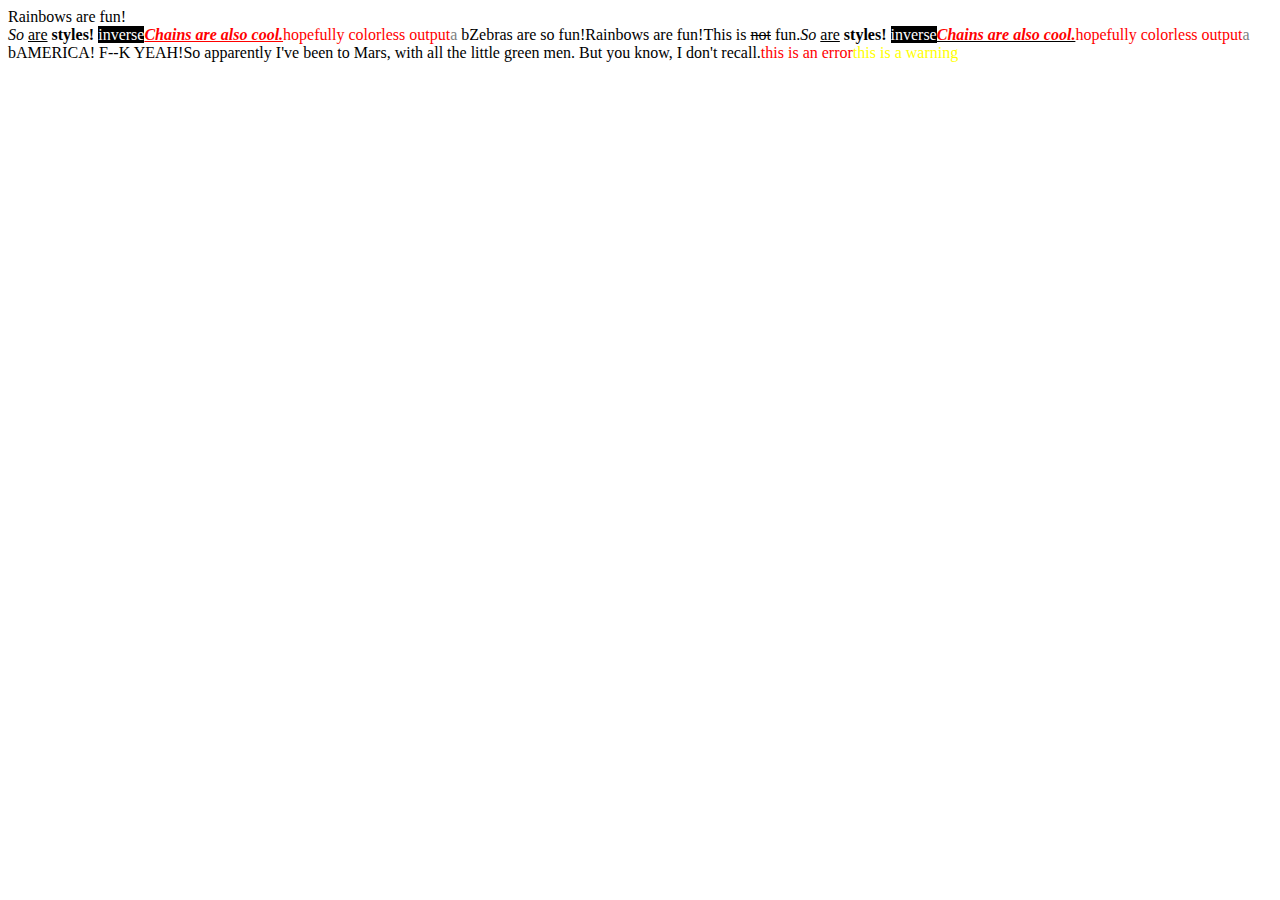
<file: node_modules/node-static/node_modules/colors/example.html>
<!DOCTYPE HTML>
<html lang="en-us">
  <head>
    <meta http-equiv="Content-type" content="text/html; charset=utf-8">
    <title>Colors Example</title>
    <script src="colors.js"></script>
  </head>
  <body>
    <script>

    var test = colors.red("hopefully colorless output");

    document.write('Rainbows are fun!'.rainbow + '<br/>');
    document.write('So '.italic + 'are'.underline + ' styles! '.bold + 'inverse'.inverse); // styles not widely supported
    document.write('Chains are also cool.'.bold.italic.underline.red); // styles not widely supported
    //document.write('zalgo time!'.zalgo);
    document.write(test.stripColors);
    document.write("a".grey + " b".black);

    document.write("Zebras are so fun!".zebra);

    document.write(colors.rainbow('Rainbows are fun!'));
    document.write("This is " + "not".strikethrough + " fun.");

    document.write(colors.italic('So ') + colors.underline('are') + colors.bold(' styles! ') + colors.inverse('inverse')); // styles not widely supported
    document.write(colors.bold(colors.italic(colors.underline(colors.red('Chains are also cool.'))))); // styles not widely supported
    //document.write(colors.zalgo('zalgo time!'));
    document.write(colors.stripColors(test));
    document.write(colors.grey("a") + colors.black(" b"));

    colors.addSequencer("america", function(letter, i, exploded) {
      if(letter === " ") return letter;
      switch(i%3) {
        case 0: return letter.red;
        case 1: return letter.white;
        case 2: return letter.blue;
      }
    });

    colors.addSequencer("random", (function() {
      var available = ['bold', 'underline', 'italic', 'inverse', 'grey', 'yellow', 'red', 'green', 'blue', 'white', 'cyan', 'magenta'];

      return function(letter, i, exploded) {
        return letter === " " ? letter : letter[available[Math.round(Math.random() * (available.length - 1))]];
      };
    })());

    document.write("AMERICA! F--K YEAH!".america);
    document.write("So apparently I've been to Mars, with all the little green men. But you know, I don't recall.".random);

    //
    // Custom themes
    //

    colors.setTheme({
      silly: 'rainbow',
      input: 'grey',
      verbose: 'cyan',
      prompt: 'grey',
      info: 'green',
      data: 'grey',
      help: 'cyan',
      warn: 'yellow',
      debug: 'blue',
      error: 'red'
    });

    // outputs red text
    document.write("this is an error".error);

    // outputs yellow text
    document.write("this is a warning".warn);

    </script>
  </body>
</html>
</file>
